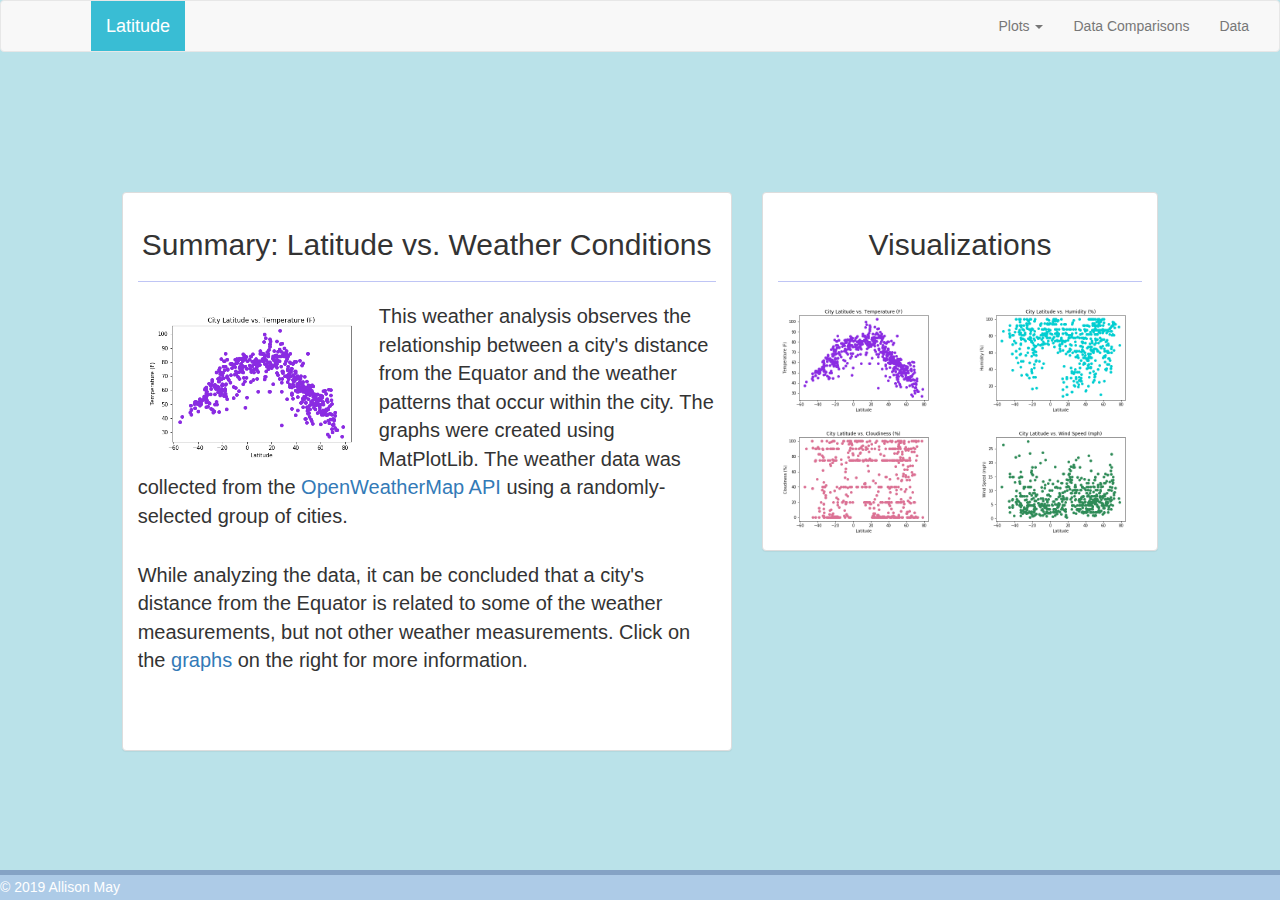
<file: index.html>
<!DOCTYPE html>

<html lang="en">



<head>

    <meta charset="UTF-8">

    <meta name="viewport" content="width=device-width, initial-scale=1.0">

    <meta http-equiv="X-UA-Compatible" content="ie=edge">



    <title>Latitude: A Data Project</title>



    <!-- bootstrap stylesheet-->

    <link rel="stylesheet" href="https://maxcdn.bootstrapcdn.com/bootstrap/3.3.7/css/bootstrap.min.css"
        integrity="sha384-BVYiiSIFeK1dGmJRAkycuHAHRg32OmUcww7on3RYdg4Va+PmSTsz/K68vbdEjh4u" crossorigin="anonymous">

    <!-- CSS stylesheet -->

    <link rel="stylesheet" href="Assets/Style/style.css">



</head>



<body>

    <!-- implementing the navbar -->

    <nav class="navbar navbar-default">

        <div class="container-fluid">

            <div class="navbar-header">

                <button type="button" class="navbar-toggle collapsed" data-toggle="collapse"
                    data-target="#bs-example-navbar-collapse-1" aria-expanded="false">

                    <span class="sr-only">Toggle navigation</span>

                    <span class="icon-bar"></span>

                    <span class="icon-bar"></span>

                    <span class="icon-bar"></span>

                </button>

                <div class="col-md-1"></div>

                <div class="col-md-1"></div>

                <div class="col-md-1"></div>

                <a class="navbar-brand" href="index.html" style="color: white; background-color: rgb(57, 189, 212);">

                    <span class="nav-color">Latitude</span>

                </a>

            </div>

            <div class="collapse navbar-collapse" id="bs-example-navbar-collapse-1">

                <ul class="nav navbar-nav navbar-right">

                    <li class="dropdown">

                        <a href="#" class="dropdown-toggle" data-toggle="dropdown" role="button" aria-haspopup="true"
                            aria-expanded="false"> Plots <span class="caret"></span></a>

                        <ul class="dropdown-menu">

                            <li><a href="Assets/Temperature.html">Temperature</a></li>

                            <li><a href="Assets/Humidity.html">Humidity</a></li>

                            <li><a href="Assets/Cloudiness.html">Cloudiness</a></li>

                            <li><a href="Assets/Wind_speed.html">Wind Speed</a></li>

                        </ul>

                    </li>

                    <li><a href="data_comparisons.html">Data Comparisons</a></li>

                    <li><a href="data.html">Data</a></li>

                </ul>

            </div><!-- /.navbar-collapse -->

        </div><!-- /.container-fluid -->

    </nav>

    <!-- End of navbar code-->

    <br>

    <br>

    <br>

    <br>

    <br>

    <br>


    <div class="container-fluid">

        <div class="row">

            <div class="col-md-1"></div>

            <div class="col-md-6">



                <div class="panel panel-default">

                    <div class="panel-body">

                        <h2>Summary: Latitude vs. Weather Conditions</h2>

                        <hr>

                        <img class="img-responsive" src="Assets/Images/Latitude_vs_Temperature.png"
                            style="width:40%; float: left; margin: 5px;" alt="first image">



                        <p style="font-size:20px;"> This weather analysis observes the relationship between a city's
                            distance from the Equator
                            and the weather patterns that occur within the city. The graphs were created using
                            MatPlotLib. The weather data was collected from the <a
                                href="https://openweathermap.org/api"> OpenWeatherMap API</a> using a
                            randomly-selected
                            group of cities.</p>

                        <br>

                        <p style="font-size:20px;">While analyzing the data, it can be concluded that a city's
                            distance
                            from the Equator is
                            related to some of the weather measurements, but not other weather measurements. Click
                            on
                            the <a href="data_comparisons.html"> graphs</a> on the right for more information.</p>

                        <br>

                        <br>



                        </p>

                    </div>

                </div>



            </div>

            <div class=" col-md-4">



                <div class="panel panel-default">

                    <div class="panel-body">



                        <h2>Visualizations</h2>

                        <hr>

                        <div class="row" style="padding-bottom: 10px">

                            <div class="col-lg-6 col-md-6 col-sm-6 col-xs-6"><a href="Assets/Temperature.html"><img
                                        class="img img-responsive" src="Assets/Images/Latitude_vs_Temperature.png"
                                        style="width:100%" alt=""></a></div>

                            <div class="col-lg-6 col-md-6 col-sm-6 col-xs-6"><a href="Assets/Humidity.html"><img
                                        class="img img-responsive" src="Assets/Images/Latitude_vs_Humidity.png"
                                        style="width:100%" alt=""></a></div>

                        </div>

                        <div class="row">

                            <div class="col-lg-6 col-md-6 col-sm-6 col-xs-6"><a href="Assets/Cloudiness.html"><img
                                        class="img img-responsive" src="Assets/Images/Latitude_vs_Cloudiness.png"
                                        style="width:100%" alt=""></a></div>

                            <div class="col-lg-6 col-md-6 col-sm-6 col-xs-6"><a href="Assets/Wind_speed.html"><img
                                        class="img img-responsive" src="Assets/Images/Latitude_vs_Wind_Speed.png"
                                        style="width:100%" alt=""></a></div>

                        </div>



                    </div>



                </div>

            </div>

            <div class="col-md-1"></div>



        </div>

    </div>



    <!-- footer-->

    <footer class="footer navbar-fixed-bottom">

        <div class="footer-content"></div>

        <p class="footer-text">

            &copy; 2019 Allison May

        </p>

    </footer>

    <!-- ending script for bootstrap -->

    <script src="https://code.jquery.com/jquery-3.2.1.js"
        integrity="sha256-DZAnKJ/6XZ9si04Hgrsxu/8s717jcIzLy3oi35EouyE=" crossorigin="anonymous"></script>

    <script src="https://maxcdn.bootstrapcdn.com/bootstrap/3.3.7/js/bootstrap.min.js"
        integrity="sha384-Tc5IQib027qvyjSMfHjOMaLkfuWVxZxUPnCJA7l2mCWNIpG9mGCD8wGNIcPD7Txa" crossorigin="anonymous">

        </script>


</body>

</html>
</file>
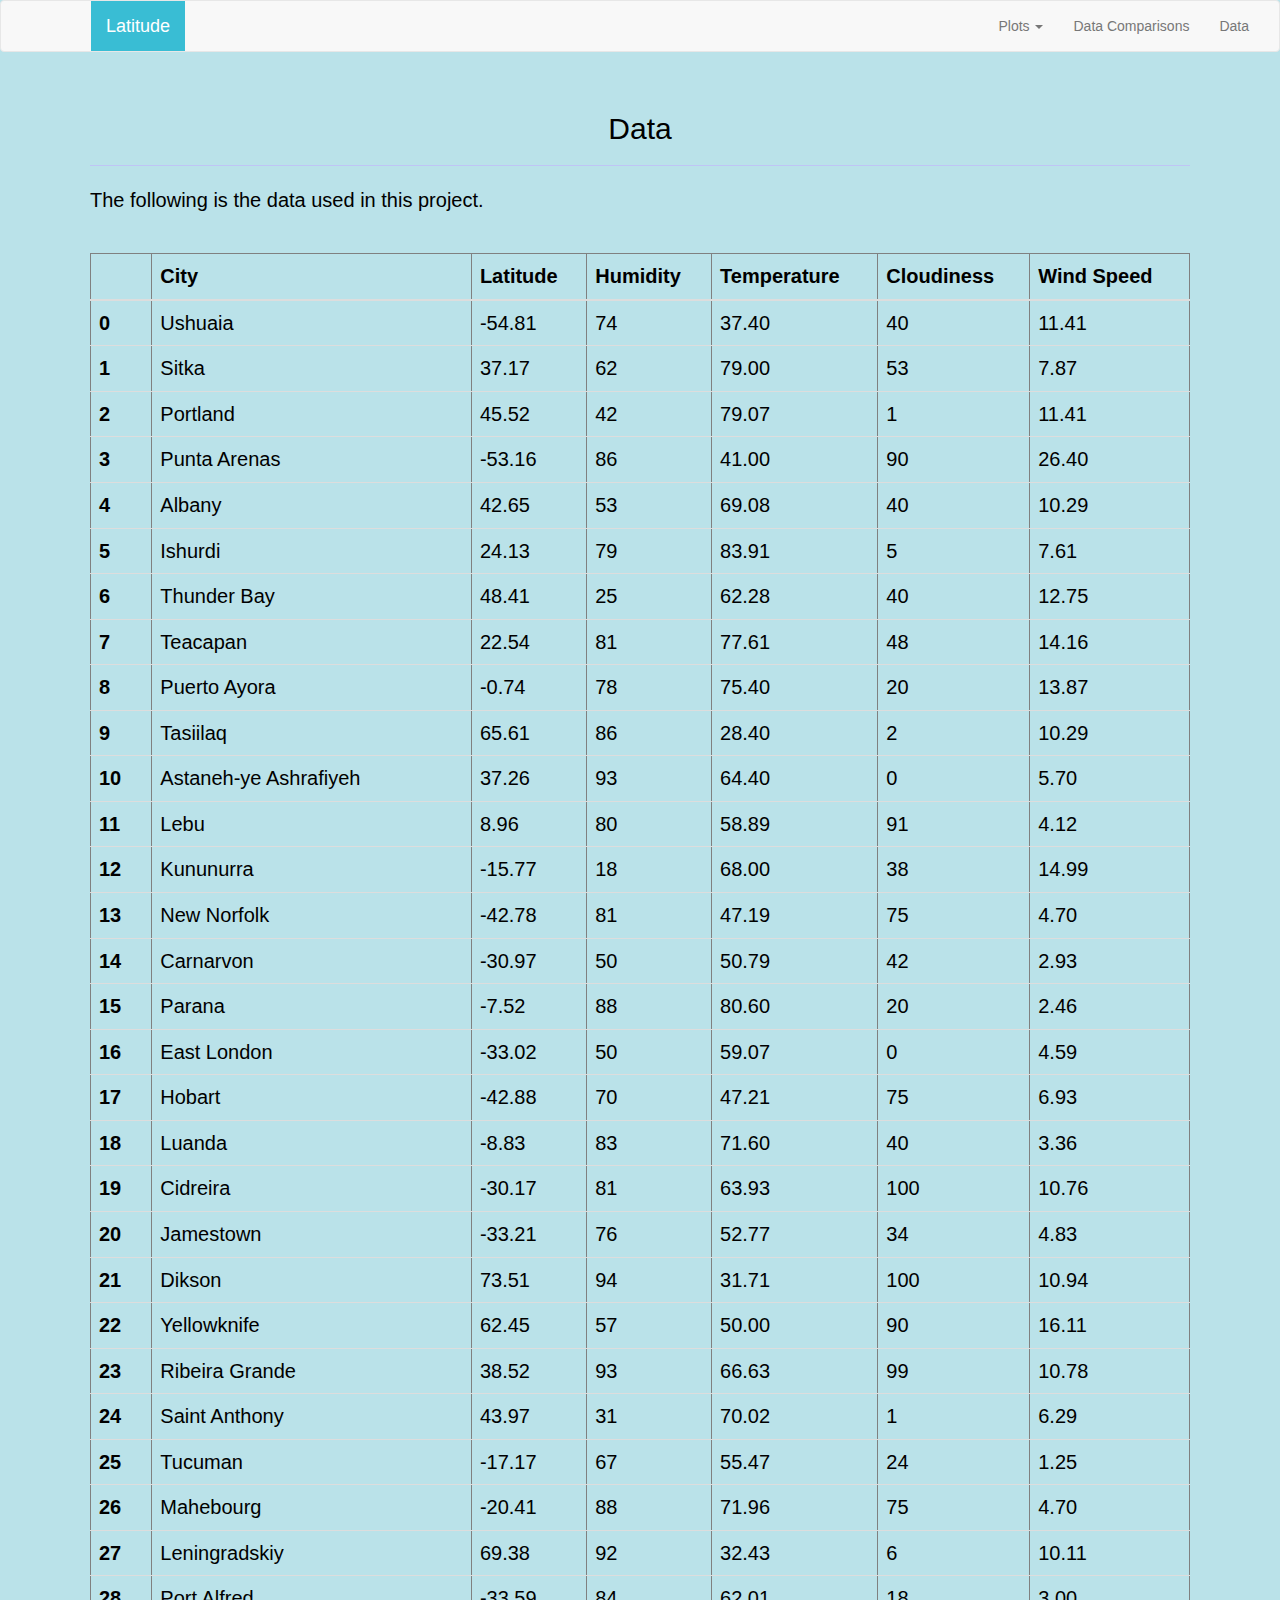
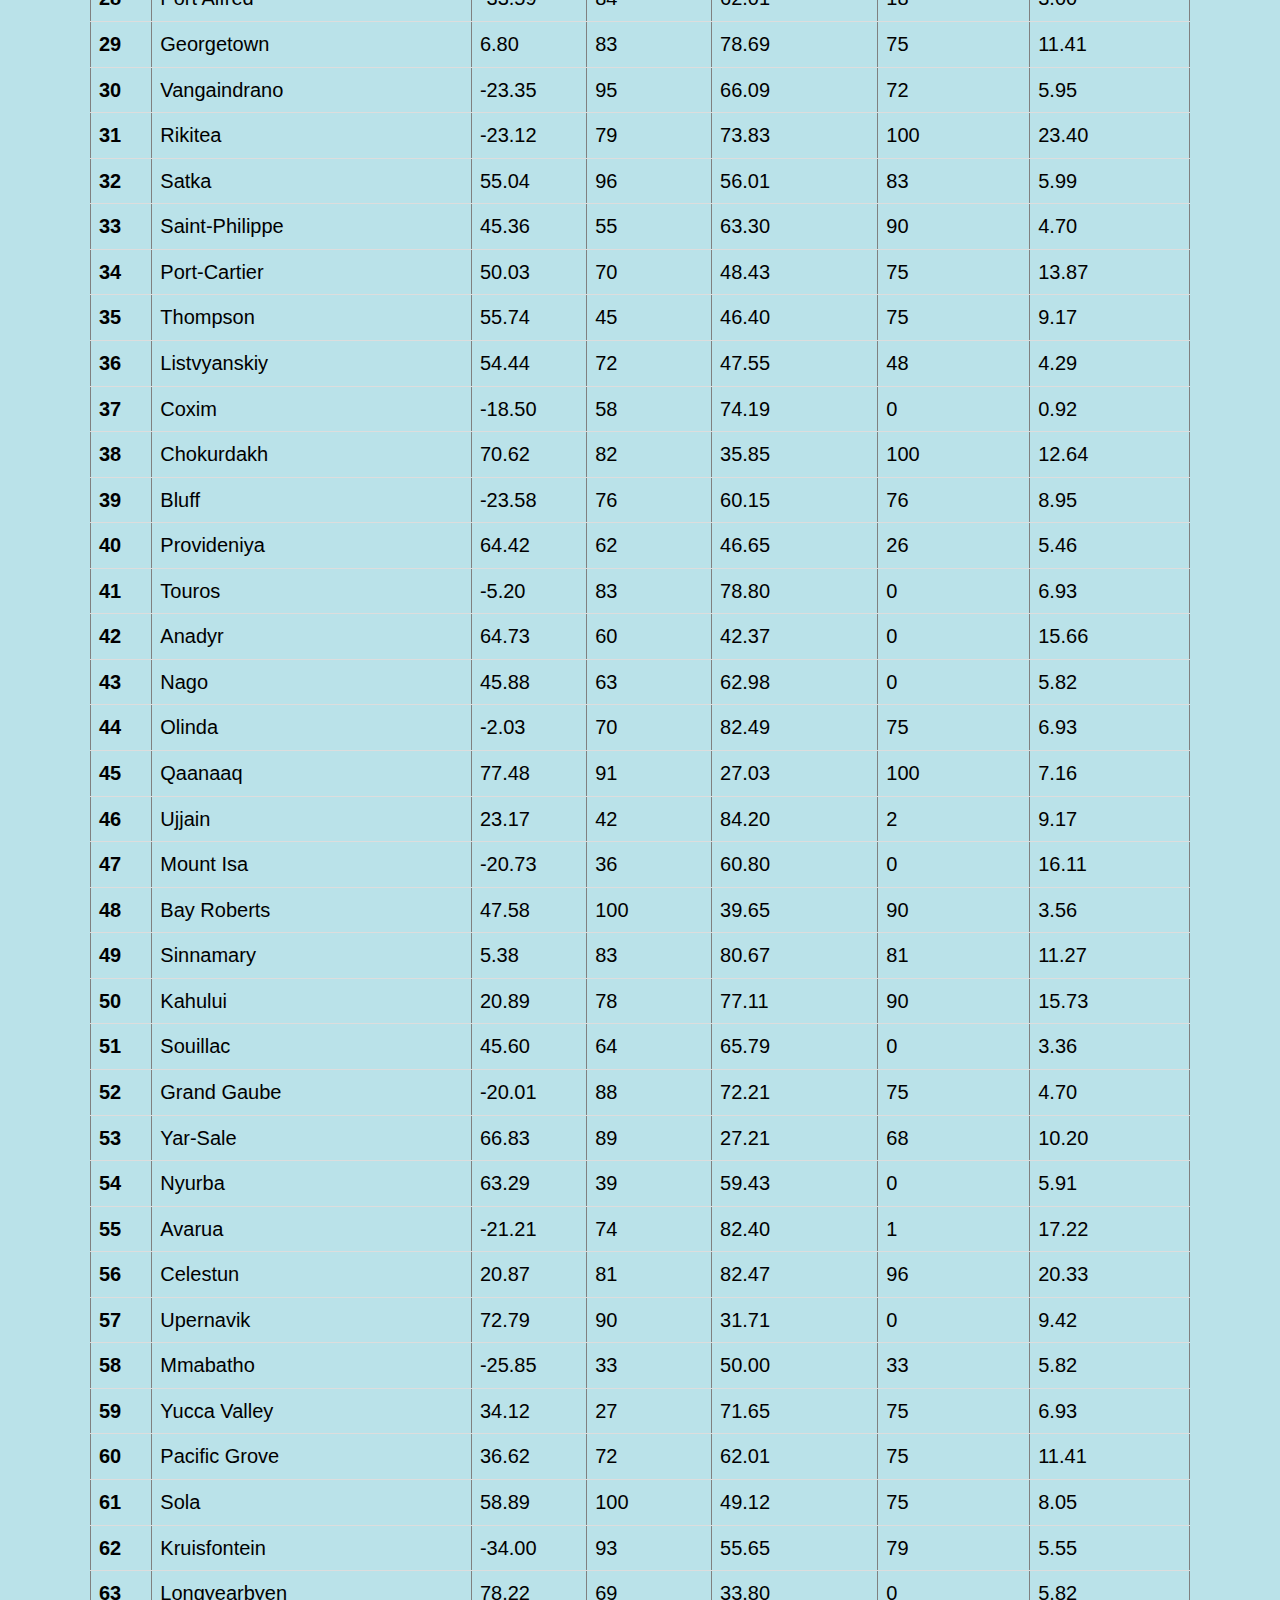
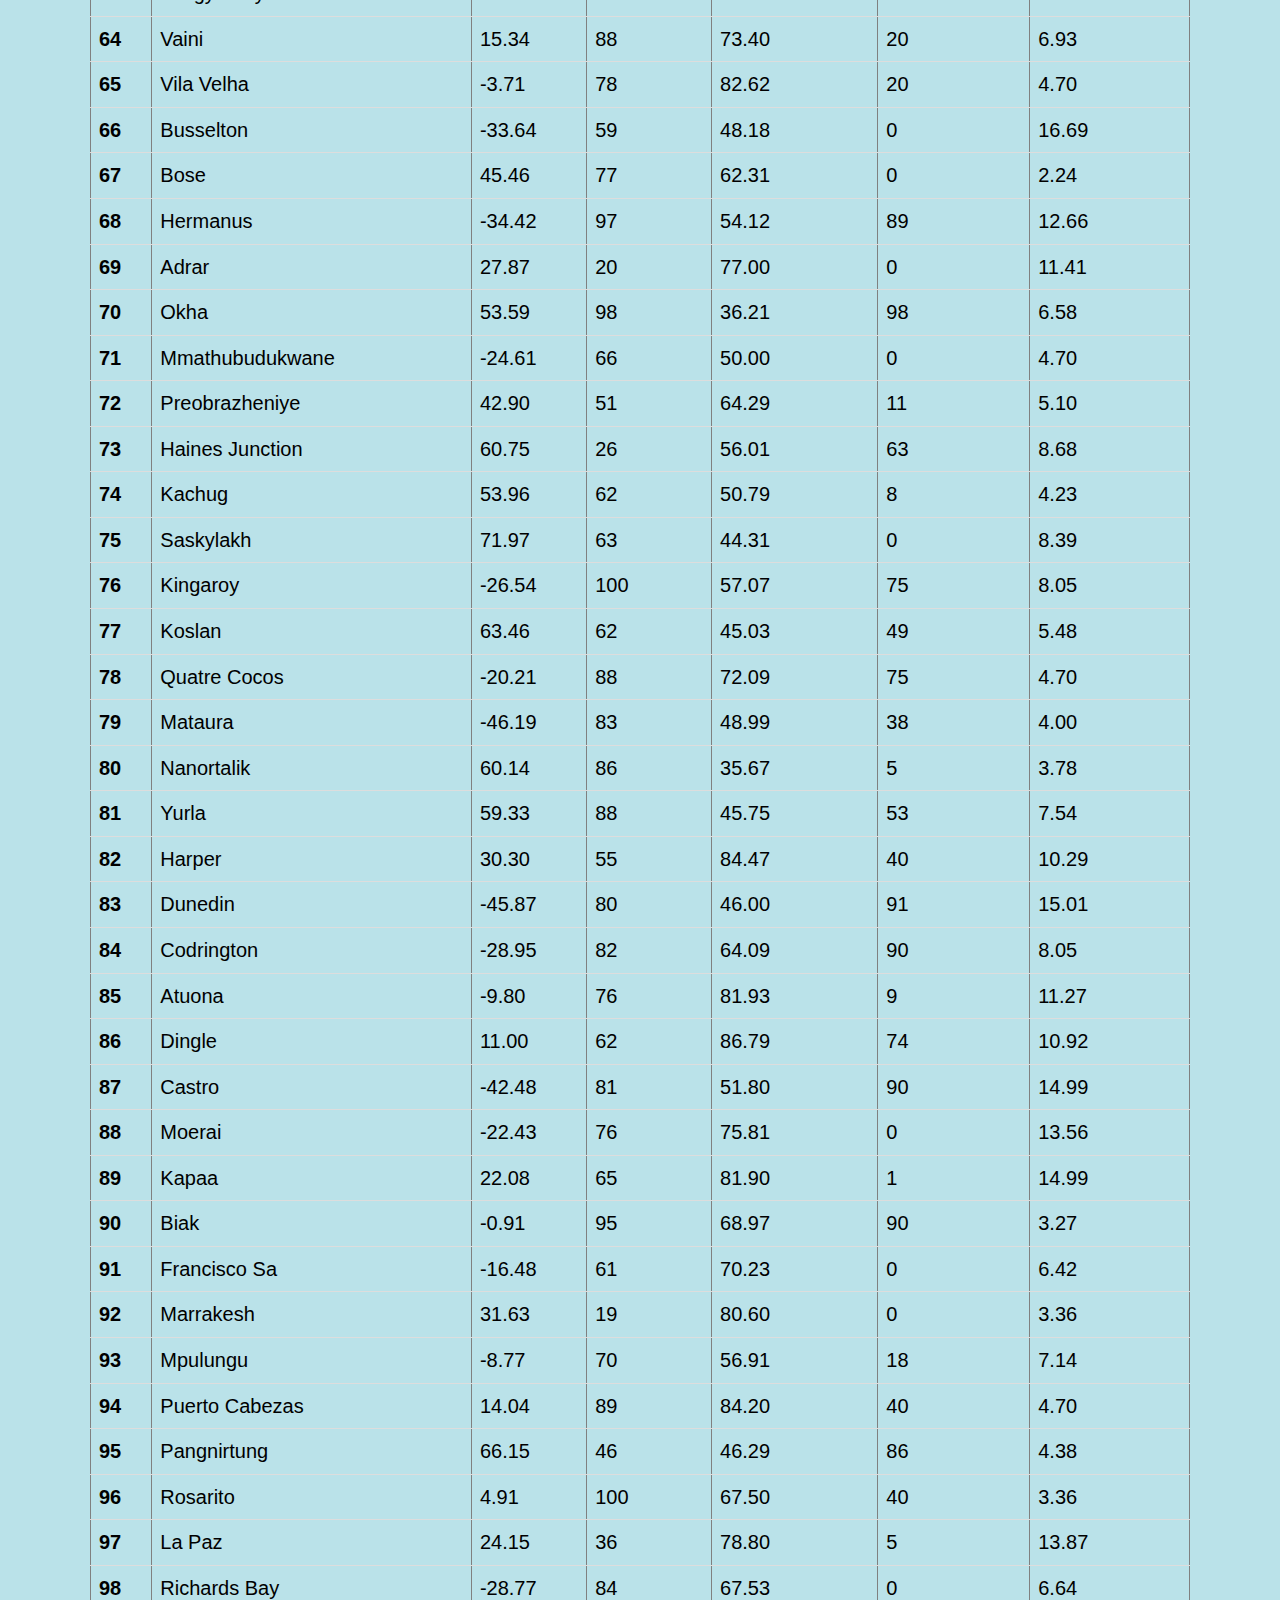
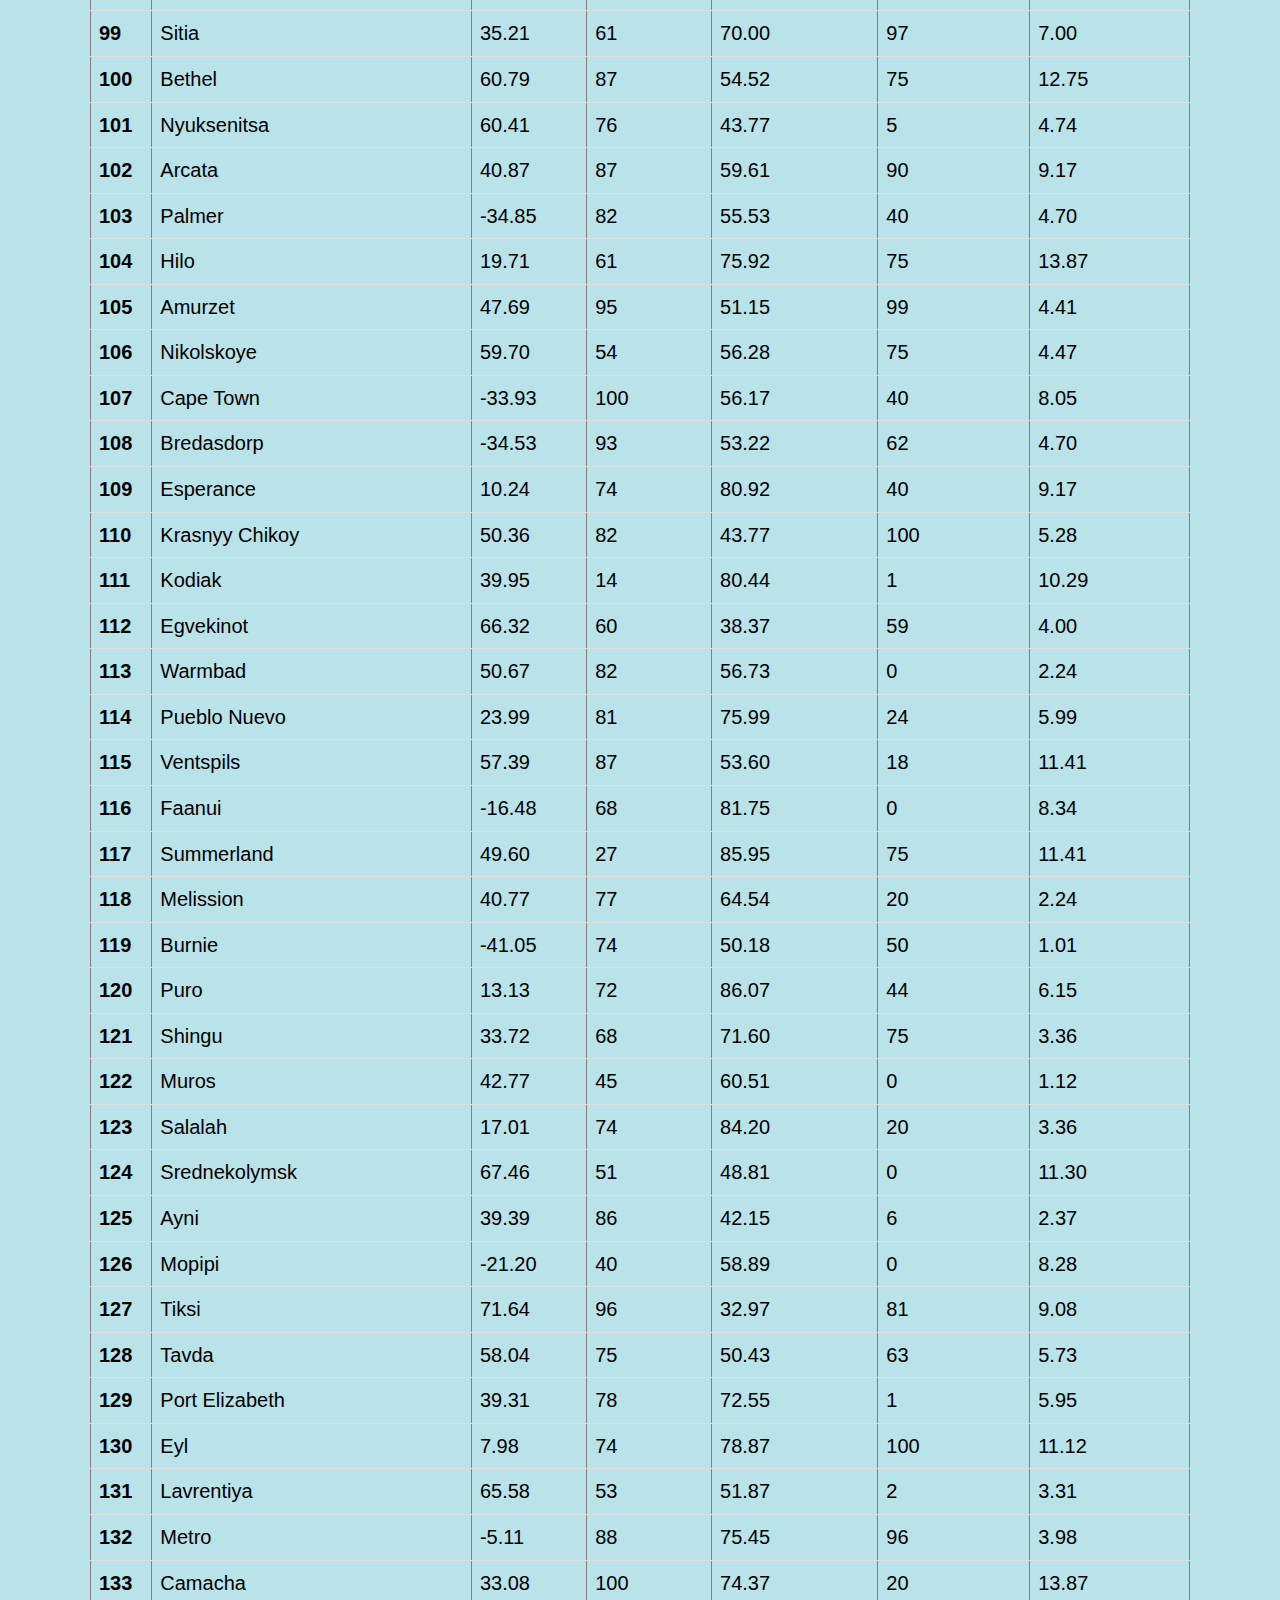
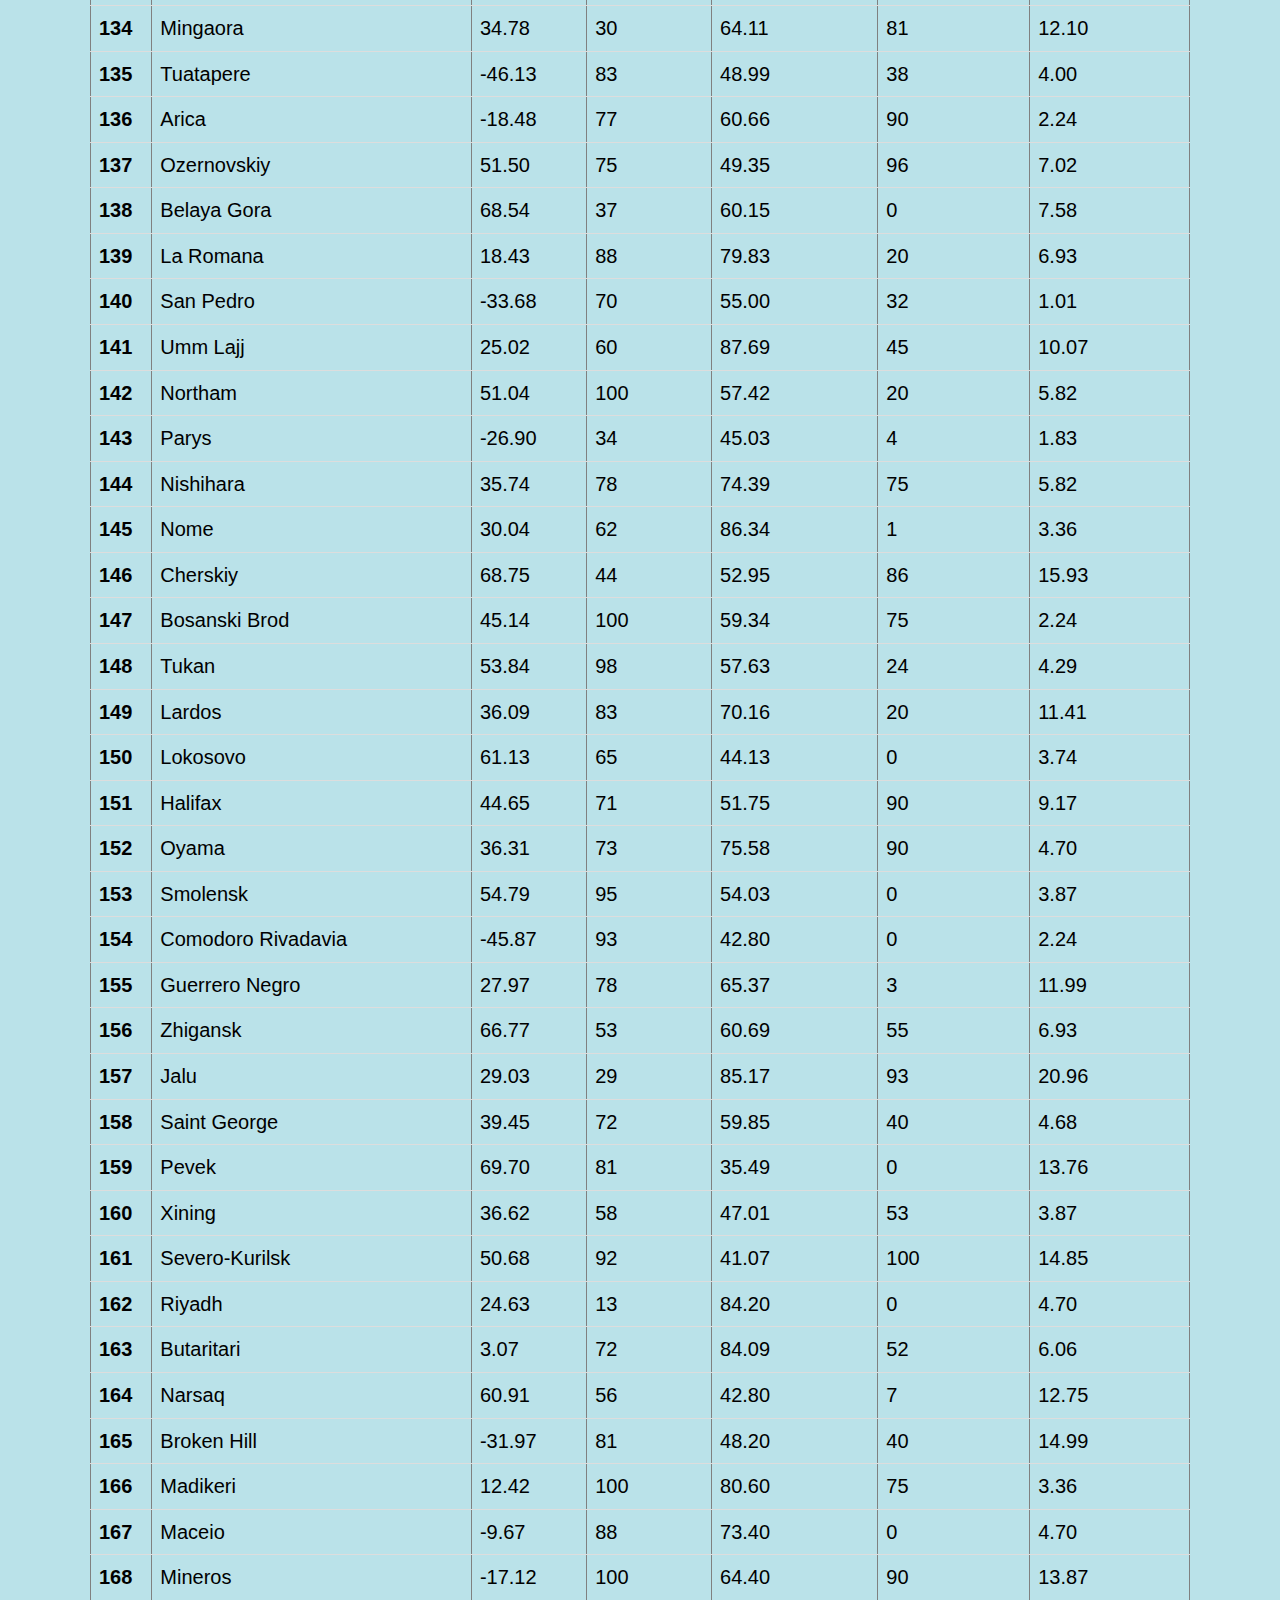
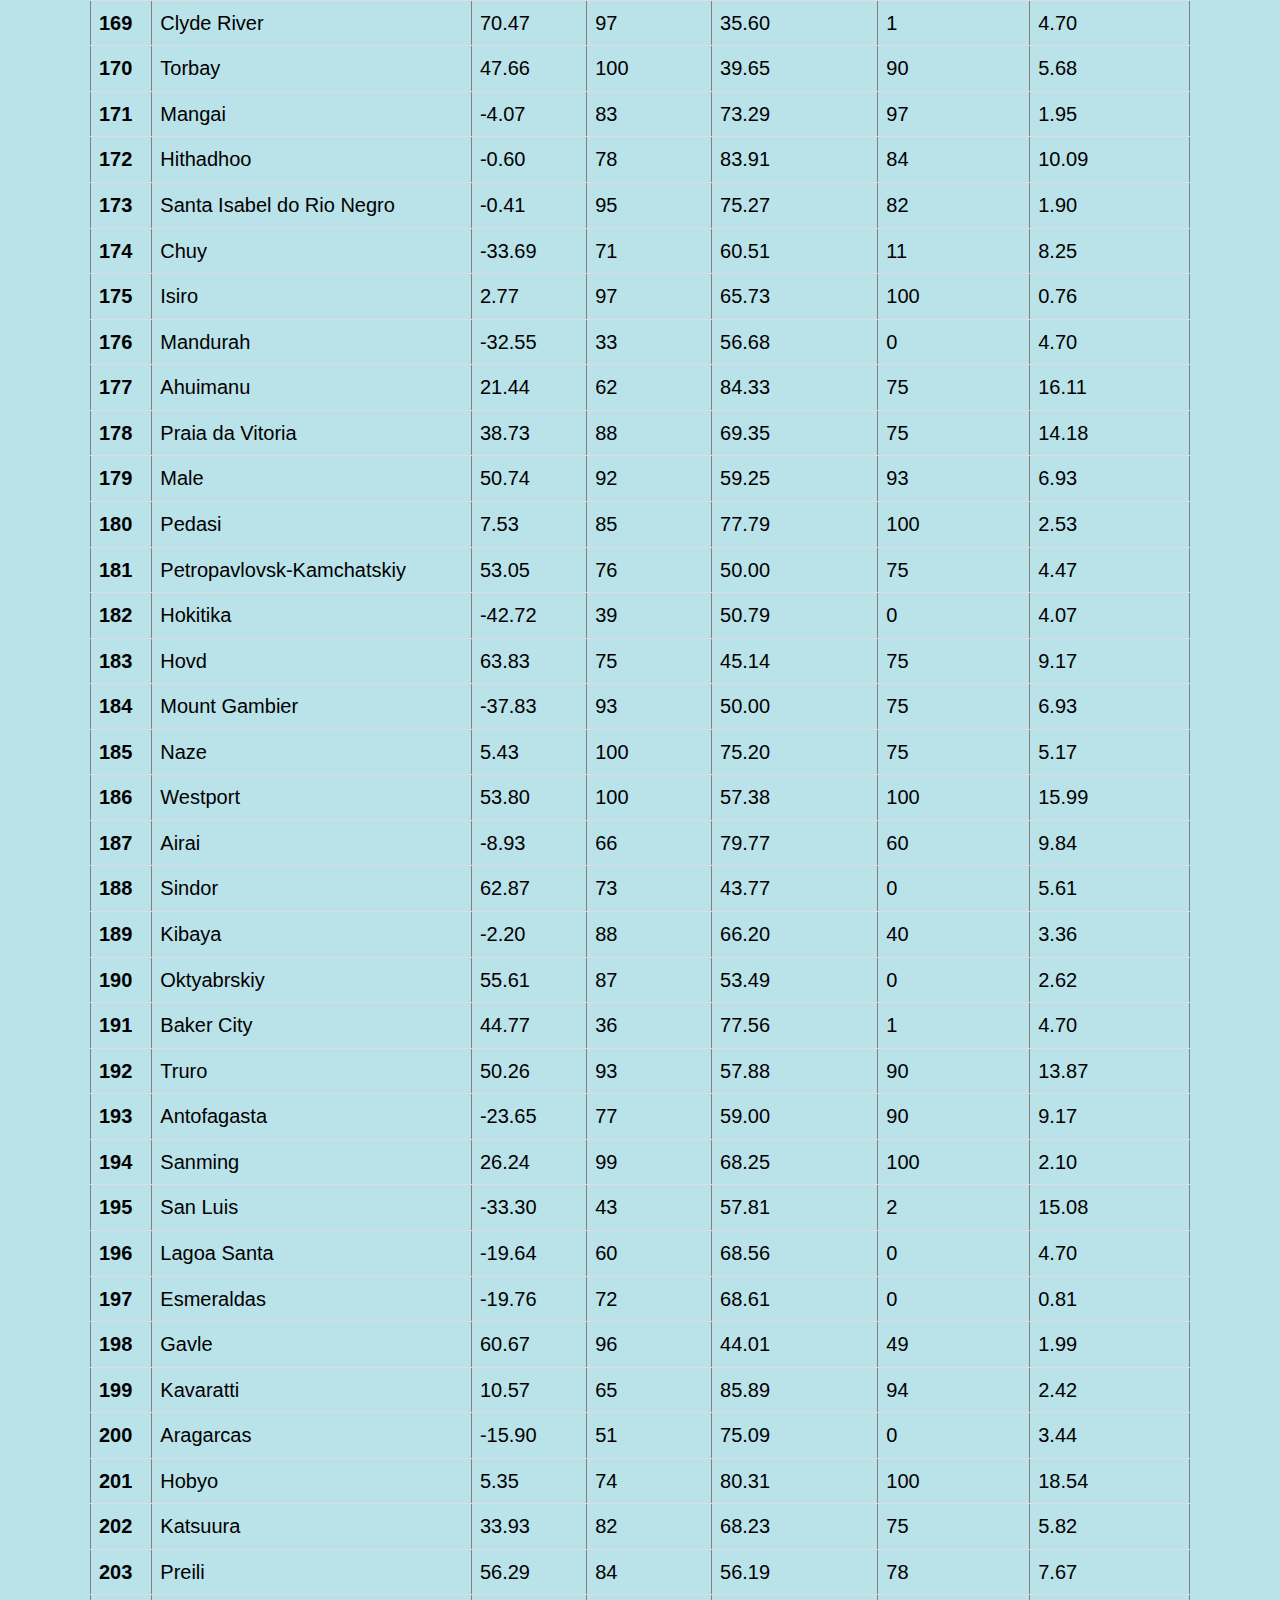
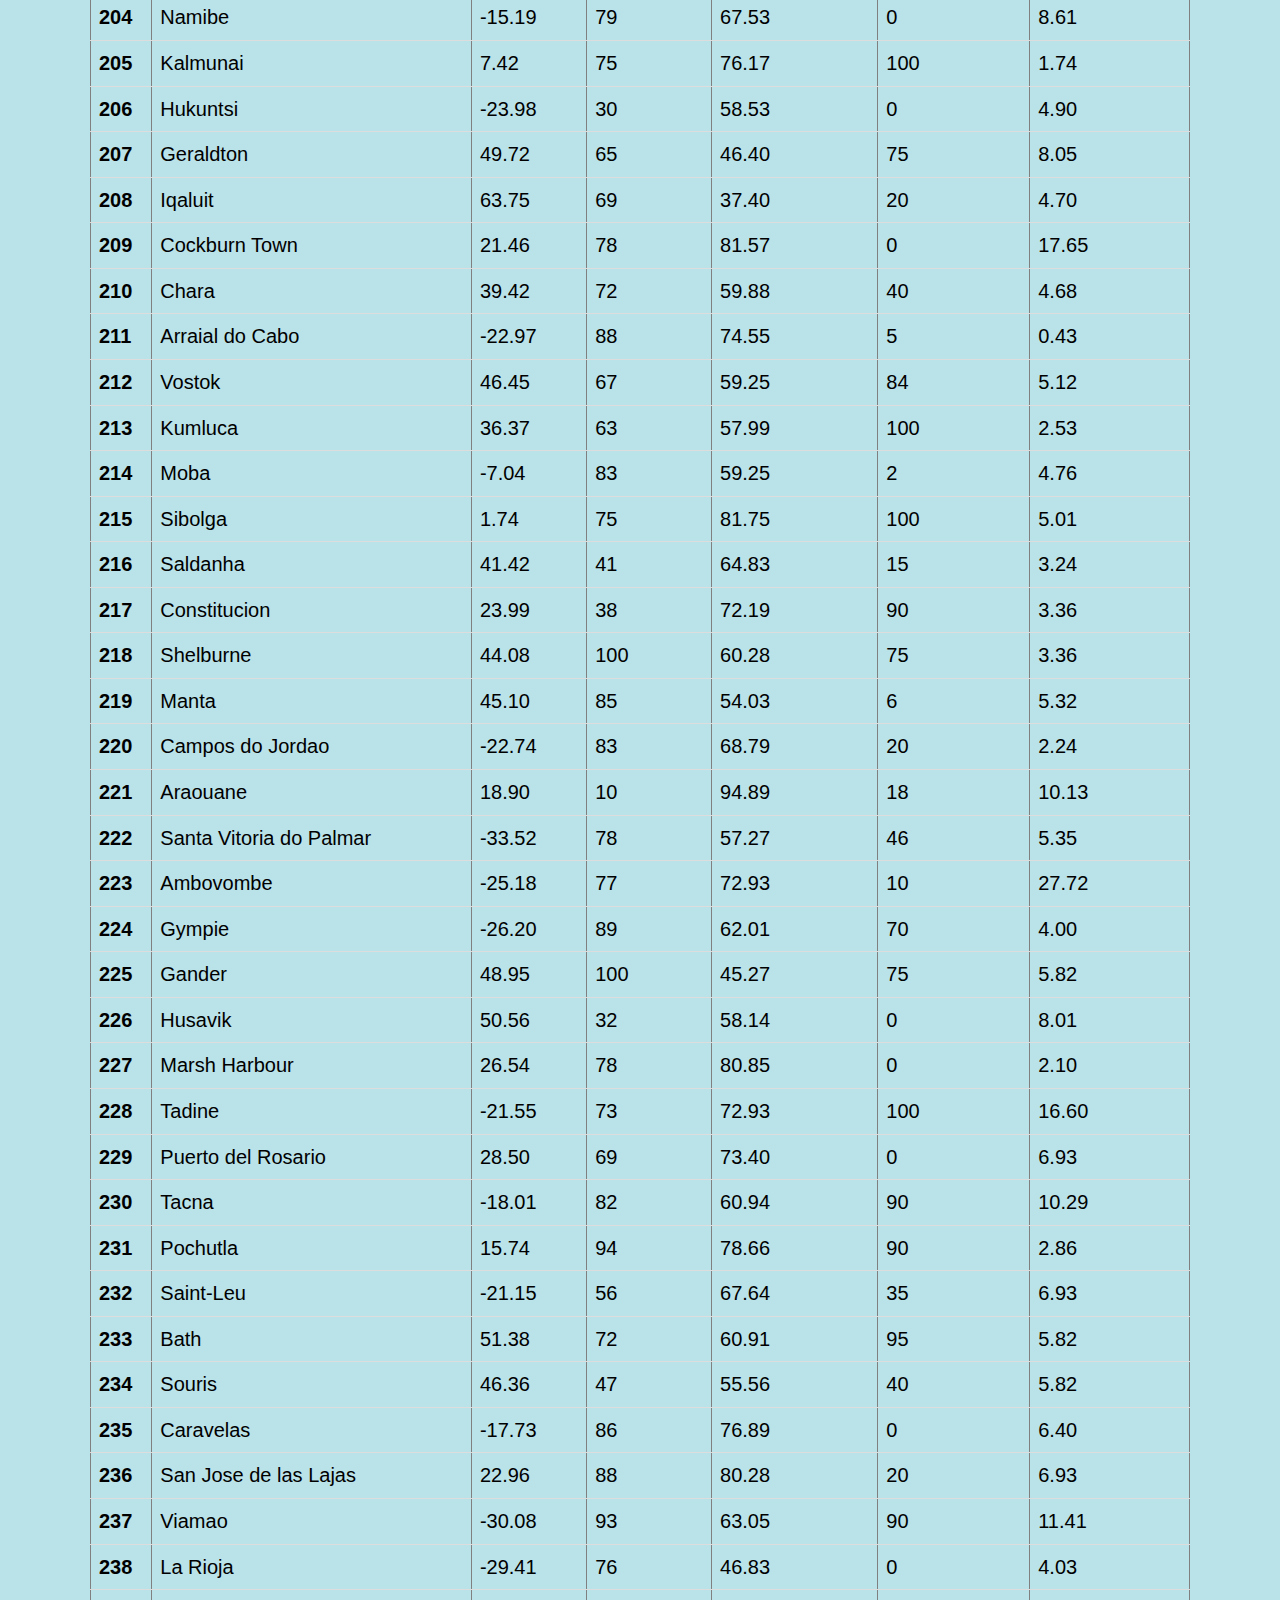
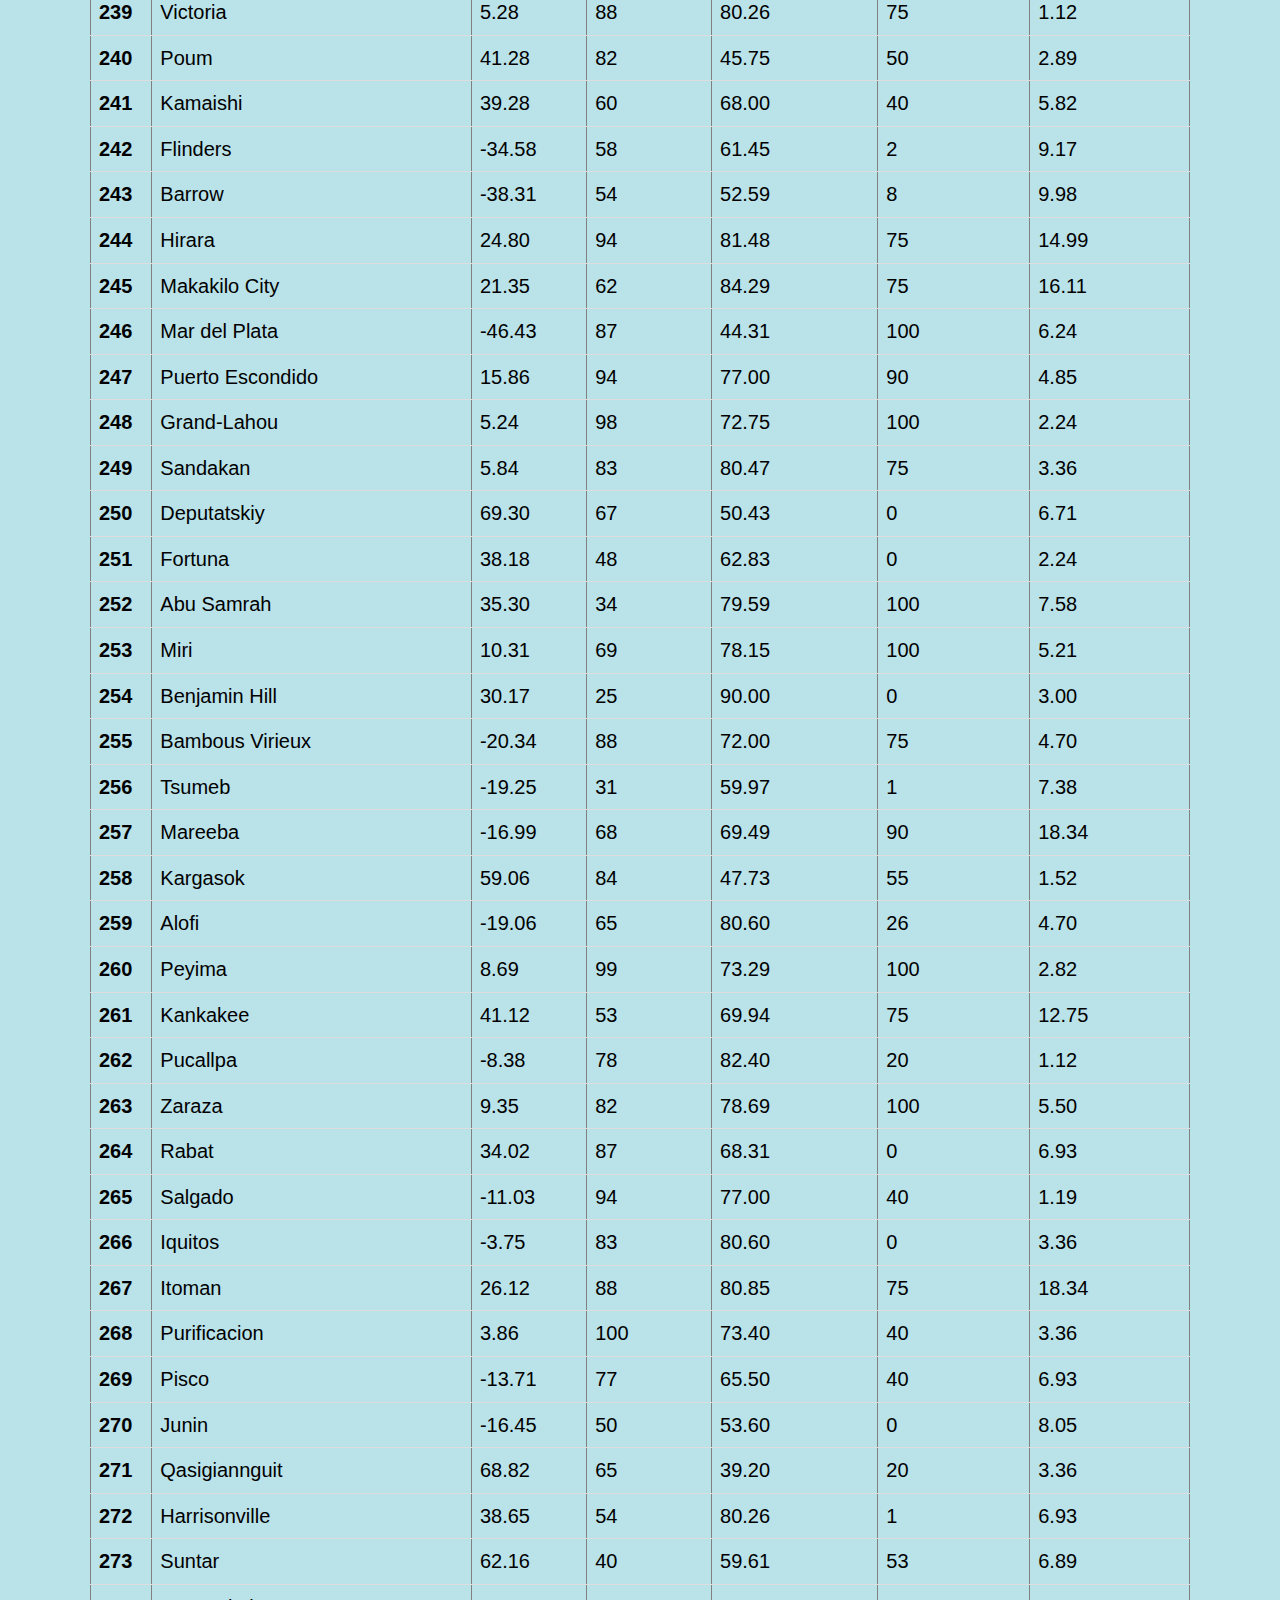
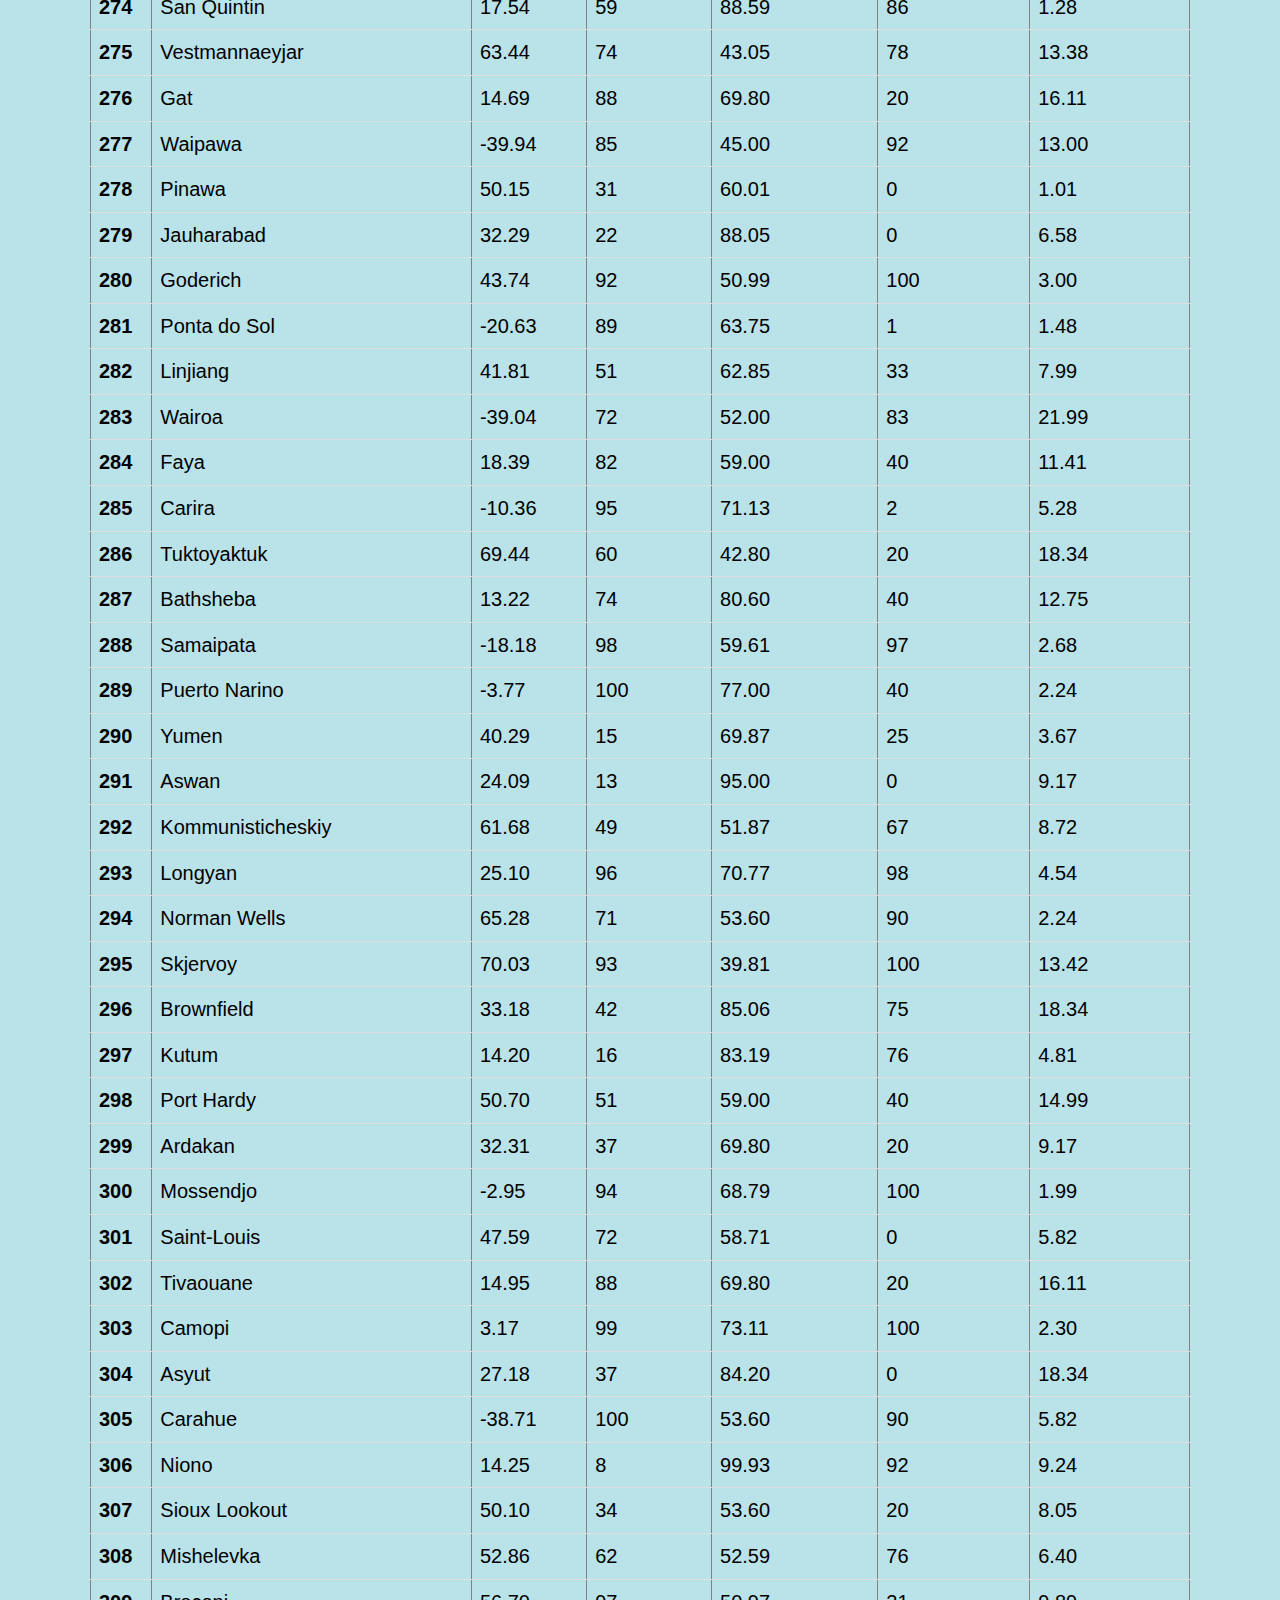
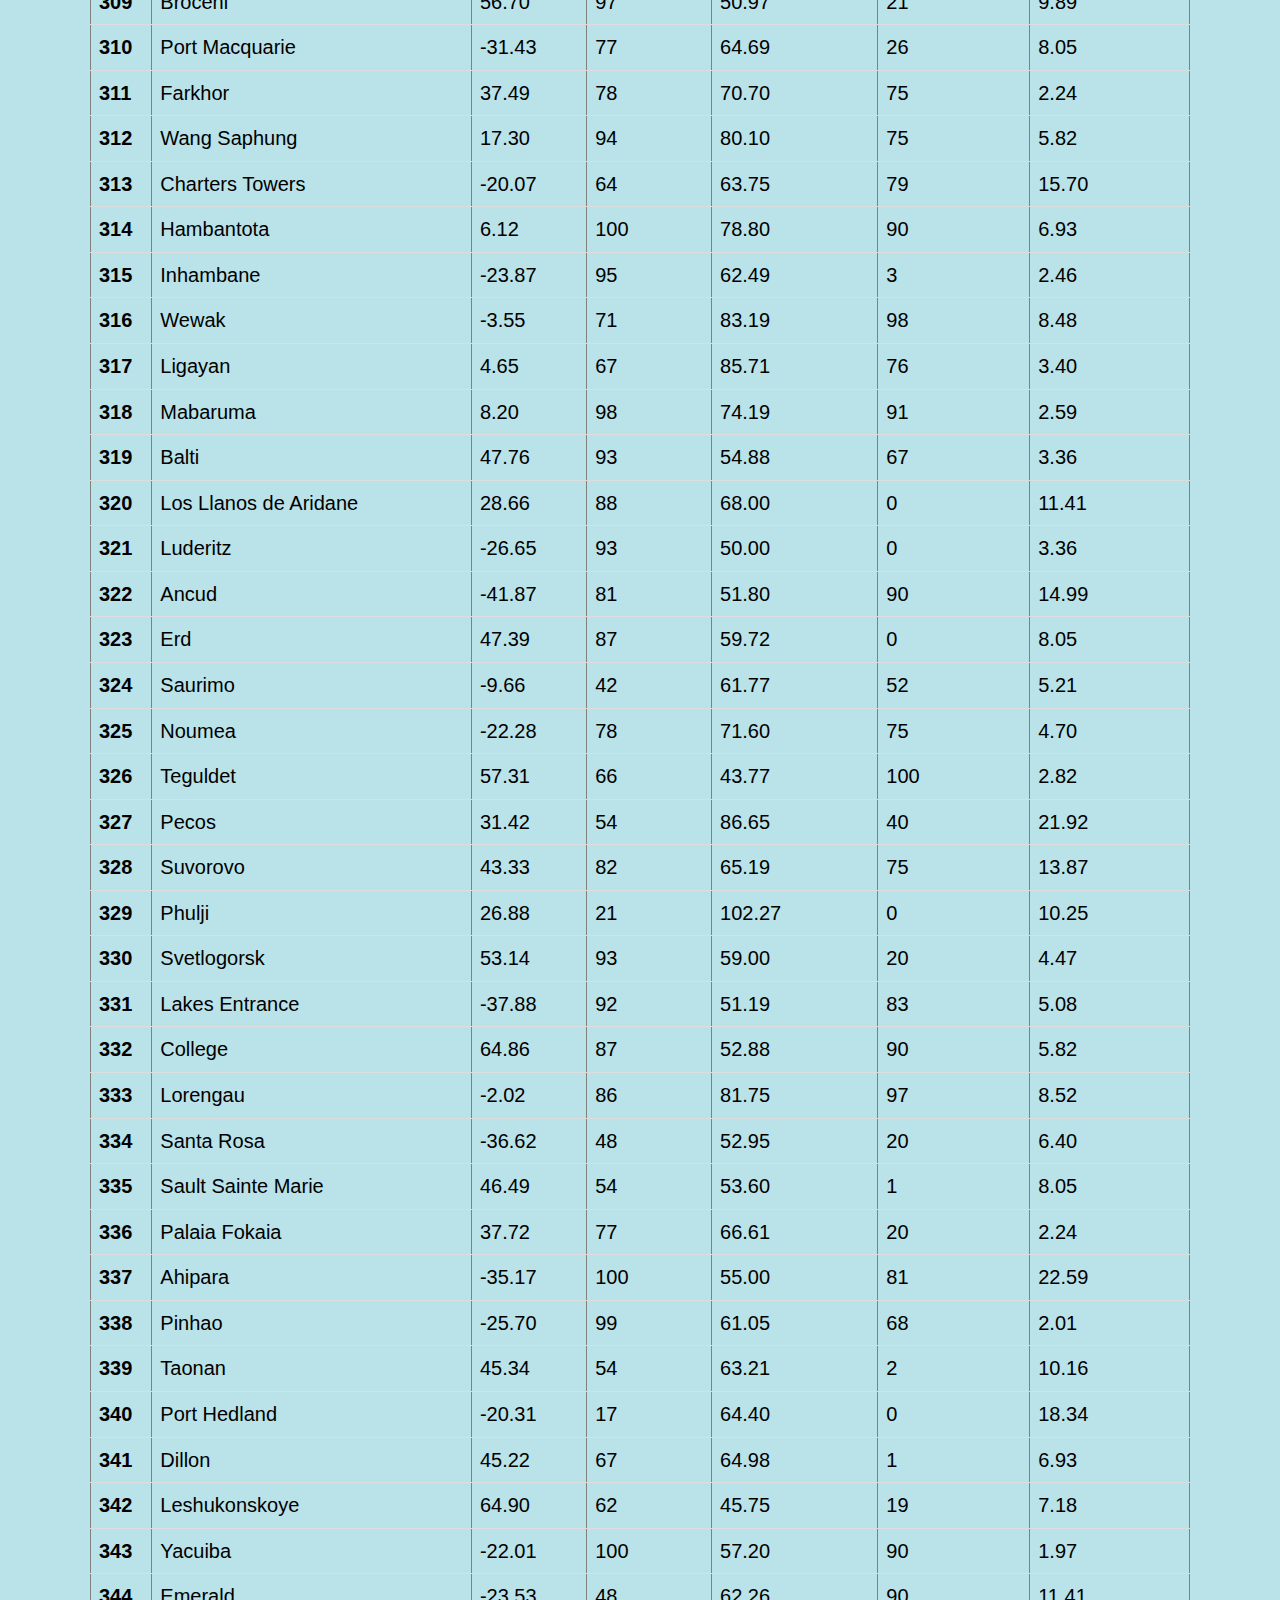
<file: data.html>
<!DOCTYPE html>

<html lang="en">



<head>

    <meta charset="UTF-8">

    <meta name="viewport" content="width=device-width, initial-scale=1.0">

    <meta http-equiv="X-UA-Compatible" content="ie=edge">



    <title>Data</title>



    <!-- bootstrap stylesheet-->

    <link rel="stylesheet" href="https://maxcdn.bootstrapcdn.com/bootstrap/3.3.7/css/bootstrap.min.css"
        integrity="sha384-BVYiiSIFeK1dGmJRAkycuHAHRg32OmUcww7on3RYdg4Va+PmSTsz/K68vbdEjh4u" crossorigin="anonymous">

    <!-- CSS stylesheet -->

    <link rel="stylesheet" href="Assets/Style/style.css">



</head>



<body>

    <!-- implementing the navbar -->

    <nav class="navbar navbar-default">

        <div class="container-fluid">

            <div class="navbar-header">

                <button type="button" class="navbar-toggle collapsed" data-toggle="collapse"
                    data-target="#bs-example-navbar-collapse-1" aria-expanded="false">

                    <span class="sr-only">Toggle navigation</span>

                    <span class="icon-bar"></span>

                    <span class="icon-bar"></span>

                    <span class="icon-bar"></span>

                </button>

                <div class="col-md-1"></div>

                <div class="col-md-1"></div>

                <div class="col-md-1"></div>

                <a class="navbar-brand" href="index.html" style="color: white; background-color: rgb(57, 189, 212);">

                    <span class="nav-color">Latitude</span>

                </a>

            </div>

            <div class="collapse navbar-collapse" id="bs-example-navbar-collapse-1">

                <ul class="nav navbar-nav navbar-right">

                    <li class="dropdown">

                        <a href="#" class="dropdown-toggle" data-toggle="dropdown" role="button" aria-haspopup="true"
                            aria-expanded="false"> Plots <span class="caret"></span></a>

                        <ul class="dropdown-menu">

                            <li><a href="Assets/Temperature.html">Temperature</a></li>

                            <li><a href="Assets/Humidity.html">Humidity</a></li>

                            <li><a href="Assets/Cloudiness.html">Cloudiness</a></li>

                            <li><a href="Assets/Wind_speed.html">Wind Speed</a></li>

                        </ul>

                    </li>

                    <li><a href="data_comparisons.html">Data Comparisons</a></li>

                    <li><a href="data.html">Data</a></li>

                </ul>

            </div><!-- /.navbar-collapse -->

        </div><!-- /.container-fluid -->

    </nav>

    <!-- End of navbar code-->



    <!-- creating a section of the initial article -- kind of the focal point of the first page -->

    <div class="container">

        <div class="row row-grid">

            <div class="col-xs-12">

                <div class="section-one">

                    <!-- <section id="intro"> -->

                    <h1>Data</h1>

                    <hr />

                    <p>The following is the data used in this project.</p>

                    <br>

                    <table border="1" class="table">
                        <thead>
                            <tr style="text-align: right;">
                                <th></th>
                                <th>City</th>
                                <th>Latitude</th>
                                <th>Humidity</th>
                                <th>Temperature</th>
                                <th>Cloudiness</th>
                                <th>Wind Speed</th>
                            </tr>
                        </thead>
                        <tbody>
                            <tr>
                                <th>0</th>
                                <td>Ushuaia</td>
                                <td>-54.81</td>
                                <td>74</td>
                                <td>37.40</td>
                                <td>40</td>
                                <td>11.41</td>
                            </tr>
                            <tr>
                                <th>1</th>
                                <td>Sitka</td>
                                <td>37.17</td>
                                <td>62</td>
                                <td>79.00</td>
                                <td>53</td>
                                <td>7.87</td>
                            </tr>
                            <tr>
                                <th>2</th>
                                <td>Portland</td>
                                <td>45.52</td>
                                <td>42</td>
                                <td>79.07</td>
                                <td>1</td>
                                <td>11.41</td>
                            </tr>
                            <tr>
                                <th>3</th>
                                <td>Punta Arenas</td>
                                <td>-53.16</td>
                                <td>86</td>
                                <td>41.00</td>
                                <td>90</td>
                                <td>26.40</td>
                            </tr>
                            <tr>
                                <th>4</th>
                                <td>Albany</td>
                                <td>42.65</td>
                                <td>53</td>
                                <td>69.08</td>
                                <td>40</td>
                                <td>10.29</td>
                            </tr>
                            <tr>
                                <th>5</th>
                                <td>Ishurdi</td>
                                <td>24.13</td>
                                <td>79</td>
                                <td>83.91</td>
                                <td>5</td>
                                <td>7.61</td>
                            </tr>
                            <tr>
                                <th>6</th>
                                <td>Thunder Bay</td>
                                <td>48.41</td>
                                <td>25</td>
                                <td>62.28</td>
                                <td>40</td>
                                <td>12.75</td>
                            </tr>
                            <tr>
                                <th>7</th>
                                <td>Teacapan</td>
                                <td>22.54</td>
                                <td>81</td>
                                <td>77.61</td>
                                <td>48</td>
                                <td>14.16</td>
                            </tr>
                            <tr>
                                <th>8</th>
                                <td>Puerto Ayora</td>
                                <td>-0.74</td>
                                <td>78</td>
                                <td>75.40</td>
                                <td>20</td>
                                <td>13.87</td>
                            </tr>
                            <tr>
                                <th>9</th>
                                <td>Tasiilaq</td>
                                <td>65.61</td>
                                <td>86</td>
                                <td>28.40</td>
                                <td>2</td>
                                <td>10.29</td>
                            </tr>
                            <tr>
                                <th>10</th>
                                <td>Astaneh-ye Ashrafiyeh</td>
                                <td>37.26</td>
                                <td>93</td>
                                <td>64.40</td>
                                <td>0</td>
                                <td>5.70</td>
                            </tr>
                            <tr>
                                <th>11</th>
                                <td>Lebu</td>
                                <td>8.96</td>
                                <td>80</td>
                                <td>58.89</td>
                                <td>91</td>
                                <td>4.12</td>
                            </tr>
                            <tr>
                                <th>12</th>
                                <td>Kununurra</td>
                                <td>-15.77</td>
                                <td>18</td>
                                <td>68.00</td>
                                <td>38</td>
                                <td>14.99</td>
                            </tr>
                            <tr>
                                <th>13</th>
                                <td>New Norfolk</td>
                                <td>-42.78</td>
                                <td>81</td>
                                <td>47.19</td>
                                <td>75</td>
                                <td>4.70</td>
                            </tr>
                            <tr>
                                <th>14</th>
                                <td>Carnarvon</td>
                                <td>-30.97</td>
                                <td>50</td>
                                <td>50.79</td>
                                <td>42</td>
                                <td>2.93</td>
                            </tr>
                            <tr>
                                <th>15</th>
                                <td>Parana</td>
                                <td>-7.52</td>
                                <td>88</td>
                                <td>80.60</td>
                                <td>20</td>
                                <td>2.46</td>
                            </tr>
                            <tr>
                                <th>16</th>
                                <td>East London</td>
                                <td>-33.02</td>
                                <td>50</td>
                                <td>59.07</td>
                                <td>0</td>
                                <td>4.59</td>
                            </tr>
                            <tr>
                                <th>17</th>
                                <td>Hobart</td>
                                <td>-42.88</td>
                                <td>70</td>
                                <td>47.21</td>
                                <td>75</td>
                                <td>6.93</td>
                            </tr>
                            <tr>
                                <th>18</th>
                                <td>Luanda</td>
                                <td>-8.83</td>
                                <td>83</td>
                                <td>71.60</td>
                                <td>40</td>
                                <td>3.36</td>
                            </tr>
                            <tr>
                                <th>19</th>
                                <td>Cidreira</td>
                                <td>-30.17</td>
                                <td>81</td>
                                <td>63.93</td>
                                <td>100</td>
                                <td>10.76</td>
                            </tr>
                            <tr>
                                <th>20</th>
                                <td>Jamestown</td>
                                <td>-33.21</td>
                                <td>76</td>
                                <td>52.77</td>
                                <td>34</td>
                                <td>4.83</td>
                            </tr>
                            <tr>
                                <th>21</th>
                                <td>Dikson</td>
                                <td>73.51</td>
                                <td>94</td>
                                <td>31.71</td>
                                <td>100</td>
                                <td>10.94</td>
                            </tr>
                            <tr>
                                <th>22</th>
                                <td>Yellowknife</td>
                                <td>62.45</td>
                                <td>57</td>
                                <td>50.00</td>
                                <td>90</td>
                                <td>16.11</td>
                            </tr>
                            <tr>
                                <th>23</th>
                                <td>Ribeira Grande</td>
                                <td>38.52</td>
                                <td>93</td>
                                <td>66.63</td>
                                <td>99</td>
                                <td>10.78</td>
                            </tr>
                            <tr>
                                <th>24</th>
                                <td>Saint Anthony</td>
                                <td>43.97</td>
                                <td>31</td>
                                <td>70.02</td>
                                <td>1</td>
                                <td>6.29</td>
                            </tr>
                            <tr>
                                <th>25</th>
                                <td>Tucuman</td>
                                <td>-17.17</td>
                                <td>67</td>
                                <td>55.47</td>
                                <td>24</td>
                                <td>1.25</td>
                            </tr>
                            <tr>
                                <th>26</th>
                                <td>Mahebourg</td>
                                <td>-20.41</td>
                                <td>88</td>
                                <td>71.96</td>
                                <td>75</td>
                                <td>4.70</td>
                            </tr>
                            <tr>
                                <th>27</th>
                                <td>Leningradskiy</td>
                                <td>69.38</td>
                                <td>92</td>
                                <td>32.43</td>
                                <td>6</td>
                                <td>10.11</td>
                            </tr>
                            <tr>
                                <th>28</th>
                                <td>Port Alfred</td>
                                <td>-33.59</td>
                                <td>84</td>
                                <td>62.01</td>
                                <td>18</td>
                                <td>3.00</td>
                            </tr>
                            <tr>
                                <th>29</th>
                                <td>Georgetown</td>
                                <td>6.80</td>
                                <td>83</td>
                                <td>78.69</td>
                                <td>75</td>
                                <td>11.41</td>
                            </tr>
                            <tr>
                                <th>30</th>
                                <td>Vangaindrano</td>
                                <td>-23.35</td>
                                <td>95</td>
                                <td>66.09</td>
                                <td>72</td>
                                <td>5.95</td>
                            </tr>
                            <tr>
                                <th>31</th>
                                <td>Rikitea</td>
                                <td>-23.12</td>
                                <td>79</td>
                                <td>73.83</td>
                                <td>100</td>
                                <td>23.40</td>
                            </tr>
                            <tr>
                                <th>32</th>
                                <td>Satka</td>
                                <td>55.04</td>
                                <td>96</td>
                                <td>56.01</td>
                                <td>83</td>
                                <td>5.99</td>
                            </tr>
                            <tr>
                                <th>33</th>
                                <td>Saint-Philippe</td>
                                <td>45.36</td>
                                <td>55</td>
                                <td>63.30</td>
                                <td>90</td>
                                <td>4.70</td>
                            </tr>
                            <tr>
                                <th>34</th>
                                <td>Port-Cartier</td>
                                <td>50.03</td>
                                <td>70</td>
                                <td>48.43</td>
                                <td>75</td>
                                <td>13.87</td>
                            </tr>
                            <tr>
                                <th>35</th>
                                <td>Thompson</td>
                                <td>55.74</td>
                                <td>45</td>
                                <td>46.40</td>
                                <td>75</td>
                                <td>9.17</td>
                            </tr>
                            <tr>
                                <th>36</th>
                                <td>Listvyanskiy</td>
                                <td>54.44</td>
                                <td>72</td>
                                <td>47.55</td>
                                <td>48</td>
                                <td>4.29</td>
                            </tr>
                            <tr>
                                <th>37</th>
                                <td>Coxim</td>
                                <td>-18.50</td>
                                <td>58</td>
                                <td>74.19</td>
                                <td>0</td>
                                <td>0.92</td>
                            </tr>
                            <tr>
                                <th>38</th>
                                <td>Chokurdakh</td>
                                <td>70.62</td>
                                <td>82</td>
                                <td>35.85</td>
                                <td>100</td>
                                <td>12.64</td>
                            </tr>
                            <tr>
                                <th>39</th>
                                <td>Bluff</td>
                                <td>-23.58</td>
                                <td>76</td>
                                <td>60.15</td>
                                <td>76</td>
                                <td>8.95</td>
                            </tr>
                            <tr>
                                <th>40</th>
                                <td>Provideniya</td>
                                <td>64.42</td>
                                <td>62</td>
                                <td>46.65</td>
                                <td>26</td>
                                <td>5.46</td>
                            </tr>
                            <tr>
                                <th>41</th>
                                <td>Touros</td>
                                <td>-5.20</td>
                                <td>83</td>
                                <td>78.80</td>
                                <td>0</td>
                                <td>6.93</td>
                            </tr>
                            <tr>
                                <th>42</th>
                                <td>Anadyr</td>
                                <td>64.73</td>
                                <td>60</td>
                                <td>42.37</td>
                                <td>0</td>
                                <td>15.66</td>
                            </tr>
                            <tr>
                                <th>43</th>
                                <td>Nago</td>
                                <td>45.88</td>
                                <td>63</td>
                                <td>62.98</td>
                                <td>0</td>
                                <td>5.82</td>
                            </tr>
                            <tr>
                                <th>44</th>
                                <td>Olinda</td>
                                <td>-2.03</td>
                                <td>70</td>
                                <td>82.49</td>
                                <td>75</td>
                                <td>6.93</td>
                            </tr>
                            <tr>
                                <th>45</th>
                                <td>Qaanaaq</td>
                                <td>77.48</td>
                                <td>91</td>
                                <td>27.03</td>
                                <td>100</td>
                                <td>7.16</td>
                            </tr>
                            <tr>
                                <th>46</th>
                                <td>Ujjain</td>
                                <td>23.17</td>
                                <td>42</td>
                                <td>84.20</td>
                                <td>2</td>
                                <td>9.17</td>
                            </tr>
                            <tr>
                                <th>47</th>
                                <td>Mount Isa</td>
                                <td>-20.73</td>
                                <td>36</td>
                                <td>60.80</td>
                                <td>0</td>
                                <td>16.11</td>
                            </tr>
                            <tr>
                                <th>48</th>
                                <td>Bay Roberts</td>
                                <td>47.58</td>
                                <td>100</td>
                                <td>39.65</td>
                                <td>90</td>
                                <td>3.56</td>
                            </tr>
                            <tr>
                                <th>49</th>
                                <td>Sinnamary</td>
                                <td>5.38</td>
                                <td>83</td>
                                <td>80.67</td>
                                <td>81</td>
                                <td>11.27</td>
                            </tr>
                            <tr>
                                <th>50</th>
                                <td>Kahului</td>
                                <td>20.89</td>
                                <td>78</td>
                                <td>77.11</td>
                                <td>90</td>
                                <td>15.73</td>
                            </tr>
                            <tr>
                                <th>51</th>
                                <td>Souillac</td>
                                <td>45.60</td>
                                <td>64</td>
                                <td>65.79</td>
                                <td>0</td>
                                <td>3.36</td>
                            </tr>
                            <tr>
                                <th>52</th>
                                <td>Grand Gaube</td>
                                <td>-20.01</td>
                                <td>88</td>
                                <td>72.21</td>
                                <td>75</td>
                                <td>4.70</td>
                            </tr>
                            <tr>
                                <th>53</th>
                                <td>Yar-Sale</td>
                                <td>66.83</td>
                                <td>89</td>
                                <td>27.21</td>
                                <td>68</td>
                                <td>10.20</td>
                            </tr>
                            <tr>
                                <th>54</th>
                                <td>Nyurba</td>
                                <td>63.29</td>
                                <td>39</td>
                                <td>59.43</td>
                                <td>0</td>
                                <td>5.91</td>
                            </tr>
                            <tr>
                                <th>55</th>
                                <td>Avarua</td>
                                <td>-21.21</td>
                                <td>74</td>
                                <td>82.40</td>
                                <td>1</td>
                                <td>17.22</td>
                            </tr>
                            <tr>
                                <th>56</th>
                                <td>Celestun</td>
                                <td>20.87</td>
                                <td>81</td>
                                <td>82.47</td>
                                <td>96</td>
                                <td>20.33</td>
                            </tr>
                            <tr>
                                <th>57</th>
                                <td>Upernavik</td>
                                <td>72.79</td>
                                <td>90</td>
                                <td>31.71</td>
                                <td>0</td>
                                <td>9.42</td>
                            </tr>
                            <tr>
                                <th>58</th>
                                <td>Mmabatho</td>
                                <td>-25.85</td>
                                <td>33</td>
                                <td>50.00</td>
                                <td>33</td>
                                <td>5.82</td>
                            </tr>
                            <tr>
                                <th>59</th>
                                <td>Yucca Valley</td>
                                <td>34.12</td>
                                <td>27</td>
                                <td>71.65</td>
                                <td>75</td>
                                <td>6.93</td>
                            </tr>
                            <tr>
                                <th>60</th>
                                <td>Pacific Grove</td>
                                <td>36.62</td>
                                <td>72</td>
                                <td>62.01</td>
                                <td>75</td>
                                <td>11.41</td>
                            </tr>
                            <tr>
                                <th>61</th>
                                <td>Sola</td>
                                <td>58.89</td>
                                <td>100</td>
                                <td>49.12</td>
                                <td>75</td>
                                <td>8.05</td>
                            </tr>
                            <tr>
                                <th>62</th>
                                <td>Kruisfontein</td>
                                <td>-34.00</td>
                                <td>93</td>
                                <td>55.65</td>
                                <td>79</td>
                                <td>5.55</td>
                            </tr>
                            <tr>
                                <th>63</th>
                                <td>Longyearbyen</td>
                                <td>78.22</td>
                                <td>69</td>
                                <td>33.80</td>
                                <td>0</td>
                                <td>5.82</td>
                            </tr>
                            <tr>
                                <th>64</th>
                                <td>Vaini</td>
                                <td>15.34</td>
                                <td>88</td>
                                <td>73.40</td>
                                <td>20</td>
                                <td>6.93</td>
                            </tr>
                            <tr>
                                <th>65</th>
                                <td>Vila Velha</td>
                                <td>-3.71</td>
                                <td>78</td>
                                <td>82.62</td>
                                <td>20</td>
                                <td>4.70</td>
                            </tr>
                            <tr>
                                <th>66</th>
                                <td>Busselton</td>
                                <td>-33.64</td>
                                <td>59</td>
                                <td>48.18</td>
                                <td>0</td>
                                <td>16.69</td>
                            </tr>
                            <tr>
                                <th>67</th>
                                <td>Bose</td>
                                <td>45.46</td>
                                <td>77</td>
                                <td>62.31</td>
                                <td>0</td>
                                <td>2.24</td>
                            </tr>
                            <tr>
                                <th>68</th>
                                <td>Hermanus</td>
                                <td>-34.42</td>
                                <td>97</td>
                                <td>54.12</td>
                                <td>89</td>
                                <td>12.66</td>
                            </tr>
                            <tr>
                                <th>69</th>
                                <td>Adrar</td>
                                <td>27.87</td>
                                <td>20</td>
                                <td>77.00</td>
                                <td>0</td>
                                <td>11.41</td>
                            </tr>
                            <tr>
                                <th>70</th>
                                <td>Okha</td>
                                <td>53.59</td>
                                <td>98</td>
                                <td>36.21</td>
                                <td>98</td>
                                <td>6.58</td>
                            </tr>
                            <tr>
                                <th>71</th>
                                <td>Mmathubudukwane</td>
                                <td>-24.61</td>
                                <td>66</td>
                                <td>50.00</td>
                                <td>0</td>
                                <td>4.70</td>
                            </tr>
                            <tr>
                                <th>72</th>
                                <td>Preobrazheniye</td>
                                <td>42.90</td>
                                <td>51</td>
                                <td>64.29</td>
                                <td>11</td>
                                <td>5.10</td>
                            </tr>
                            <tr>
                                <th>73</th>
                                <td>Haines Junction</td>
                                <td>60.75</td>
                                <td>26</td>
                                <td>56.01</td>
                                <td>63</td>
                                <td>8.68</td>
                            </tr>
                            <tr>
                                <th>74</th>
                                <td>Kachug</td>
                                <td>53.96</td>
                                <td>62</td>
                                <td>50.79</td>
                                <td>8</td>
                                <td>4.23</td>
                            </tr>
                            <tr>
                                <th>75</th>
                                <td>Saskylakh</td>
                                <td>71.97</td>
                                <td>63</td>
                                <td>44.31</td>
                                <td>0</td>
                                <td>8.39</td>
                            </tr>
                            <tr>
                                <th>76</th>
                                <td>Kingaroy</td>
                                <td>-26.54</td>
                                <td>100</td>
                                <td>57.07</td>
                                <td>75</td>
                                <td>8.05</td>
                            </tr>
                            <tr>
                                <th>77</th>
                                <td>Koslan</td>
                                <td>63.46</td>
                                <td>62</td>
                                <td>45.03</td>
                                <td>49</td>
                                <td>5.48</td>
                            </tr>
                            <tr>
                                <th>78</th>
                                <td>Quatre Cocos</td>
                                <td>-20.21</td>
                                <td>88</td>
                                <td>72.09</td>
                                <td>75</td>
                                <td>4.70</td>
                            </tr>
                            <tr>
                                <th>79</th>
                                <td>Mataura</td>
                                <td>-46.19</td>
                                <td>83</td>
                                <td>48.99</td>
                                <td>38</td>
                                <td>4.00</td>
                            </tr>
                            <tr>
                                <th>80</th>
                                <td>Nanortalik</td>
                                <td>60.14</td>
                                <td>86</td>
                                <td>35.67</td>
                                <td>5</td>
                                <td>3.78</td>
                            </tr>
                            <tr>
                                <th>81</th>
                                <td>Yurla</td>
                                <td>59.33</td>
                                <td>88</td>
                                <td>45.75</td>
                                <td>53</td>
                                <td>7.54</td>
                            </tr>
                            <tr>
                                <th>82</th>
                                <td>Harper</td>
                                <td>30.30</td>
                                <td>55</td>
                                <td>84.47</td>
                                <td>40</td>
                                <td>10.29</td>
                            </tr>
                            <tr>
                                <th>83</th>
                                <td>Dunedin</td>
                                <td>-45.87</td>
                                <td>80</td>
                                <td>46.00</td>
                                <td>91</td>
                                <td>15.01</td>
                            </tr>
                            <tr>
                                <th>84</th>
                                <td>Codrington</td>
                                <td>-28.95</td>
                                <td>82</td>
                                <td>64.09</td>
                                <td>90</td>
                                <td>8.05</td>
                            </tr>
                            <tr>
                                <th>85</th>
                                <td>Atuona</td>
                                <td>-9.80</td>
                                <td>76</td>
                                <td>81.93</td>
                                <td>9</td>
                                <td>11.27</td>
                            </tr>
                            <tr>
                                <th>86</th>
                                <td>Dingle</td>
                                <td>11.00</td>
                                <td>62</td>
                                <td>86.79</td>
                                <td>74</td>
                                <td>10.92</td>
                            </tr>
                            <tr>
                                <th>87</th>
                                <td>Castro</td>
                                <td>-42.48</td>
                                <td>81</td>
                                <td>51.80</td>
                                <td>90</td>
                                <td>14.99</td>
                            </tr>
                            <tr>
                                <th>88</th>
                                <td>Moerai</td>
                                <td>-22.43</td>
                                <td>76</td>
                                <td>75.81</td>
                                <td>0</td>
                                <td>13.56</td>
                            </tr>
                            <tr>
                                <th>89</th>
                                <td>Kapaa</td>
                                <td>22.08</td>
                                <td>65</td>
                                <td>81.90</td>
                                <td>1</td>
                                <td>14.99</td>
                            </tr>
                            <tr>
                                <th>90</th>
                                <td>Biak</td>
                                <td>-0.91</td>
                                <td>95</td>
                                <td>68.97</td>
                                <td>90</td>
                                <td>3.27</td>
                            </tr>
                            <tr>
                                <th>91</th>
                                <td>Francisco Sa</td>
                                <td>-16.48</td>
                                <td>61</td>
                                <td>70.23</td>
                                <td>0</td>
                                <td>6.42</td>
                            </tr>
                            <tr>
                                <th>92</th>
                                <td>Marrakesh</td>
                                <td>31.63</td>
                                <td>19</td>
                                <td>80.60</td>
                                <td>0</td>
                                <td>3.36</td>
                            </tr>
                            <tr>
                                <th>93</th>
                                <td>Mpulungu</td>
                                <td>-8.77</td>
                                <td>70</td>
                                <td>56.91</td>
                                <td>18</td>
                                <td>7.14</td>
                            </tr>
                            <tr>
                                <th>94</th>
                                <td>Puerto Cabezas</td>
                                <td>14.04</td>
                                <td>89</td>
                                <td>84.20</td>
                                <td>40</td>
                                <td>4.70</td>
                            </tr>
                            <tr>
                                <th>95</th>
                                <td>Pangnirtung</td>
                                <td>66.15</td>
                                <td>46</td>
                                <td>46.29</td>
                                <td>86</td>
                                <td>4.38</td>
                            </tr>
                            <tr>
                                <th>96</th>
                                <td>Rosarito</td>
                                <td>4.91</td>
                                <td>100</td>
                                <td>67.50</td>
                                <td>40</td>
                                <td>3.36</td>
                            </tr>
                            <tr>
                                <th>97</th>
                                <td>La Paz</td>
                                <td>24.15</td>
                                <td>36</td>
                                <td>78.80</td>
                                <td>5</td>
                                <td>13.87</td>
                            </tr>
                            <tr>
                                <th>98</th>
                                <td>Richards Bay</td>
                                <td>-28.77</td>
                                <td>84</td>
                                <td>67.53</td>
                                <td>0</td>
                                <td>6.64</td>
                            </tr>
                            <tr>
                                <th>99</th>
                                <td>Sitia</td>
                                <td>35.21</td>
                                <td>61</td>
                                <td>70.00</td>
                                <td>97</td>
                                <td>7.00</td>
                            </tr>
                            <tr>
                                <th>100</th>
                                <td>Bethel</td>
                                <td>60.79</td>
                                <td>87</td>
                                <td>54.52</td>
                                <td>75</td>
                                <td>12.75</td>
                            </tr>
                            <tr>
                                <th>101</th>
                                <td>Nyuksenitsa</td>
                                <td>60.41</td>
                                <td>76</td>
                                <td>43.77</td>
                                <td>5</td>
                                <td>4.74</td>
                            </tr>
                            <tr>
                                <th>102</th>
                                <td>Arcata</td>
                                <td>40.87</td>
                                <td>87</td>
                                <td>59.61</td>
                                <td>90</td>
                                <td>9.17</td>
                            </tr>
                            <tr>
                                <th>103</th>
                                <td>Palmer</td>
                                <td>-34.85</td>
                                <td>82</td>
                                <td>55.53</td>
                                <td>40</td>
                                <td>4.70</td>
                            </tr>
                            <tr>
                                <th>104</th>
                                <td>Hilo</td>
                                <td>19.71</td>
                                <td>61</td>
                                <td>75.92</td>
                                <td>75</td>
                                <td>13.87</td>
                            </tr>
                            <tr>
                                <th>105</th>
                                <td>Amurzet</td>
                                <td>47.69</td>
                                <td>95</td>
                                <td>51.15</td>
                                <td>99</td>
                                <td>4.41</td>
                            </tr>
                            <tr>
                                <th>106</th>
                                <td>Nikolskoye</td>
                                <td>59.70</td>
                                <td>54</td>
                                <td>56.28</td>
                                <td>75</td>
                                <td>4.47</td>
                            </tr>
                            <tr>
                                <th>107</th>
                                <td>Cape Town</td>
                                <td>-33.93</td>
                                <td>100</td>
                                <td>56.17</td>
                                <td>40</td>
                                <td>8.05</td>
                            </tr>
                            <tr>
                                <th>108</th>
                                <td>Bredasdorp</td>
                                <td>-34.53</td>
                                <td>93</td>
                                <td>53.22</td>
                                <td>62</td>
                                <td>4.70</td>
                            </tr>
                            <tr>
                                <th>109</th>
                                <td>Esperance</td>
                                <td>10.24</td>
                                <td>74</td>
                                <td>80.92</td>
                                <td>40</td>
                                <td>9.17</td>
                            </tr>
                            <tr>
                                <th>110</th>
                                <td>Krasnyy Chikoy</td>
                                <td>50.36</td>
                                <td>82</td>
                                <td>43.77</td>
                                <td>100</td>
                                <td>5.28</td>
                            </tr>
                            <tr>
                                <th>111</th>
                                <td>Kodiak</td>
                                <td>39.95</td>
                                <td>14</td>
                                <td>80.44</td>
                                <td>1</td>
                                <td>10.29</td>
                            </tr>
                            <tr>
                                <th>112</th>
                                <td>Egvekinot</td>
                                <td>66.32</td>
                                <td>60</td>
                                <td>38.37</td>
                                <td>59</td>
                                <td>4.00</td>
                            </tr>
                            <tr>
                                <th>113</th>
                                <td>Warmbad</td>
                                <td>50.67</td>
                                <td>82</td>
                                <td>56.73</td>
                                <td>0</td>
                                <td>2.24</td>
                            </tr>
                            <tr>
                                <th>114</th>
                                <td>Pueblo Nuevo</td>
                                <td>23.99</td>
                                <td>81</td>
                                <td>75.99</td>
                                <td>24</td>
                                <td>5.99</td>
                            </tr>
                            <tr>
                                <th>115</th>
                                <td>Ventspils</td>
                                <td>57.39</td>
                                <td>87</td>
                                <td>53.60</td>
                                <td>18</td>
                                <td>11.41</td>
                            </tr>
                            <tr>
                                <th>116</th>
                                <td>Faanui</td>
                                <td>-16.48</td>
                                <td>68</td>
                                <td>81.75</td>
                                <td>0</td>
                                <td>8.34</td>
                            </tr>
                            <tr>
                                <th>117</th>
                                <td>Summerland</td>
                                <td>49.60</td>
                                <td>27</td>
                                <td>85.95</td>
                                <td>75</td>
                                <td>11.41</td>
                            </tr>
                            <tr>
                                <th>118</th>
                                <td>Melission</td>
                                <td>40.77</td>
                                <td>77</td>
                                <td>64.54</td>
                                <td>20</td>
                                <td>2.24</td>
                            </tr>
                            <tr>
                                <th>119</th>
                                <td>Burnie</td>
                                <td>-41.05</td>
                                <td>74</td>
                                <td>50.18</td>
                                <td>50</td>
                                <td>1.01</td>
                            </tr>
                            <tr>
                                <th>120</th>
                                <td>Puro</td>
                                <td>13.13</td>
                                <td>72</td>
                                <td>86.07</td>
                                <td>44</td>
                                <td>6.15</td>
                            </tr>
                            <tr>
                                <th>121</th>
                                <td>Shingu</td>
                                <td>33.72</td>
                                <td>68</td>
                                <td>71.60</td>
                                <td>75</td>
                                <td>3.36</td>
                            </tr>
                            <tr>
                                <th>122</th>
                                <td>Muros</td>
                                <td>42.77</td>
                                <td>45</td>
                                <td>60.51</td>
                                <td>0</td>
                                <td>1.12</td>
                            </tr>
                            <tr>
                                <th>123</th>
                                <td>Salalah</td>
                                <td>17.01</td>
                                <td>74</td>
                                <td>84.20</td>
                                <td>20</td>
                                <td>3.36</td>
                            </tr>
                            <tr>
                                <th>124</th>
                                <td>Srednekolymsk</td>
                                <td>67.46</td>
                                <td>51</td>
                                <td>48.81</td>
                                <td>0</td>
                                <td>11.30</td>
                            </tr>
                            <tr>
                                <th>125</th>
                                <td>Ayni</td>
                                <td>39.39</td>
                                <td>86</td>
                                <td>42.15</td>
                                <td>6</td>
                                <td>2.37</td>
                            </tr>
                            <tr>
                                <th>126</th>
                                <td>Mopipi</td>
                                <td>-21.20</td>
                                <td>40</td>
                                <td>58.89</td>
                                <td>0</td>
                                <td>8.28</td>
                            </tr>
                            <tr>
                                <th>127</th>
                                <td>Tiksi</td>
                                <td>71.64</td>
                                <td>96</td>
                                <td>32.97</td>
                                <td>81</td>
                                <td>9.08</td>
                            </tr>
                            <tr>
                                <th>128</th>
                                <td>Tavda</td>
                                <td>58.04</td>
                                <td>75</td>
                                <td>50.43</td>
                                <td>63</td>
                                <td>5.73</td>
                            </tr>
                            <tr>
                                <th>129</th>
                                <td>Port Elizabeth</td>
                                <td>39.31</td>
                                <td>78</td>
                                <td>72.55</td>
                                <td>1</td>
                                <td>5.95</td>
                            </tr>
                            <tr>
                                <th>130</th>
                                <td>Eyl</td>
                                <td>7.98</td>
                                <td>74</td>
                                <td>78.87</td>
                                <td>100</td>
                                <td>11.12</td>
                            </tr>
                            <tr>
                                <th>131</th>
                                <td>Lavrentiya</td>
                                <td>65.58</td>
                                <td>53</td>
                                <td>51.87</td>
                                <td>2</td>
                                <td>3.31</td>
                            </tr>
                            <tr>
                                <th>132</th>
                                <td>Metro</td>
                                <td>-5.11</td>
                                <td>88</td>
                                <td>75.45</td>
                                <td>96</td>
                                <td>3.98</td>
                            </tr>
                            <tr>
                                <th>133</th>
                                <td>Camacha</td>
                                <td>33.08</td>
                                <td>100</td>
                                <td>74.37</td>
                                <td>20</td>
                                <td>13.87</td>
                            </tr>
                            <tr>
                                <th>134</th>
                                <td>Mingaora</td>
                                <td>34.78</td>
                                <td>30</td>
                                <td>64.11</td>
                                <td>81</td>
                                <td>12.10</td>
                            </tr>
                            <tr>
                                <th>135</th>
                                <td>Tuatapere</td>
                                <td>-46.13</td>
                                <td>83</td>
                                <td>48.99</td>
                                <td>38</td>
                                <td>4.00</td>
                            </tr>
                            <tr>
                                <th>136</th>
                                <td>Arica</td>
                                <td>-18.48</td>
                                <td>77</td>
                                <td>60.66</td>
                                <td>90</td>
                                <td>2.24</td>
                            </tr>
                            <tr>
                                <th>137</th>
                                <td>Ozernovskiy</td>
                                <td>51.50</td>
                                <td>75</td>
                                <td>49.35</td>
                                <td>96</td>
                                <td>7.02</td>
                            </tr>
                            <tr>
                                <th>138</th>
                                <td>Belaya Gora</td>
                                <td>68.54</td>
                                <td>37</td>
                                <td>60.15</td>
                                <td>0</td>
                                <td>7.58</td>
                            </tr>
                            <tr>
                                <th>139</th>
                                <td>La Romana</td>
                                <td>18.43</td>
                                <td>88</td>
                                <td>79.83</td>
                                <td>20</td>
                                <td>6.93</td>
                            </tr>
                            <tr>
                                <th>140</th>
                                <td>San Pedro</td>
                                <td>-33.68</td>
                                <td>70</td>
                                <td>55.00</td>
                                <td>32</td>
                                <td>1.01</td>
                            </tr>
                            <tr>
                                <th>141</th>
                                <td>Umm Lajj</td>
                                <td>25.02</td>
                                <td>60</td>
                                <td>87.69</td>
                                <td>45</td>
                                <td>10.07</td>
                            </tr>
                            <tr>
                                <th>142</th>
                                <td>Northam</td>
                                <td>51.04</td>
                                <td>100</td>
                                <td>57.42</td>
                                <td>20</td>
                                <td>5.82</td>
                            </tr>
                            <tr>
                                <th>143</th>
                                <td>Parys</td>
                                <td>-26.90</td>
                                <td>34</td>
                                <td>45.03</td>
                                <td>4</td>
                                <td>1.83</td>
                            </tr>
                            <tr>
                                <th>144</th>
                                <td>Nishihara</td>
                                <td>35.74</td>
                                <td>78</td>
                                <td>74.39</td>
                                <td>75</td>
                                <td>5.82</td>
                            </tr>
                            <tr>
                                <th>145</th>
                                <td>Nome</td>
                                <td>30.04</td>
                                <td>62</td>
                                <td>86.34</td>
                                <td>1</td>
                                <td>3.36</td>
                            </tr>
                            <tr>
                                <th>146</th>
                                <td>Cherskiy</td>
                                <td>68.75</td>
                                <td>44</td>
                                <td>52.95</td>
                                <td>86</td>
                                <td>15.93</td>
                            </tr>
                            <tr>
                                <th>147</th>
                                <td>Bosanski Brod</td>
                                <td>45.14</td>
                                <td>100</td>
                                <td>59.34</td>
                                <td>75</td>
                                <td>2.24</td>
                            </tr>
                            <tr>
                                <th>148</th>
                                <td>Tukan</td>
                                <td>53.84</td>
                                <td>98</td>
                                <td>57.63</td>
                                <td>24</td>
                                <td>4.29</td>
                            </tr>
                            <tr>
                                <th>149</th>
                                <td>Lardos</td>
                                <td>36.09</td>
                                <td>83</td>
                                <td>70.16</td>
                                <td>20</td>
                                <td>11.41</td>
                            </tr>
                            <tr>
                                <th>150</th>
                                <td>Lokosovo</td>
                                <td>61.13</td>
                                <td>65</td>
                                <td>44.13</td>
                                <td>0</td>
                                <td>3.74</td>
                            </tr>
                            <tr>
                                <th>151</th>
                                <td>Halifax</td>
                                <td>44.65</td>
                                <td>71</td>
                                <td>51.75</td>
                                <td>90</td>
                                <td>9.17</td>
                            </tr>
                            <tr>
                                <th>152</th>
                                <td>Oyama</td>
                                <td>36.31</td>
                                <td>73</td>
                                <td>75.58</td>
                                <td>90</td>
                                <td>4.70</td>
                            </tr>
                            <tr>
                                <th>153</th>
                                <td>Smolensk</td>
                                <td>54.79</td>
                                <td>95</td>
                                <td>54.03</td>
                                <td>0</td>
                                <td>3.87</td>
                            </tr>
                            <tr>
                                <th>154</th>
                                <td>Comodoro Rivadavia</td>
                                <td>-45.87</td>
                                <td>93</td>
                                <td>42.80</td>
                                <td>0</td>
                                <td>2.24</td>
                            </tr>
                            <tr>
                                <th>155</th>
                                <td>Guerrero Negro</td>
                                <td>27.97</td>
                                <td>78</td>
                                <td>65.37</td>
                                <td>3</td>
                                <td>11.99</td>
                            </tr>
                            <tr>
                                <th>156</th>
                                <td>Zhigansk</td>
                                <td>66.77</td>
                                <td>53</td>
                                <td>60.69</td>
                                <td>55</td>
                                <td>6.93</td>
                            </tr>
                            <tr>
                                <th>157</th>
                                <td>Jalu</td>
                                <td>29.03</td>
                                <td>29</td>
                                <td>85.17</td>
                                <td>93</td>
                                <td>20.96</td>
                            </tr>
                            <tr>
                                <th>158</th>
                                <td>Saint George</td>
                                <td>39.45</td>
                                <td>72</td>
                                <td>59.85</td>
                                <td>40</td>
                                <td>4.68</td>
                            </tr>
                            <tr>
                                <th>159</th>
                                <td>Pevek</td>
                                <td>69.70</td>
                                <td>81</td>
                                <td>35.49</td>
                                <td>0</td>
                                <td>13.76</td>
                            </tr>
                            <tr>
                                <th>160</th>
                                <td>Xining</td>
                                <td>36.62</td>
                                <td>58</td>
                                <td>47.01</td>
                                <td>53</td>
                                <td>3.87</td>
                            </tr>
                            <tr>
                                <th>161</th>
                                <td>Severo-Kurilsk</td>
                                <td>50.68</td>
                                <td>92</td>
                                <td>41.07</td>
                                <td>100</td>
                                <td>14.85</td>
                            </tr>
                            <tr>
                                <th>162</th>
                                <td>Riyadh</td>
                                <td>24.63</td>
                                <td>13</td>
                                <td>84.20</td>
                                <td>0</td>
                                <td>4.70</td>
                            </tr>
                            <tr>
                                <th>163</th>
                                <td>Butaritari</td>
                                <td>3.07</td>
                                <td>72</td>
                                <td>84.09</td>
                                <td>52</td>
                                <td>6.06</td>
                            </tr>
                            <tr>
                                <th>164</th>
                                <td>Narsaq</td>
                                <td>60.91</td>
                                <td>56</td>
                                <td>42.80</td>
                                <td>7</td>
                                <td>12.75</td>
                            </tr>
                            <tr>
                                <th>165</th>
                                <td>Broken Hill</td>
                                <td>-31.97</td>
                                <td>81</td>
                                <td>48.20</td>
                                <td>40</td>
                                <td>14.99</td>
                            </tr>
                            <tr>
                                <th>166</th>
                                <td>Madikeri</td>
                                <td>12.42</td>
                                <td>100</td>
                                <td>80.60</td>
                                <td>75</td>
                                <td>3.36</td>
                            </tr>
                            <tr>
                                <th>167</th>
                                <td>Maceio</td>
                                <td>-9.67</td>
                                <td>88</td>
                                <td>73.40</td>
                                <td>0</td>
                                <td>4.70</td>
                            </tr>
                            <tr>
                                <th>168</th>
                                <td>Mineros</td>
                                <td>-17.12</td>
                                <td>100</td>
                                <td>64.40</td>
                                <td>90</td>
                                <td>13.87</td>
                            </tr>
                            <tr>
                                <th>169</th>
                                <td>Clyde River</td>
                                <td>70.47</td>
                                <td>97</td>
                                <td>35.60</td>
                                <td>1</td>
                                <td>4.70</td>
                            </tr>
                            <tr>
                                <th>170</th>
                                <td>Torbay</td>
                                <td>47.66</td>
                                <td>100</td>
                                <td>39.65</td>
                                <td>90</td>
                                <td>5.68</td>
                            </tr>
                            <tr>
                                <th>171</th>
                                <td>Mangai</td>
                                <td>-4.07</td>
                                <td>83</td>
                                <td>73.29</td>
                                <td>97</td>
                                <td>1.95</td>
                            </tr>
                            <tr>
                                <th>172</th>
                                <td>Hithadhoo</td>
                                <td>-0.60</td>
                                <td>78</td>
                                <td>83.91</td>
                                <td>84</td>
                                <td>10.09</td>
                            </tr>
                            <tr>
                                <th>173</th>
                                <td>Santa Isabel do Rio Negro</td>
                                <td>-0.41</td>
                                <td>95</td>
                                <td>75.27</td>
                                <td>82</td>
                                <td>1.90</td>
                            </tr>
                            <tr>
                                <th>174</th>
                                <td>Chuy</td>
                                <td>-33.69</td>
                                <td>71</td>
                                <td>60.51</td>
                                <td>11</td>
                                <td>8.25</td>
                            </tr>
                            <tr>
                                <th>175</th>
                                <td>Isiro</td>
                                <td>2.77</td>
                                <td>97</td>
                                <td>65.73</td>
                                <td>100</td>
                                <td>0.76</td>
                            </tr>
                            <tr>
                                <th>176</th>
                                <td>Mandurah</td>
                                <td>-32.55</td>
                                <td>33</td>
                                <td>56.68</td>
                                <td>0</td>
                                <td>4.70</td>
                            </tr>
                            <tr>
                                <th>177</th>
                                <td>Ahuimanu</td>
                                <td>21.44</td>
                                <td>62</td>
                                <td>84.33</td>
                                <td>75</td>
                                <td>16.11</td>
                            </tr>
                            <tr>
                                <th>178</th>
                                <td>Praia da Vitoria</td>
                                <td>38.73</td>
                                <td>88</td>
                                <td>69.35</td>
                                <td>75</td>
                                <td>14.18</td>
                            </tr>
                            <tr>
                                <th>179</th>
                                <td>Male</td>
                                <td>50.74</td>
                                <td>92</td>
                                <td>59.25</td>
                                <td>93</td>
                                <td>6.93</td>
                            </tr>
                            <tr>
                                <th>180</th>
                                <td>Pedasi</td>
                                <td>7.53</td>
                                <td>85</td>
                                <td>77.79</td>
                                <td>100</td>
                                <td>2.53</td>
                            </tr>
                            <tr>
                                <th>181</th>
                                <td>Petropavlovsk-Kamchatskiy</td>
                                <td>53.05</td>
                                <td>76</td>
                                <td>50.00</td>
                                <td>75</td>
                                <td>4.47</td>
                            </tr>
                            <tr>
                                <th>182</th>
                                <td>Hokitika</td>
                                <td>-42.72</td>
                                <td>39</td>
                                <td>50.79</td>
                                <td>0</td>
                                <td>4.07</td>
                            </tr>
                            <tr>
                                <th>183</th>
                                <td>Hovd</td>
                                <td>63.83</td>
                                <td>75</td>
                                <td>45.14</td>
                                <td>75</td>
                                <td>9.17</td>
                            </tr>
                            <tr>
                                <th>184</th>
                                <td>Mount Gambier</td>
                                <td>-37.83</td>
                                <td>93</td>
                                <td>50.00</td>
                                <td>75</td>
                                <td>6.93</td>
                            </tr>
                            <tr>
                                <th>185</th>
                                <td>Naze</td>
                                <td>5.43</td>
                                <td>100</td>
                                <td>75.20</td>
                                <td>75</td>
                                <td>5.17</td>
                            </tr>
                            <tr>
                                <th>186</th>
                                <td>Westport</td>
                                <td>53.80</td>
                                <td>100</td>
                                <td>57.38</td>
                                <td>100</td>
                                <td>15.99</td>
                            </tr>
                            <tr>
                                <th>187</th>
                                <td>Airai</td>
                                <td>-8.93</td>
                                <td>66</td>
                                <td>79.77</td>
                                <td>60</td>
                                <td>9.84</td>
                            </tr>
                            <tr>
                                <th>188</th>
                                <td>Sindor</td>
                                <td>62.87</td>
                                <td>73</td>
                                <td>43.77</td>
                                <td>0</td>
                                <td>5.61</td>
                            </tr>
                            <tr>
                                <th>189</th>
                                <td>Kibaya</td>
                                <td>-2.20</td>
                                <td>88</td>
                                <td>66.20</td>
                                <td>40</td>
                                <td>3.36</td>
                            </tr>
                            <tr>
                                <th>190</th>
                                <td>Oktyabrskiy</td>
                                <td>55.61</td>
                                <td>87</td>
                                <td>53.49</td>
                                <td>0</td>
                                <td>2.62</td>
                            </tr>
                            <tr>
                                <th>191</th>
                                <td>Baker City</td>
                                <td>44.77</td>
                                <td>36</td>
                                <td>77.56</td>
                                <td>1</td>
                                <td>4.70</td>
                            </tr>
                            <tr>
                                <th>192</th>
                                <td>Truro</td>
                                <td>50.26</td>
                                <td>93</td>
                                <td>57.88</td>
                                <td>90</td>
                                <td>13.87</td>
                            </tr>
                            <tr>
                                <th>193</th>
                                <td>Antofagasta</td>
                                <td>-23.65</td>
                                <td>77</td>
                                <td>59.00</td>
                                <td>90</td>
                                <td>9.17</td>
                            </tr>
                            <tr>
                                <th>194</th>
                                <td>Sanming</td>
                                <td>26.24</td>
                                <td>99</td>
                                <td>68.25</td>
                                <td>100</td>
                                <td>2.10</td>
                            </tr>
                            <tr>
                                <th>195</th>
                                <td>San Luis</td>
                                <td>-33.30</td>
                                <td>43</td>
                                <td>57.81</td>
                                <td>2</td>
                                <td>15.08</td>
                            </tr>
                            <tr>
                                <th>196</th>
                                <td>Lagoa Santa</td>
                                <td>-19.64</td>
                                <td>60</td>
                                <td>68.56</td>
                                <td>0</td>
                                <td>4.70</td>
                            </tr>
                            <tr>
                                <th>197</th>
                                <td>Esmeraldas</td>
                                <td>-19.76</td>
                                <td>72</td>
                                <td>68.61</td>
                                <td>0</td>
                                <td>0.81</td>
                            </tr>
                            <tr>
                                <th>198</th>
                                <td>Gavle</td>
                                <td>60.67</td>
                                <td>96</td>
                                <td>44.01</td>
                                <td>49</td>
                                <td>1.99</td>
                            </tr>
                            <tr>
                                <th>199</th>
                                <td>Kavaratti</td>
                                <td>10.57</td>
                                <td>65</td>
                                <td>85.89</td>
                                <td>94</td>
                                <td>2.42</td>
                            </tr>
                            <tr>
                                <th>200</th>
                                <td>Aragarcas</td>
                                <td>-15.90</td>
                                <td>51</td>
                                <td>75.09</td>
                                <td>0</td>
                                <td>3.44</td>
                            </tr>
                            <tr>
                                <th>201</th>
                                <td>Hobyo</td>
                                <td>5.35</td>
                                <td>74</td>
                                <td>80.31</td>
                                <td>100</td>
                                <td>18.54</td>
                            </tr>
                            <tr>
                                <th>202</th>
                                <td>Katsuura</td>
                                <td>33.93</td>
                                <td>82</td>
                                <td>68.23</td>
                                <td>75</td>
                                <td>5.82</td>
                            </tr>
                            <tr>
                                <th>203</th>
                                <td>Preili</td>
                                <td>56.29</td>
                                <td>84</td>
                                <td>56.19</td>
                                <td>78</td>
                                <td>7.67</td>
                            </tr>
                            <tr>
                                <th>204</th>
                                <td>Namibe</td>
                                <td>-15.19</td>
                                <td>79</td>
                                <td>67.53</td>
                                <td>0</td>
                                <td>8.61</td>
                            </tr>
                            <tr>
                                <th>205</th>
                                <td>Kalmunai</td>
                                <td>7.42</td>
                                <td>75</td>
                                <td>76.17</td>
                                <td>100</td>
                                <td>1.74</td>
                            </tr>
                            <tr>
                                <th>206</th>
                                <td>Hukuntsi</td>
                                <td>-23.98</td>
                                <td>30</td>
                                <td>58.53</td>
                                <td>0</td>
                                <td>4.90</td>
                            </tr>
                            <tr>
                                <th>207</th>
                                <td>Geraldton</td>
                                <td>49.72</td>
                                <td>65</td>
                                <td>46.40</td>
                                <td>75</td>
                                <td>8.05</td>
                            </tr>
                            <tr>
                                <th>208</th>
                                <td>Iqaluit</td>
                                <td>63.75</td>
                                <td>69</td>
                                <td>37.40</td>
                                <td>20</td>
                                <td>4.70</td>
                            </tr>
                            <tr>
                                <th>209</th>
                                <td>Cockburn Town</td>
                                <td>21.46</td>
                                <td>78</td>
                                <td>81.57</td>
                                <td>0</td>
                                <td>17.65</td>
                            </tr>
                            <tr>
                                <th>210</th>
                                <td>Chara</td>
                                <td>39.42</td>
                                <td>72</td>
                                <td>59.88</td>
                                <td>40</td>
                                <td>4.68</td>
                            </tr>
                            <tr>
                                <th>211</th>
                                <td>Arraial do Cabo</td>
                                <td>-22.97</td>
                                <td>88</td>
                                <td>74.55</td>
                                <td>5</td>
                                <td>0.43</td>
                            </tr>
                            <tr>
                                <th>212</th>
                                <td>Vostok</td>
                                <td>46.45</td>
                                <td>67</td>
                                <td>59.25</td>
                                <td>84</td>
                                <td>5.12</td>
                            </tr>
                            <tr>
                                <th>213</th>
                                <td>Kumluca</td>
                                <td>36.37</td>
                                <td>63</td>
                                <td>57.99</td>
                                <td>100</td>
                                <td>2.53</td>
                            </tr>
                            <tr>
                                <th>214</th>
                                <td>Moba</td>
                                <td>-7.04</td>
                                <td>83</td>
                                <td>59.25</td>
                                <td>2</td>
                                <td>4.76</td>
                            </tr>
                            <tr>
                                <th>215</th>
                                <td>Sibolga</td>
                                <td>1.74</td>
                                <td>75</td>
                                <td>81.75</td>
                                <td>100</td>
                                <td>5.01</td>
                            </tr>
                            <tr>
                                <th>216</th>
                                <td>Saldanha</td>
                                <td>41.42</td>
                                <td>41</td>
                                <td>64.83</td>
                                <td>15</td>
                                <td>3.24</td>
                            </tr>
                            <tr>
                                <th>217</th>
                                <td>Constitucion</td>
                                <td>23.99</td>
                                <td>38</td>
                                <td>72.19</td>
                                <td>90</td>
                                <td>3.36</td>
                            </tr>
                            <tr>
                                <th>218</th>
                                <td>Shelburne</td>
                                <td>44.08</td>
                                <td>100</td>
                                <td>60.28</td>
                                <td>75</td>
                                <td>3.36</td>
                            </tr>
                            <tr>
                                <th>219</th>
                                <td>Manta</td>
                                <td>45.10</td>
                                <td>85</td>
                                <td>54.03</td>
                                <td>6</td>
                                <td>5.32</td>
                            </tr>
                            <tr>
                                <th>220</th>
                                <td>Campos do Jordao</td>
                                <td>-22.74</td>
                                <td>83</td>
                                <td>68.79</td>
                                <td>20</td>
                                <td>2.24</td>
                            </tr>
                            <tr>
                                <th>221</th>
                                <td>Araouane</td>
                                <td>18.90</td>
                                <td>10</td>
                                <td>94.89</td>
                                <td>18</td>
                                <td>10.13</td>
                            </tr>
                            <tr>
                                <th>222</th>
                                <td>Santa Vitoria do Palmar</td>
                                <td>-33.52</td>
                                <td>78</td>
                                <td>57.27</td>
                                <td>46</td>
                                <td>5.35</td>
                            </tr>
                            <tr>
                                <th>223</th>
                                <td>Ambovombe</td>
                                <td>-25.18</td>
                                <td>77</td>
                                <td>72.93</td>
                                <td>10</td>
                                <td>27.72</td>
                            </tr>
                            <tr>
                                <th>224</th>
                                <td>Gympie</td>
                                <td>-26.20</td>
                                <td>89</td>
                                <td>62.01</td>
                                <td>70</td>
                                <td>4.00</td>
                            </tr>
                            <tr>
                                <th>225</th>
                                <td>Gander</td>
                                <td>48.95</td>
                                <td>100</td>
                                <td>45.27</td>
                                <td>75</td>
                                <td>5.82</td>
                            </tr>
                            <tr>
                                <th>226</th>
                                <td>Husavik</td>
                                <td>50.56</td>
                                <td>32</td>
                                <td>58.14</td>
                                <td>0</td>
                                <td>8.01</td>
                            </tr>
                            <tr>
                                <th>227</th>
                                <td>Marsh Harbour</td>
                                <td>26.54</td>
                                <td>78</td>
                                <td>80.85</td>
                                <td>0</td>
                                <td>2.10</td>
                            </tr>
                            <tr>
                                <th>228</th>
                                <td>Tadine</td>
                                <td>-21.55</td>
                                <td>73</td>
                                <td>72.93</td>
                                <td>100</td>
                                <td>16.60</td>
                            </tr>
                            <tr>
                                <th>229</th>
                                <td>Puerto del Rosario</td>
                                <td>28.50</td>
                                <td>69</td>
                                <td>73.40</td>
                                <td>0</td>
                                <td>6.93</td>
                            </tr>
                            <tr>
                                <th>230</th>
                                <td>Tacna</td>
                                <td>-18.01</td>
                                <td>82</td>
                                <td>60.94</td>
                                <td>90</td>
                                <td>10.29</td>
                            </tr>
                            <tr>
                                <th>231</th>
                                <td>Pochutla</td>
                                <td>15.74</td>
                                <td>94</td>
                                <td>78.66</td>
                                <td>90</td>
                                <td>2.86</td>
                            </tr>
                            <tr>
                                <th>232</th>
                                <td>Saint-Leu</td>
                                <td>-21.15</td>
                                <td>56</td>
                                <td>67.64</td>
                                <td>35</td>
                                <td>6.93</td>
                            </tr>
                            <tr>
                                <th>233</th>
                                <td>Bath</td>
                                <td>51.38</td>
                                <td>72</td>
                                <td>60.91</td>
                                <td>95</td>
                                <td>5.82</td>
                            </tr>
                            <tr>
                                <th>234</th>
                                <td>Souris</td>
                                <td>46.36</td>
                                <td>47</td>
                                <td>55.56</td>
                                <td>40</td>
                                <td>5.82</td>
                            </tr>
                            <tr>
                                <th>235</th>
                                <td>Caravelas</td>
                                <td>-17.73</td>
                                <td>86</td>
                                <td>76.89</td>
                                <td>0</td>
                                <td>6.40</td>
                            </tr>
                            <tr>
                                <th>236</th>
                                <td>San Jose de las Lajas</td>
                                <td>22.96</td>
                                <td>88</td>
                                <td>80.28</td>
                                <td>20</td>
                                <td>6.93</td>
                            </tr>
                            <tr>
                                <th>237</th>
                                <td>Viamao</td>
                                <td>-30.08</td>
                                <td>93</td>
                                <td>63.05</td>
                                <td>90</td>
                                <td>11.41</td>
                            </tr>
                            <tr>
                                <th>238</th>
                                <td>La Rioja</td>
                                <td>-29.41</td>
                                <td>76</td>
                                <td>46.83</td>
                                <td>0</td>
                                <td>4.03</td>
                            </tr>
                            <tr>
                                <th>239</th>
                                <td>Victoria</td>
                                <td>5.28</td>
                                <td>88</td>
                                <td>80.26</td>
                                <td>75</td>
                                <td>1.12</td>
                            </tr>
                            <tr>
                                <th>240</th>
                                <td>Poum</td>
                                <td>41.28</td>
                                <td>82</td>
                                <td>45.75</td>
                                <td>50</td>
                                <td>2.89</td>
                            </tr>
                            <tr>
                                <th>241</th>
                                <td>Kamaishi</td>
                                <td>39.28</td>
                                <td>60</td>
                                <td>68.00</td>
                                <td>40</td>
                                <td>5.82</td>
                            </tr>
                            <tr>
                                <th>242</th>
                                <td>Flinders</td>
                                <td>-34.58</td>
                                <td>58</td>
                                <td>61.45</td>
                                <td>2</td>
                                <td>9.17</td>
                            </tr>
                            <tr>
                                <th>243</th>
                                <td>Barrow</td>
                                <td>-38.31</td>
                                <td>54</td>
                                <td>52.59</td>
                                <td>8</td>
                                <td>9.98</td>
                            </tr>
                            <tr>
                                <th>244</th>
                                <td>Hirara</td>
                                <td>24.80</td>
                                <td>94</td>
                                <td>81.48</td>
                                <td>75</td>
                                <td>14.99</td>
                            </tr>
                            <tr>
                                <th>245</th>
                                <td>Makakilo City</td>
                                <td>21.35</td>
                                <td>62</td>
                                <td>84.29</td>
                                <td>75</td>
                                <td>16.11</td>
                            </tr>
                            <tr>
                                <th>246</th>
                                <td>Mar del Plata</td>
                                <td>-46.43</td>
                                <td>87</td>
                                <td>44.31</td>
                                <td>100</td>
                                <td>6.24</td>
                            </tr>
                            <tr>
                                <th>247</th>
                                <td>Puerto Escondido</td>
                                <td>15.86</td>
                                <td>94</td>
                                <td>77.00</td>
                                <td>90</td>
                                <td>4.85</td>
                            </tr>
                            <tr>
                                <th>248</th>
                                <td>Grand-Lahou</td>
                                <td>5.24</td>
                                <td>98</td>
                                <td>72.75</td>
                                <td>100</td>
                                <td>2.24</td>
                            </tr>
                            <tr>
                                <th>249</th>
                                <td>Sandakan</td>
                                <td>5.84</td>
                                <td>83</td>
                                <td>80.47</td>
                                <td>75</td>
                                <td>3.36</td>
                            </tr>
                            <tr>
                                <th>250</th>
                                <td>Deputatskiy</td>
                                <td>69.30</td>
                                <td>67</td>
                                <td>50.43</td>
                                <td>0</td>
                                <td>6.71</td>
                            </tr>
                            <tr>
                                <th>251</th>
                                <td>Fortuna</td>
                                <td>38.18</td>
                                <td>48</td>
                                <td>62.83</td>
                                <td>0</td>
                                <td>2.24</td>
                            </tr>
                            <tr>
                                <th>252</th>
                                <td>Abu Samrah</td>
                                <td>35.30</td>
                                <td>34</td>
                                <td>79.59</td>
                                <td>100</td>
                                <td>7.58</td>
                            </tr>
                            <tr>
                                <th>253</th>
                                <td>Miri</td>
                                <td>10.31</td>
                                <td>69</td>
                                <td>78.15</td>
                                <td>100</td>
                                <td>5.21</td>
                            </tr>
                            <tr>
                                <th>254</th>
                                <td>Benjamin Hill</td>
                                <td>30.17</td>
                                <td>25</td>
                                <td>90.00</td>
                                <td>0</td>
                                <td>3.00</td>
                            </tr>
                            <tr>
                                <th>255</th>
                                <td>Bambous Virieux</td>
                                <td>-20.34</td>
                                <td>88</td>
                                <td>72.00</td>
                                <td>75</td>
                                <td>4.70</td>
                            </tr>
                            <tr>
                                <th>256</th>
                                <td>Tsumeb</td>
                                <td>-19.25</td>
                                <td>31</td>
                                <td>59.97</td>
                                <td>1</td>
                                <td>7.38</td>
                            </tr>
                            <tr>
                                <th>257</th>
                                <td>Mareeba</td>
                                <td>-16.99</td>
                                <td>68</td>
                                <td>69.49</td>
                                <td>90</td>
                                <td>18.34</td>
                            </tr>
                            <tr>
                                <th>258</th>
                                <td>Kargasok</td>
                                <td>59.06</td>
                                <td>84</td>
                                <td>47.73</td>
                                <td>55</td>
                                <td>1.52</td>
                            </tr>
                            <tr>
                                <th>259</th>
                                <td>Alofi</td>
                                <td>-19.06</td>
                                <td>65</td>
                                <td>80.60</td>
                                <td>26</td>
                                <td>4.70</td>
                            </tr>
                            <tr>
                                <th>260</th>
                                <td>Peyima</td>
                                <td>8.69</td>
                                <td>99</td>
                                <td>73.29</td>
                                <td>100</td>
                                <td>2.82</td>
                            </tr>
                            <tr>
                                <th>261</th>
                                <td>Kankakee</td>
                                <td>41.12</td>
                                <td>53</td>
                                <td>69.94</td>
                                <td>75</td>
                                <td>12.75</td>
                            </tr>
                            <tr>
                                <th>262</th>
                                <td>Pucallpa</td>
                                <td>-8.38</td>
                                <td>78</td>
                                <td>82.40</td>
                                <td>20</td>
                                <td>1.12</td>
                            </tr>
                            <tr>
                                <th>263</th>
                                <td>Zaraza</td>
                                <td>9.35</td>
                                <td>82</td>
                                <td>78.69</td>
                                <td>100</td>
                                <td>5.50</td>
                            </tr>
                            <tr>
                                <th>264</th>
                                <td>Rabat</td>
                                <td>34.02</td>
                                <td>87</td>
                                <td>68.31</td>
                                <td>0</td>
                                <td>6.93</td>
                            </tr>
                            <tr>
                                <th>265</th>
                                <td>Salgado</td>
                                <td>-11.03</td>
                                <td>94</td>
                                <td>77.00</td>
                                <td>40</td>
                                <td>1.19</td>
                            </tr>
                            <tr>
                                <th>266</th>
                                <td>Iquitos</td>
                                <td>-3.75</td>
                                <td>83</td>
                                <td>80.60</td>
                                <td>0</td>
                                <td>3.36</td>
                            </tr>
                            <tr>
                                <th>267</th>
                                <td>Itoman</td>
                                <td>26.12</td>
                                <td>88</td>
                                <td>80.85</td>
                                <td>75</td>
                                <td>18.34</td>
                            </tr>
                            <tr>
                                <th>268</th>
                                <td>Purificacion</td>
                                <td>3.86</td>
                                <td>100</td>
                                <td>73.40</td>
                                <td>40</td>
                                <td>3.36</td>
                            </tr>
                            <tr>
                                <th>269</th>
                                <td>Pisco</td>
                                <td>-13.71</td>
                                <td>77</td>
                                <td>65.50</td>
                                <td>40</td>
                                <td>6.93</td>
                            </tr>
                            <tr>
                                <th>270</th>
                                <td>Junin</td>
                                <td>-16.45</td>
                                <td>50</td>
                                <td>53.60</td>
                                <td>0</td>
                                <td>8.05</td>
                            </tr>
                            <tr>
                                <th>271</th>
                                <td>Qasigiannguit</td>
                                <td>68.82</td>
                                <td>65</td>
                                <td>39.20</td>
                                <td>20</td>
                                <td>3.36</td>
                            </tr>
                            <tr>
                                <th>272</th>
                                <td>Harrisonville</td>
                                <td>38.65</td>
                                <td>54</td>
                                <td>80.26</td>
                                <td>1</td>
                                <td>6.93</td>
                            </tr>
                            <tr>
                                <th>273</th>
                                <td>Suntar</td>
                                <td>62.16</td>
                                <td>40</td>
                                <td>59.61</td>
                                <td>53</td>
                                <td>6.89</td>
                            </tr>
                            <tr>
                                <th>274</th>
                                <td>San Quintin</td>
                                <td>17.54</td>
                                <td>59</td>
                                <td>88.59</td>
                                <td>86</td>
                                <td>1.28</td>
                            </tr>
                            <tr>
                                <th>275</th>
                                <td>Vestmannaeyjar</td>
                                <td>63.44</td>
                                <td>74</td>
                                <td>43.05</td>
                                <td>78</td>
                                <td>13.38</td>
                            </tr>
                            <tr>
                                <th>276</th>
                                <td>Gat</td>
                                <td>14.69</td>
                                <td>88</td>
                                <td>69.80</td>
                                <td>20</td>
                                <td>16.11</td>
                            </tr>
                            <tr>
                                <th>277</th>
                                <td>Waipawa</td>
                                <td>-39.94</td>
                                <td>85</td>
                                <td>45.00</td>
                                <td>92</td>
                                <td>13.00</td>
                            </tr>
                            <tr>
                                <th>278</th>
                                <td>Pinawa</td>
                                <td>50.15</td>
                                <td>31</td>
                                <td>60.01</td>
                                <td>0</td>
                                <td>1.01</td>
                            </tr>
                            <tr>
                                <th>279</th>
                                <td>Jauharabad</td>
                                <td>32.29</td>
                                <td>22</td>
                                <td>88.05</td>
                                <td>0</td>
                                <td>6.58</td>
                            </tr>
                            <tr>
                                <th>280</th>
                                <td>Goderich</td>
                                <td>43.74</td>
                                <td>92</td>
                                <td>50.99</td>
                                <td>100</td>
                                <td>3.00</td>
                            </tr>
                            <tr>
                                <th>281</th>
                                <td>Ponta do Sol</td>
                                <td>-20.63</td>
                                <td>89</td>
                                <td>63.75</td>
                                <td>1</td>
                                <td>1.48</td>
                            </tr>
                            <tr>
                                <th>282</th>
                                <td>Linjiang</td>
                                <td>41.81</td>
                                <td>51</td>
                                <td>62.85</td>
                                <td>33</td>
                                <td>7.99</td>
                            </tr>
                            <tr>
                                <th>283</th>
                                <td>Wairoa</td>
                                <td>-39.04</td>
                                <td>72</td>
                                <td>52.00</td>
                                <td>83</td>
                                <td>21.99</td>
                            </tr>
                            <tr>
                                <th>284</th>
                                <td>Faya</td>
                                <td>18.39</td>
                                <td>82</td>
                                <td>59.00</td>
                                <td>40</td>
                                <td>11.41</td>
                            </tr>
                            <tr>
                                <th>285</th>
                                <td>Carira</td>
                                <td>-10.36</td>
                                <td>95</td>
                                <td>71.13</td>
                                <td>2</td>
                                <td>5.28</td>
                            </tr>
                            <tr>
                                <th>286</th>
                                <td>Tuktoyaktuk</td>
                                <td>69.44</td>
                                <td>60</td>
                                <td>42.80</td>
                                <td>20</td>
                                <td>18.34</td>
                            </tr>
                            <tr>
                                <th>287</th>
                                <td>Bathsheba</td>
                                <td>13.22</td>
                                <td>74</td>
                                <td>80.60</td>
                                <td>40</td>
                                <td>12.75</td>
                            </tr>
                            <tr>
                                <th>288</th>
                                <td>Samaipata</td>
                                <td>-18.18</td>
                                <td>98</td>
                                <td>59.61</td>
                                <td>97</td>
                                <td>2.68</td>
                            </tr>
                            <tr>
                                <th>289</th>
                                <td>Puerto Narino</td>
                                <td>-3.77</td>
                                <td>100</td>
                                <td>77.00</td>
                                <td>40</td>
                                <td>2.24</td>
                            </tr>
                            <tr>
                                <th>290</th>
                                <td>Yumen</td>
                                <td>40.29</td>
                                <td>15</td>
                                <td>69.87</td>
                                <td>25</td>
                                <td>3.67</td>
                            </tr>
                            <tr>
                                <th>291</th>
                                <td>Aswan</td>
                                <td>24.09</td>
                                <td>13</td>
                                <td>95.00</td>
                                <td>0</td>
                                <td>9.17</td>
                            </tr>
                            <tr>
                                <th>292</th>
                                <td>Kommunisticheskiy</td>
                                <td>61.68</td>
                                <td>49</td>
                                <td>51.87</td>
                                <td>67</td>
                                <td>8.72</td>
                            </tr>
                            <tr>
                                <th>293</th>
                                <td>Longyan</td>
                                <td>25.10</td>
                                <td>96</td>
                                <td>70.77</td>
                                <td>98</td>
                                <td>4.54</td>
                            </tr>
                            <tr>
                                <th>294</th>
                                <td>Norman Wells</td>
                                <td>65.28</td>
                                <td>71</td>
                                <td>53.60</td>
                                <td>90</td>
                                <td>2.24</td>
                            </tr>
                            <tr>
                                <th>295</th>
                                <td>Skjervoy</td>
                                <td>70.03</td>
                                <td>93</td>
                                <td>39.81</td>
                                <td>100</td>
                                <td>13.42</td>
                            </tr>
                            <tr>
                                <th>296</th>
                                <td>Brownfield</td>
                                <td>33.18</td>
                                <td>42</td>
                                <td>85.06</td>
                                <td>75</td>
                                <td>18.34</td>
                            </tr>
                            <tr>
                                <th>297</th>
                                <td>Kutum</td>
                                <td>14.20</td>
                                <td>16</td>
                                <td>83.19</td>
                                <td>76</td>
                                <td>4.81</td>
                            </tr>
                            <tr>
                                <th>298</th>
                                <td>Port Hardy</td>
                                <td>50.70</td>
                                <td>51</td>
                                <td>59.00</td>
                                <td>40</td>
                                <td>14.99</td>
                            </tr>
                            <tr>
                                <th>299</th>
                                <td>Ardakan</td>
                                <td>32.31</td>
                                <td>37</td>
                                <td>69.80</td>
                                <td>20</td>
                                <td>9.17</td>
                            </tr>
                            <tr>
                                <th>300</th>
                                <td>Mossendjo</td>
                                <td>-2.95</td>
                                <td>94</td>
                                <td>68.79</td>
                                <td>100</td>
                                <td>1.99</td>
                            </tr>
                            <tr>
                                <th>301</th>
                                <td>Saint-Louis</td>
                                <td>47.59</td>
                                <td>72</td>
                                <td>58.71</td>
                                <td>0</td>
                                <td>5.82</td>
                            </tr>
                            <tr>
                                <th>302</th>
                                <td>Tivaouane</td>
                                <td>14.95</td>
                                <td>88</td>
                                <td>69.80</td>
                                <td>20</td>
                                <td>16.11</td>
                            </tr>
                            <tr>
                                <th>303</th>
                                <td>Camopi</td>
                                <td>3.17</td>
                                <td>99</td>
                                <td>73.11</td>
                                <td>100</td>
                                <td>2.30</td>
                            </tr>
                            <tr>
                                <th>304</th>
                                <td>Asyut</td>
                                <td>27.18</td>
                                <td>37</td>
                                <td>84.20</td>
                                <td>0</td>
                                <td>18.34</td>
                            </tr>
                            <tr>
                                <th>305</th>
                                <td>Carahue</td>
                                <td>-38.71</td>
                                <td>100</td>
                                <td>53.60</td>
                                <td>90</td>
                                <td>5.82</td>
                            </tr>
                            <tr>
                                <th>306</th>
                                <td>Niono</td>
                                <td>14.25</td>
                                <td>8</td>
                                <td>99.93</td>
                                <td>92</td>
                                <td>9.24</td>
                            </tr>
                            <tr>
                                <th>307</th>
                                <td>Sioux Lookout</td>
                                <td>50.10</td>
                                <td>34</td>
                                <td>53.60</td>
                                <td>20</td>
                                <td>8.05</td>
                            </tr>
                            <tr>
                                <th>308</th>
                                <td>Mishelevka</td>
                                <td>52.86</td>
                                <td>62</td>
                                <td>52.59</td>
                                <td>76</td>
                                <td>6.40</td>
                            </tr>
                            <tr>
                                <th>309</th>
                                <td>Broceni</td>
                                <td>56.70</td>
                                <td>97</td>
                                <td>50.97</td>
                                <td>21</td>
                                <td>9.89</td>
                            </tr>
                            <tr>
                                <th>310</th>
                                <td>Port Macquarie</td>
                                <td>-31.43</td>
                                <td>77</td>
                                <td>64.69</td>
                                <td>26</td>
                                <td>8.05</td>
                            </tr>
                            <tr>
                                <th>311</th>
                                <td>Farkhor</td>
                                <td>37.49</td>
                                <td>78</td>
                                <td>70.70</td>
                                <td>75</td>
                                <td>2.24</td>
                            </tr>
                            <tr>
                                <th>312</th>
                                <td>Wang Saphung</td>
                                <td>17.30</td>
                                <td>94</td>
                                <td>80.10</td>
                                <td>75</td>
                                <td>5.82</td>
                            </tr>
                            <tr>
                                <th>313</th>
                                <td>Charters Towers</td>
                                <td>-20.07</td>
                                <td>64</td>
                                <td>63.75</td>
                                <td>79</td>
                                <td>15.70</td>
                            </tr>
                            <tr>
                                <th>314</th>
                                <td>Hambantota</td>
                                <td>6.12</td>
                                <td>100</td>
                                <td>78.80</td>
                                <td>90</td>
                                <td>6.93</td>
                            </tr>
                            <tr>
                                <th>315</th>
                                <td>Inhambane</td>
                                <td>-23.87</td>
                                <td>95</td>
                                <td>62.49</td>
                                <td>3</td>
                                <td>2.46</td>
                            </tr>
                            <tr>
                                <th>316</th>
                                <td>Wewak</td>
                                <td>-3.55</td>
                                <td>71</td>
                                <td>83.19</td>
                                <td>98</td>
                                <td>8.48</td>
                            </tr>
                            <tr>
                                <th>317</th>
                                <td>Ligayan</td>
                                <td>4.65</td>
                                <td>67</td>
                                <td>85.71</td>
                                <td>76</td>
                                <td>3.40</td>
                            </tr>
                            <tr>
                                <th>318</th>
                                <td>Mabaruma</td>
                                <td>8.20</td>
                                <td>98</td>
                                <td>74.19</td>
                                <td>91</td>
                                <td>2.59</td>
                            </tr>
                            <tr>
                                <th>319</th>
                                <td>Balti</td>
                                <td>47.76</td>
                                <td>93</td>
                                <td>54.88</td>
                                <td>67</td>
                                <td>3.36</td>
                            </tr>
                            <tr>
                                <th>320</th>
                                <td>Los Llanos de Aridane</td>
                                <td>28.66</td>
                                <td>88</td>
                                <td>68.00</td>
                                <td>0</td>
                                <td>11.41</td>
                            </tr>
                            <tr>
                                <th>321</th>
                                <td>Luderitz</td>
                                <td>-26.65</td>
                                <td>93</td>
                                <td>50.00</td>
                                <td>0</td>
                                <td>3.36</td>
                            </tr>
                            <tr>
                                <th>322</th>
                                <td>Ancud</td>
                                <td>-41.87</td>
                                <td>81</td>
                                <td>51.80</td>
                                <td>90</td>
                                <td>14.99</td>
                            </tr>
                            <tr>
                                <th>323</th>
                                <td>Erd</td>
                                <td>47.39</td>
                                <td>87</td>
                                <td>59.72</td>
                                <td>0</td>
                                <td>8.05</td>
                            </tr>
                            <tr>
                                <th>324</th>
                                <td>Saurimo</td>
                                <td>-9.66</td>
                                <td>42</td>
                                <td>61.77</td>
                                <td>52</td>
                                <td>5.21</td>
                            </tr>
                            <tr>
                                <th>325</th>
                                <td>Noumea</td>
                                <td>-22.28</td>
                                <td>78</td>
                                <td>71.60</td>
                                <td>75</td>
                                <td>4.70</td>
                            </tr>
                            <tr>
                                <th>326</th>
                                <td>Teguldet</td>
                                <td>57.31</td>
                                <td>66</td>
                                <td>43.77</td>
                                <td>100</td>
                                <td>2.82</td>
                            </tr>
                            <tr>
                                <th>327</th>
                                <td>Pecos</td>
                                <td>31.42</td>
                                <td>54</td>
                                <td>86.65</td>
                                <td>40</td>
                                <td>21.92</td>
                            </tr>
                            <tr>
                                <th>328</th>
                                <td>Suvorovo</td>
                                <td>43.33</td>
                                <td>82</td>
                                <td>65.19</td>
                                <td>75</td>
                                <td>13.87</td>
                            </tr>
                            <tr>
                                <th>329</th>
                                <td>Phulji</td>
                                <td>26.88</td>
                                <td>21</td>
                                <td>102.27</td>
                                <td>0</td>
                                <td>10.25</td>
                            </tr>
                            <tr>
                                <th>330</th>
                                <td>Svetlogorsk</td>
                                <td>53.14</td>
                                <td>93</td>
                                <td>59.00</td>
                                <td>20</td>
                                <td>4.47</td>
                            </tr>
                            <tr>
                                <th>331</th>
                                <td>Lakes Entrance</td>
                                <td>-37.88</td>
                                <td>92</td>
                                <td>51.19</td>
                                <td>83</td>
                                <td>5.08</td>
                            </tr>
                            <tr>
                                <th>332</th>
                                <td>College</td>
                                <td>64.86</td>
                                <td>87</td>
                                <td>52.88</td>
                                <td>90</td>
                                <td>5.82</td>
                            </tr>
                            <tr>
                                <th>333</th>
                                <td>Lorengau</td>
                                <td>-2.02</td>
                                <td>86</td>
                                <td>81.75</td>
                                <td>97</td>
                                <td>8.52</td>
                            </tr>
                            <tr>
                                <th>334</th>
                                <td>Santa Rosa</td>
                                <td>-36.62</td>
                                <td>48</td>
                                <td>52.95</td>
                                <td>20</td>
                                <td>6.40</td>
                            </tr>
                            <tr>
                                <th>335</th>
                                <td>Sault Sainte Marie</td>
                                <td>46.49</td>
                                <td>54</td>
                                <td>53.60</td>
                                <td>1</td>
                                <td>8.05</td>
                            </tr>
                            <tr>
                                <th>336</th>
                                <td>Palaia Fokaia</td>
                                <td>37.72</td>
                                <td>77</td>
                                <td>66.61</td>
                                <td>20</td>
                                <td>2.24</td>
                            </tr>
                            <tr>
                                <th>337</th>
                                <td>Ahipara</td>
                                <td>-35.17</td>
                                <td>100</td>
                                <td>55.00</td>
                                <td>81</td>
                                <td>22.59</td>
                            </tr>
                            <tr>
                                <th>338</th>
                                <td>Pinhao</td>
                                <td>-25.70</td>
                                <td>99</td>
                                <td>61.05</td>
                                <td>68</td>
                                <td>2.01</td>
                            </tr>
                            <tr>
                                <th>339</th>
                                <td>Taonan</td>
                                <td>45.34</td>
                                <td>54</td>
                                <td>63.21</td>
                                <td>2</td>
                                <td>10.16</td>
                            </tr>
                            <tr>
                                <th>340</th>
                                <td>Port Hedland</td>
                                <td>-20.31</td>
                                <td>17</td>
                                <td>64.40</td>
                                <td>0</td>
                                <td>18.34</td>
                            </tr>
                            <tr>
                                <th>341</th>
                                <td>Dillon</td>
                                <td>45.22</td>
                                <td>67</td>
                                <td>64.98</td>
                                <td>1</td>
                                <td>6.93</td>
                            </tr>
                            <tr>
                                <th>342</th>
                                <td>Leshukonskoye</td>
                                <td>64.90</td>
                                <td>62</td>
                                <td>45.75</td>
                                <td>19</td>
                                <td>7.18</td>
                            </tr>
                            <tr>
                                <th>343</th>
                                <td>Yacuiba</td>
                                <td>-22.01</td>
                                <td>100</td>
                                <td>57.20</td>
                                <td>90</td>
                                <td>1.97</td>
                            </tr>
                            <tr>
                                <th>344</th>
                                <td>Emerald</td>
                                <td>-23.53</td>
                                <td>48</td>
                                <td>62.26</td>
                                <td>90</td>
                                <td>11.41</td>
                            </tr>
                            <tr>
                                <th>345</th>
                                <td>The Valley</td>
                                <td>18.22</td>
                                <td>83</td>
                                <td>77.27</td>
                                <td>40</td>
                                <td>11.41</td>
                            </tr>
                            <tr>
                                <th>346</th>
                                <td>Lander</td>
                                <td>42.83</td>
                                <td>42</td>
                                <td>67.95</td>
                                <td>20</td>
                                <td>5.82</td>
                            </tr>
                            <tr>
                                <th>347</th>
                                <td>Aklavik</td>
                                <td>68.22</td>
                                <td>41</td>
                                <td>56.21</td>
                                <td>20</td>
                                <td>17.22</td>
                            </tr>
                            <tr>
                                <th>348</th>
                                <td>Corbelia</td>
                                <td>-24.80</td>
                                <td>98</td>
                                <td>63.03</td>
                                <td>99</td>
                                <td>4.63</td>
                            </tr>
                            <tr>
                                <th>349</th>
                                <td>Ilebo</td>
                                <td>-4.33</td>
                                <td>80</td>
                                <td>74.37</td>
                                <td>100</td>
                                <td>0.85</td>
                            </tr>
                            <tr>
                                <th>350</th>
                                <td>Sinnar</td>
                                <td>19.85</td>
                                <td>75</td>
                                <td>77.97</td>
                                <td>18</td>
                                <td>11.61</td>
                            </tr>
                            <tr>
                                <th>351</th>
                                <td>Coahuayana</td>
                                <td>18.62</td>
                                <td>31</td>
                                <td>96.51</td>
                                <td>100</td>
                                <td>0.43</td>
                            </tr>
                            <tr>
                                <th>352</th>
                                <td>Pombas</td>
                                <td>-15.90</td>
                                <td>57</td>
                                <td>74.55</td>
                                <td>13</td>
                                <td>1.61</td>
                            </tr>
                            <tr>
                                <th>353</th>
                                <td>Alice</td>
                                <td>27.75</td>
                                <td>62</td>
                                <td>87.73</td>
                                <td>1</td>
                                <td>9.17</td>
                            </tr>
                            <tr>
                                <th>354</th>
                                <td>Peruwelz</td>
                                <td>50.51</td>
                                <td>87</td>
                                <td>62.47</td>
                                <td>51</td>
                                <td>1.12</td>
                            </tr>
                            <tr>
                                <th>355</th>
                                <td>Belmonte</td>
                                <td>40.36</td>
                                <td>53</td>
                                <td>68.00</td>
                                <td>17</td>
                                <td>2.13</td>
                            </tr>
                            <tr>
                                <th>356</th>
                                <td>Ipixuna</td>
                                <td>-1.76</td>
                                <td>94</td>
                                <td>77.00</td>
                                <td>75</td>
                                <td>4.70</td>
                            </tr>
                            <tr>
                                <th>357</th>
                                <td>Fairbanks</td>
                                <td>64.84</td>
                                <td>87</td>
                                <td>52.90</td>
                                <td>90</td>
                                <td>5.82</td>
                            </tr>
                            <tr>
                                <th>358</th>
                                <td>Jacareacanga</td>
                                <td>-6.22</td>
                                <td>89</td>
                                <td>75.63</td>
                                <td>100</td>
                                <td>1.74</td>
                            </tr>
                            <tr>
                                <th>359</th>
                                <td>Tigzirt</td>
                                <td>36.57</td>
                                <td>67</td>
                                <td>56.73</td>
                                <td>0</td>
                                <td>4.99</td>
                            </tr>
                            <tr>
                                <th>360</th>
                                <td>Waddan</td>
                                <td>29.16</td>
                                <td>61</td>
                                <td>72.39</td>
                                <td>10</td>
                                <td>9.33</td>
                            </tr>
                            <tr>
                                <th>361</th>
                                <td>Quelimane</td>
                                <td>-17.88</td>
                                <td>98</td>
                                <td>64.11</td>
                                <td>1</td>
                                <td>3.85</td>
                            </tr>
                            <tr>
                                <th>362</th>
                                <td>Byron Bay</td>
                                <td>-28.65</td>
                                <td>82</td>
                                <td>66.20</td>
                                <td>75</td>
                                <td>11.41</td>
                            </tr>
                            <tr>
                                <th>363</th>
                                <td>Timmins</td>
                                <td>48.48</td>
                                <td>38</td>
                                <td>59.00</td>
                                <td>75</td>
                                <td>5.82</td>
                            </tr>
                            <tr>
                                <th>364</th>
                                <td>Penticton</td>
                                <td>49.49</td>
                                <td>27</td>
                                <td>85.95</td>
                                <td>75</td>
                                <td>11.41</td>
                            </tr>
                            <tr>
                                <th>365</th>
                                <td>Serra Talhada</td>
                                <td>-7.99</td>
                                <td>73</td>
                                <td>72.93</td>
                                <td>30</td>
                                <td>6.31</td>
                            </tr>
                            <tr>
                                <th>366</th>
                                <td>Lagoa</td>
                                <td>37.14</td>
                                <td>46</td>
                                <td>67.48</td>
                                <td>0</td>
                                <td>8.05</td>
                            </tr>
                            <tr>
                                <th>367</th>
                                <td>Cabo San Lucas</td>
                                <td>22.89</td>
                                <td>64</td>
                                <td>78.76</td>
                                <td>5</td>
                                <td>17.22</td>
                            </tr>
                            <tr>
                                <th>368</th>
                                <td>La Ronge</td>
                                <td>55.10</td>
                                <td>25</td>
                                <td>57.20</td>
                                <td>75</td>
                                <td>9.17</td>
                            </tr>
                            <tr>
                                <th>369</th>
                                <td>Andros Town</td>
                                <td>24.73</td>
                                <td>83</td>
                                <td>80.83</td>
                                <td>75</td>
                                <td>4.70</td>
                            </tr>
                            <tr>
                                <th>370</th>
                                <td>Sorland</td>
                                <td>67.67</td>
                                <td>89</td>
                                <td>43.41</td>
                                <td>56</td>
                                <td>19.26</td>
                            </tr>
                            <tr>
                                <th>371</th>
                                <td>Khatanga</td>
                                <td>71.98</td>
                                <td>81</td>
                                <td>41.79</td>
                                <td>93</td>
                                <td>7.14</td>
                            </tr>
                            <tr>
                                <th>372</th>
                                <td>San Buenaventura</td>
                                <td>27.06</td>
                                <td>37</td>
                                <td>93.00</td>
                                <td>3</td>
                                <td>8.01</td>
                            </tr>
                            <tr>
                                <th>373</th>
                                <td>Lulea</td>
                                <td>65.58</td>
                                <td>69</td>
                                <td>42.80</td>
                                <td>2</td>
                                <td>6.93</td>
                            </tr>
                            <tr>
                                <th>374</th>
                                <td>Jinxiang</td>
                                <td>35.07</td>
                                <td>26</td>
                                <td>86.00</td>
                                <td>0</td>
                                <td>14.47</td>
                            </tr>
                            <tr>
                                <th>375</th>
                                <td>Hamilton</td>
                                <td>43.26</td>
                                <td>100</td>
                                <td>61.56</td>
                                <td>90</td>
                                <td>4.70</td>
                            </tr>
                            <tr>
                                <th>376</th>
                                <td>Khani</td>
                                <td>41.96</td>
                                <td>93</td>
                                <td>60.80</td>
                                <td>0</td>
                                <td>3.36</td>
                            </tr>
                            <tr>
                                <th>377</th>
                                <td>Ajdabiya</td>
                                <td>30.75</td>
                                <td>79</td>
                                <td>70.23</td>
                                <td>83</td>
                                <td>14.79</td>
                            </tr>
                            <tr>
                                <th>378</th>
                                <td>San Cristobal</td>
                                <td>-0.39</td>
                                <td>87</td>
                                <td>54.68</td>
                                <td>75</td>
                                <td>8.05</td>
                            </tr>
                            <tr>
                                <th>379</th>
                                <td>Mananjary</td>
                                <td>-19.16</td>
                                <td>81</td>
                                <td>55.83</td>
                                <td>0</td>
                                <td>4.59</td>
                            </tr>
                            <tr>
                                <th>380</th>
                                <td>Catuday</td>
                                <td>16.29</td>
                                <td>73</td>
                                <td>87.33</td>
                                <td>68</td>
                                <td>9.71</td>
                            </tr>
                            <tr>
                                <th>381</th>
                                <td>Kaniama</td>
                                <td>-7.57</td>
                                <td>47</td>
                                <td>69.69</td>
                                <td>4</td>
                                <td>4.38</td>
                            </tr>
                            <tr>
                                <th>382</th>
                                <td>Tuni</td>
                                <td>-16.67</td>
                                <td>31</td>
                                <td>46.40</td>
                                <td>0</td>
                                <td>3.36</td>
                            </tr>
                            <tr>
                                <th>383</th>
                                <td>Qesarya</td>
                                <td>32.52</td>
                                <td>88</td>
                                <td>70.59</td>
                                <td>75</td>
                                <td>4.70</td>
                            </tr>
                            <tr>
                                <th>384</th>
                                <td>Linfen</td>
                                <td>36.09</td>
                                <td>23</td>
                                <td>79.23</td>
                                <td>0</td>
                                <td>7.94</td>
                            </tr>
                            <tr>
                                <th>385</th>
                                <td>Mindelo</td>
                                <td>41.31</td>
                                <td>82</td>
                                <td>62.74</td>
                                <td>0</td>
                                <td>3.36</td>
                            </tr>
                            <tr>
                                <th>386</th>
                                <td>Kloulklubed</td>
                                <td>7.04</td>
                                <td>88</td>
                                <td>82.40</td>
                                <td>75</td>
                                <td>6.93</td>
                            </tr>
                            <tr>
                                <th>387</th>
                                <td>Buraydah</td>
                                <td>26.33</td>
                                <td>26</td>
                                <td>84.20</td>
                                <td>0</td>
                                <td>4.70</td>
                            </tr>
                            <tr>
                                <th>388</th>
                                <td>Arlit</td>
                                <td>18.74</td>
                                <td>29</td>
                                <td>92.91</td>
                                <td>77</td>
                                <td>13.96</td>
                            </tr>
                            <tr>
                                <th>389</th>
                                <td>Coquimbo</td>
                                <td>-29.95</td>
                                <td>87</td>
                                <td>57.09</td>
                                <td>0</td>
                                <td>3.36</td>
                            </tr>
                            <tr>
                                <th>390</th>
                                <td>Troyes</td>
                                <td>48.30</td>
                                <td>93</td>
                                <td>58.15</td>
                                <td>0</td>
                                <td>1.12</td>
                            </tr>
                            <tr>
                                <th>391</th>
                                <td>Lincoln</td>
                                <td>53.23</td>
                                <td>82</td>
                                <td>63.54</td>
                                <td>79</td>
                                <td>10.29</td>
                            </tr>
                            <tr>
                                <th>392</th>
                                <td>Darnah</td>
                                <td>32.77</td>
                                <td>78</td>
                                <td>65.73</td>
                                <td>100</td>
                                <td>6.22</td>
                            </tr>
                            <tr>
                                <th>393</th>
                                <td>Hwange</td>
                                <td>-18.35</td>
                                <td>42</td>
                                <td>57.45</td>
                                <td>0</td>
                                <td>5.08</td>
                            </tr>
                            <tr>
                                <th>394</th>
                                <td>San Patricio</td>
                                <td>-26.98</td>
                                <td>95</td>
                                <td>62.49</td>
                                <td>98</td>
                                <td>6.73</td>
                            </tr>
                            <tr>
                                <th>395</th>
                                <td>Real</td>
                                <td>14.67</td>
                                <td>74</td>
                                <td>84.94</td>
                                <td>40</td>
                                <td>6.93</td>
                            </tr>
                            <tr>
                                <th>396</th>
                                <td>Khorramshahr</td>
                                <td>30.43</td>
                                <td>37</td>
                                <td>84.20</td>
                                <td>0</td>
                                <td>4.70</td>
                            </tr>
                            <tr>
                                <th>397</th>
                                <td>Willowmore</td>
                                <td>-33.30</td>
                                <td>70</td>
                                <td>51.33</td>
                                <td>17</td>
                                <td>4.21</td>
                            </tr>
                            <tr>
                                <th>398</th>
                                <td>Kalmar</td>
                                <td>56.66</td>
                                <td>67</td>
                                <td>56.70</td>
                                <td>13</td>
                                <td>12.75</td>
                            </tr>
                            <tr>
                                <th>399</th>
                                <td>Aksu</td>
                                <td>52.04</td>
                                <td>87</td>
                                <td>51.80</td>
                                <td>0</td>
                                <td>2.24</td>
                            </tr>
                            <tr>
                                <th>400</th>
                                <td>Nelson Bay</td>
                                <td>-32.72</td>
                                <td>93</td>
                                <td>57.31</td>
                                <td>75</td>
                                <td>8.05</td>
                            </tr>
                            <tr>
                                <th>401</th>
                                <td>Gamba</td>
                                <td>28.28</td>
                                <td>40</td>
                                <td>34.95</td>
                                <td>34</td>
                                <td>6.69</td>
                            </tr>
                            <tr>
                                <th>402</th>
                                <td>Samfya</td>
                                <td>-11.37</td>
                                <td>69</td>
                                <td>54.39</td>
                                <td>22</td>
                                <td>4.21</td>
                            </tr>
                            <tr>
                                <th>403</th>
                                <td>Mogadishu</td>
                                <td>2.04</td>
                                <td>82</td>
                                <td>77.61</td>
                                <td>100</td>
                                <td>10.13</td>
                            </tr>
                            <tr>
                                <th>404</th>
                                <td>Walvis Bay</td>
                                <td>-22.95</td>
                                <td>100</td>
                                <td>44.60</td>
                                <td>0</td>
                                <td>4.70</td>
                            </tr>
                            <tr>
                                <th>405</th>
                                <td>Ulundi</td>
                                <td>-28.29</td>
                                <td>74</td>
                                <td>46.11</td>
                                <td>0</td>
                                <td>3.42</td>
                            </tr>
                            <tr>
                                <th>406</th>
                                <td>Ukiah</td>
                                <td>39.15</td>
                                <td>47</td>
                                <td>73.45</td>
                                <td>20</td>
                                <td>5.82</td>
                            </tr>
                            <tr>
                                <th>407</th>
                                <td>Syedove</td>
                                <td>47.08</td>
                                <td>74</td>
                                <td>69.69</td>
                                <td>0</td>
                                <td>4.65</td>
                            </tr>
                            <tr>
                                <th>408</th>
                                <td>Bilopillya</td>
                                <td>51.15</td>
                                <td>88</td>
                                <td>57.45</td>
                                <td>72</td>
                                <td>6.42</td>
                            </tr>
                            <tr>
                                <th>409</th>
                                <td>Lillesand</td>
                                <td>58.25</td>
                                <td>87</td>
                                <td>50.41</td>
                                <td>34</td>
                                <td>4.70</td>
                            </tr>
                            <tr>
                                <th>410</th>
                                <td>Magistralnyy</td>
                                <td>56.17</td>
                                <td>60</td>
                                <td>49.71</td>
                                <td>54</td>
                                <td>2.33</td>
                            </tr>
                            <tr>
                                <th>411</th>
                                <td>Thisted</td>
                                <td>56.96</td>
                                <td>10</td>
                                <td>52.00</td>
                                <td>98</td>
                                <td>12.33</td>
                            </tr>
                            <tr>
                                <th>412</th>
                                <td>Lerwick</td>
                                <td>60.15</td>
                                <td>100</td>
                                <td>50.00</td>
                                <td>89</td>
                                <td>8.05</td>
                            </tr>
                            <tr>
                                <th>413</th>
                                <td>Gualeguay</td>
                                <td>-33.15</td>
                                <td>91</td>
                                <td>56.19</td>
                                <td>6</td>
                                <td>2.37</td>
                            </tr>
                            <tr>
                                <th>414</th>
                                <td>Sao Desiderio</td>
                                <td>-12.36</td>
                                <td>50</td>
                                <td>75.81</td>
                                <td>97</td>
                                <td>1.52</td>
                            </tr>
                            <tr>
                                <th>415</th>
                                <td>Iwanai</td>
                                <td>42.97</td>
                                <td>67</td>
                                <td>59.61</td>
                                <td>0</td>
                                <td>8.25</td>
                            </tr>
                            <tr>
                                <th>416</th>
                                <td>Lompoc</td>
                                <td>34.64</td>
                                <td>68</td>
                                <td>62.55</td>
                                <td>1</td>
                                <td>10.29</td>
                            </tr>
                            <tr>
                                <th>417</th>
                                <td>Koping</td>
                                <td>59.51</td>
                                <td>93</td>
                                <td>53.04</td>
                                <td>37</td>
                                <td>4.70</td>
                            </tr>
                            <tr>
                                <th>418</th>
                                <td>Rawson</td>
                                <td>-43.30</td>
                                <td>59</td>
                                <td>50.43</td>
                                <td>74</td>
                                <td>6.62</td>
                            </tr>
                            <tr>
                                <th>419</th>
                                <td>Mezokovacshaza</td>
                                <td>46.40</td>
                                <td>100</td>
                                <td>61.47</td>
                                <td>75</td>
                                <td>2.24</td>
                            </tr>
                            <tr>
                                <th>420</th>
                                <td>Klaksvik</td>
                                <td>62.23</td>
                                <td>87</td>
                                <td>42.80</td>
                                <td>88</td>
                                <td>12.75</td>
                            </tr>
                            <tr>
                                <th>421</th>
                                <td>Puerto Carreno</td>
                                <td>6.19</td>
                                <td>94</td>
                                <td>78.80</td>
                                <td>75</td>
                                <td>2.73</td>
                            </tr>
                            <tr>
                                <th>422</th>
                                <td>Dicabisagan</td>
                                <td>17.08</td>
                                <td>68</td>
                                <td>85.89</td>
                                <td>61</td>
                                <td>2.51</td>
                            </tr>
                            <tr>
                                <th>423</th>
                                <td>Rincon</td>
                                <td>32.30</td>
                                <td>31</td>
                                <td>83.53</td>
                                <td>1</td>
                                <td>2.71</td>
                            </tr>
                            <tr>
                                <th>424</th>
                                <td>Boshnyakovo</td>
                                <td>49.65</td>
                                <td>95</td>
                                <td>43.59</td>
                                <td>84</td>
                                <td>6.58</td>
                            </tr>
                            <tr>
                                <th>425</th>
                                <td>Wad Rawah</td>
                                <td>15.16</td>
                                <td>25</td>
                                <td>97.05</td>
                                <td>75</td>
                                <td>7.45</td>
                            </tr>
                            <tr>
                                <th>426</th>
                                <td>Tabuk</td>
                                <td>17.41</td>
                                <td>84</td>
                                <td>75.09</td>
                                <td>94</td>
                                <td>0.67</td>
                            </tr>
                            <tr>
                                <th>427</th>
                                <td>Meulaboh</td>
                                <td>4.14</td>
                                <td>79</td>
                                <td>80.31</td>
                                <td>99</td>
                                <td>6.13</td>
                            </tr>
                            <tr>
                                <th>428</th>
                                <td>Chakwal</td>
                                <td>32.93</td>
                                <td>47</td>
                                <td>75.20</td>
                                <td>0</td>
                                <td>5.82</td>
                            </tr>
                            <tr>
                                <th>429</th>
                                <td>San Joaquin</td>
                                <td>10.59</td>
                                <td>68</td>
                                <td>86.25</td>
                                <td>89</td>
                                <td>8.52</td>
                            </tr>
                            <tr>
                                <th>430</th>
                                <td>Talnakh</td>
                                <td>69.49</td>
                                <td>92</td>
                                <td>30.20</td>
                                <td>90</td>
                                <td>11.18</td>
                            </tr>
                            <tr>
                                <th>431</th>
                                <td>Nantucket</td>
                                <td>41.28</td>
                                <td>93</td>
                                <td>55.24</td>
                                <td>90</td>
                                <td>9.17</td>
                            </tr>
                            <tr>
                                <th>432</th>
                                <td>Trairi</td>
                                <td>-3.28</td>
                                <td>95</td>
                                <td>72.57</td>
                                <td>91</td>
                                <td>3.44</td>
                            </tr>
                            <tr>
                                <th>433</th>
                                <td>Sibu</td>
                                <td>2.29</td>
                                <td>94</td>
                                <td>75.45</td>
                                <td>75</td>
                                <td>4.70</td>
                            </tr>
                            <tr>
                                <th>434</th>
                                <td>Samana</td>
                                <td>0.12</td>
                                <td>83</td>
                                <td>80.60</td>
                                <td>75</td>
                                <td>2.24</td>
                            </tr>
                            <tr>
                                <th>435</th>
                                <td>Necochea</td>
                                <td>-38.55</td>
                                <td>89</td>
                                <td>48.99</td>
                                <td>12</td>
                                <td>5.99</td>
                            </tr>
                            <tr>
                                <th>436</th>
                                <td>Sao Geraldo do Araguaia</td>
                                <td>-6.40</td>
                                <td>95</td>
                                <td>73.11</td>
                                <td>50</td>
                                <td>3.91</td>
                            </tr>
                            <tr>
                                <th>437</th>
                                <td>Qaqortoq</td>
                                <td>60.72</td>
                                <td>56</td>
                                <td>42.80</td>
                                <td>7</td>
                                <td>12.75</td>
                            </tr>
                            <tr>
                                <th>438</th>
                                <td>Yerofey Pavlovich</td>
                                <td>53.97</td>
                                <td>40</td>
                                <td>63.03</td>
                                <td>37</td>
                                <td>2.57</td>
                            </tr>
                            <tr>
                                <th>439</th>
                                <td>Baykit</td>
                                <td>61.68</td>
                                <td>55</td>
                                <td>45.57</td>
                                <td>22</td>
                                <td>6.89</td>
                            </tr>
                            <tr>
                                <th>440</th>
                                <td>Tual</td>
                                <td>-5.67</td>
                                <td>80</td>
                                <td>82.29</td>
                                <td>79</td>
                                <td>21.00</td>
                            </tr>
                            <tr>
                                <th>441</th>
                                <td>Camacari</td>
                                <td>-12.70</td>
                                <td>78</td>
                                <td>78.80</td>
                                <td>20</td>
                                <td>4.70</td>
                            </tr>
                            <tr>
                                <th>442</th>
                                <td>Shahr-e Kord</td>
                                <td>32.33</td>
                                <td>62</td>
                                <td>53.60</td>
                                <td>0</td>
                                <td>6.93</td>
                            </tr>
                            <tr>
                                <th>443</th>
                                <td>Bandarbeyla</td>
                                <td>9.49</td>
                                <td>83</td>
                                <td>77.97</td>
                                <td>93</td>
                                <td>7.72</td>
                            </tr>
                            <tr>
                                <th>444</th>
                                <td>Charcas</td>
                                <td>23.13</td>
                                <td>30</td>
                                <td>77.43</td>
                                <td>12</td>
                                <td>18.70</td>
                            </tr>
                            <tr>
                                <th>445</th>
                                <td>Marawi</td>
                                <td>8.00</td>
                                <td>84</td>
                                <td>81.00</td>
                                <td>100</td>
                                <td>4.00</td>
                            </tr>
                            <tr>
                                <th>446</th>
                                <td>Abbeville</td>
                                <td>50.11</td>
                                <td>88</td>
                                <td>63.59</td>
                                <td>0</td>
                                <td>6.93</td>
                            </tr>
                            <tr>
                                <th>447</th>
                                <td>Castleblayney</td>
                                <td>54.12</td>
                                <td>93</td>
                                <td>55.22</td>
                                <td>75</td>
                                <td>11.41</td>
                            </tr>
                            <tr>
                                <th>448</th>
                                <td>Linares</td>
                                <td>-35.85</td>
                                <td>85</td>
                                <td>53.67</td>
                                <td>100</td>
                                <td>6.11</td>
                            </tr>
                            <tr>
                                <th>449</th>
                                <td>Romny</td>
                                <td>50.74</td>
                                <td>89</td>
                                <td>59.79</td>
                                <td>86</td>
                                <td>6.80</td>
                            </tr>
                            <tr>
                                <th>450</th>
                                <td>Formosa</td>
                                <td>-26.19</td>
                                <td>93</td>
                                <td>62.60</td>
                                <td>90</td>
                                <td>4.70</td>
                            </tr>
                            <tr>
                                <th>451</th>
                                <td>Samarai</td>
                                <td>-10.62</td>
                                <td>81</td>
                                <td>78.15</td>
                                <td>100</td>
                                <td>7.20</td>
                            </tr>
                            <tr>
                                <th>452</th>
                                <td>Tawau</td>
                                <td>4.26</td>
                                <td>94</td>
                                <td>77.41</td>
                                <td>75</td>
                                <td>2.24</td>
                            </tr>
                            <tr>
                                <th>453</th>
                                <td>Nizhniy Odes</td>
                                <td>63.64</td>
                                <td>84</td>
                                <td>45.03</td>
                                <td>8</td>
                                <td>5.28</td>
                            </tr>
                            <tr>
                                <th>454</th>
                                <td>Hals</td>
                                <td>48.59</td>
                                <td>87</td>
                                <td>57.06</td>
                                <td>20</td>
                                <td>2.24</td>
                            </tr>
                            <tr>
                                <th>455</th>
                                <td>Nemuro</td>
                                <td>43.32</td>
                                <td>56</td>
                                <td>68.00</td>
                                <td>40</td>
                                <td>8.05</td>
                            </tr>
                            <tr>
                                <th>456</th>
                                <td>Farah</td>
                                <td>32.37</td>
                                <td>27</td>
                                <td>82.11</td>
                                <td>0</td>
                                <td>6.60</td>
                            </tr>
                            <tr>
                                <th>457</th>
                                <td>Florence</td>
                                <td>34.80</td>
                                <td>51</td>
                                <td>80.13</td>
                                <td>1</td>
                                <td>4.70</td>
                            </tr>
                            <tr>
                                <th>458</th>
                                <td>Bilma</td>
                                <td>18.69</td>
                                <td>19</td>
                                <td>90.93</td>
                                <td>12</td>
                                <td>7.36</td>
                            </tr>
                            <tr>
                                <th>459</th>
                                <td>Ambanja</td>
                                <td>-13.68</td>
                                <td>70</td>
                                <td>78.87</td>
                                <td>76</td>
                                <td>5.53</td>
                            </tr>
                            <tr>
                                <th>460</th>
                                <td>Benjamin Constant</td>
                                <td>-4.38</td>
                                <td>83</td>
                                <td>77.88</td>
                                <td>75</td>
                                <td>2.24</td>
                            </tr>
                            <tr>
                                <th>461</th>
                                <td>Chalatenango</td>
                                <td>14.04</td>
                                <td>83</td>
                                <td>78.89</td>
                                <td>20</td>
                                <td>8.05</td>
                            </tr>
                            <tr>
                                <th>462</th>
                                <td>Astoria</td>
                                <td>46.19</td>
                                <td>82</td>
                                <td>60.22</td>
                                <td>90</td>
                                <td>17.22</td>
                            </tr>
                            <tr>
                                <th>463</th>
                                <td>Sharon</td>
                                <td>41.23</td>
                                <td>87</td>
                                <td>62.10</td>
                                <td>90</td>
                                <td>11.41</td>
                            </tr>
                            <tr>
                                <th>464</th>
                                <td>Alugan</td>
                                <td>12.22</td>
                                <td>76</td>
                                <td>85.53</td>
                                <td>44</td>
                                <td>7.07</td>
                            </tr>
                            <tr>
                                <th>465</th>
                                <td>Nikel</td>
                                <td>69.41</td>
                                <td>86</td>
                                <td>39.20</td>
                                <td>56</td>
                                <td>23.04</td>
                            </tr>
                            <tr>
                                <th>466</th>
                                <td>Gambela</td>
                                <td>8.25</td>
                                <td>80</td>
                                <td>68.07</td>
                                <td>85</td>
                                <td>5.06</td>
                            </tr>
                            <tr>
                                <th>467</th>
                                <td>Porto Novo</td>
                                <td>-23.68</td>
                                <td>88</td>
                                <td>68.00</td>
                                <td>0</td>
                                <td>2.24</td>
                            </tr>
                            <tr>
                                <th>468</th>
                                <td>Isangel</td>
                                <td>-19.55</td>
                                <td>65</td>
                                <td>77.00</td>
                                <td>75</td>
                                <td>9.17</td>
                            </tr>
                            <tr>
                                <th>469</th>
                                <td>Wasilla</td>
                                <td>61.58</td>
                                <td>62</td>
                                <td>55.44</td>
                                <td>75</td>
                                <td>8.05</td>
                            </tr>
                            <tr>
                                <th>470</th>
                                <td>Roseburg</td>
                                <td>43.22</td>
                                <td>20</td>
                                <td>80.96</td>
                                <td>1</td>
                                <td>12.75</td>
                            </tr>
                            <tr>
                                <th>471</th>
                                <td>Mehamn</td>
                                <td>71.03</td>
                                <td>95</td>
                                <td>38.37</td>
                                <td>100</td>
                                <td>12.88</td>
                            </tr>
                            <tr>
                                <th>472</th>
                                <td>Along</td>
                                <td>28.17</td>
                                <td>73</td>
                                <td>58.89</td>
                                <td>16</td>
                                <td>4.27</td>
                            </tr>
                            <tr>
                                <th>473</th>
                                <td>Vao</td>
                                <td>59.10</td>
                                <td>88</td>
                                <td>52.95</td>
                                <td>88</td>
                                <td>11.45</td>
                            </tr>
                            <tr>
                                <th>474</th>
                                <td>Coelho Neto</td>
                                <td>-4.25</td>
                                <td>85</td>
                                <td>75.81</td>
                                <td>88</td>
                                <td>2.33</td>
                            </tr>
                            <tr>
                                <th>475</th>
                                <td>Tautira</td>
                                <td>-17.73</td>
                                <td>62</td>
                                <td>86.00</td>
                                <td>20</td>
                                <td>9.17</td>
                            </tr>
                            <tr>
                                <th>476</th>
                                <td>Sao Jose dos Campos</td>
                                <td>-23.18</td>
                                <td>88</td>
                                <td>66.11</td>
                                <td>0</td>
                                <td>2.24</td>
                            </tr>
                            <tr>
                                <th>477</th>
                                <td>Kavieng</td>
                                <td>-2.57</td>
                                <td>74</td>
                                <td>84.99</td>
                                <td>33</td>
                                <td>12.64</td>
                            </tr>
                            <tr>
                                <th>478</th>
                                <td>Nerchinskiy Zavod</td>
                                <td>51.31</td>
                                <td>35</td>
                                <td>63.39</td>
                                <td>3</td>
                                <td>1.12</td>
                            </tr>
                            <tr>
                                <th>479</th>
                                <td>Vryheid</td>
                                <td>-27.77</td>
                                <td>57</td>
                                <td>44.31</td>
                                <td>0</td>
                                <td>2.35</td>
                            </tr>
                            <tr>
                                <th>480</th>
                                <td>Waitati</td>
                                <td>-45.75</td>
                                <td>79</td>
                                <td>46.00</td>
                                <td>91</td>
                                <td>15.99</td>
                            </tr>
                            <tr>
                                <th>481</th>
                                <td>Mandalgovi</td>
                                <td>45.76</td>
                                <td>43</td>
                                <td>48.09</td>
                                <td>0</td>
                                <td>20.71</td>
                            </tr>
                            <tr>
                                <th>482</th>
                                <td>Omaruru</td>
                                <td>-21.42</td>
                                <td>38</td>
                                <td>57.63</td>
                                <td>0</td>
                                <td>2.51</td>
                            </tr>
                            <tr>
                                <th>483</th>
                                <td>Nehe</td>
                                <td>48.48</td>
                                <td>62</td>
                                <td>59.79</td>
                                <td>0</td>
                                <td>9.53</td>
                            </tr>
                            <tr>
                                <th>484</th>
                                <td>Den Helder</td>
                                <td>52.96</td>
                                <td>82</td>
                                <td>62.67</td>
                                <td>90</td>
                                <td>6.93</td>
                            </tr>
                            <tr>
                                <th>485</th>
                                <td>Verkhnevilyuysk</td>
                                <td>63.45</td>
                                <td>41</td>
                                <td>59.97</td>
                                <td>0</td>
                                <td>4.90</td>
                            </tr>
                            <tr>
                                <th>486</th>
                                <td>Ust-Nera</td>
                                <td>64.57</td>
                                <td>46</td>
                                <td>57.63</td>
                                <td>68</td>
                                <td>6.89</td>
                            </tr>
                            <tr>
                                <th>487</th>
                                <td>Garowe</td>
                                <td>8.41</td>
                                <td>60</td>
                                <td>77.43</td>
                                <td>100</td>
                                <td>13.49</td>
                            </tr>
                            <tr>
                                <th>488</th>
                                <td>Dodoma</td>
                                <td>-6.18</td>
                                <td>71</td>
                                <td>68.25</td>
                                <td>28</td>
                                <td>5.21</td>
                            </tr>
                            <tr>
                                <th>489</th>
                                <td>Santa Maria</td>
                                <td>-29.69</td>
                                <td>100</td>
                                <td>60.80</td>
                                <td>90</td>
                                <td>2.24</td>
                            </tr>
                            <tr>
                                <th>490</th>
                                <td>Trat</td>
                                <td>12.25</td>
                                <td>94</td>
                                <td>86.04</td>
                                <td>20</td>
                                <td>1.50</td>
                            </tr>
                            <tr>
                                <th>491</th>
                                <td>Hualmay</td>
                                <td>-11.10</td>
                                <td>93</td>
                                <td>62.49</td>
                                <td>100</td>
                                <td>19.89</td>
                            </tr>
                            <tr>
                                <th>492</th>
                                <td>Broome</td>
                                <td>52.47</td>
                                <td>82</td>
                                <td>59.90</td>
                                <td>92</td>
                                <td>8.05</td>
                            </tr>
                            <tr>
                                <th>493</th>
                                <td>Qianan</td>
                                <td>44.99</td>
                                <td>59</td>
                                <td>64.29</td>
                                <td>2</td>
                                <td>7.34</td>
                            </tr>
                            <tr>
                                <th>494</th>
                                <td>Mbuguni</td>
                                <td>-3.55</td>
                                <td>100</td>
                                <td>64.27</td>
                                <td>75</td>
                                <td>6.24</td>
                            </tr>
                            <tr>
                                <th>495</th>
                                <td>Idappadi</td>
                                <td>9.71</td>
                                <td>88</td>
                                <td>80.60</td>
                                <td>40</td>
                                <td>4.70</td>
                            </tr>
                            <tr>
                                <th>496</th>
                                <td>Kandrian</td>
                                <td>-6.21</td>
                                <td>71</td>
                                <td>82.65</td>
                                <td>39</td>
                                <td>10.89</td>
                            </tr>
                            <tr>
                                <th>497</th>
                                <td>Jiaonan</td>
                                <td>35.88</td>
                                <td>64</td>
                                <td>75.45</td>
                                <td>0</td>
                                <td>11.18</td>
                            </tr>
                            <tr>
                                <th>498</th>
                                <td>Soyo</td>
                                <td>-6.13</td>
                                <td>81</td>
                                <td>76.89</td>
                                <td>85</td>
                                <td>12.06</td>
                            </tr>
                            <tr>
                                <th>499</th>
                                <td>Praia</td>
                                <td>-20.25</td>
                                <td>64</td>
                                <td>70.79</td>
                                <td>0</td>
                                <td>1.12</td>
                            </tr>
                            <tr>
                                <th>500</th>
                                <td>Calvinia</td>
                                <td>-31.47</td>
                                <td>88</td>
                                <td>50.97</td>
                                <td>29</td>
                                <td>1.86</td>
                            </tr>
                            <tr>
                                <th>501</th>
                                <td>Muli</td>
                                <td>22.62</td>
                                <td>70</td>
                                <td>84.45</td>
                                <td>0</td>
                                <td>13.20</td>
                            </tr>
                            <tr>
                                <th>502</th>
                                <td>Hasaki</td>
                                <td>35.73</td>
                                <td>73</td>
                                <td>73.04</td>
                                <td>75</td>
                                <td>2.24</td>
                            </tr>
                            <tr>
                                <th>503</th>
                                <td>Brae</td>
                                <td>60.40</td>
                                <td>100</td>
                                <td>50.00</td>
                                <td>89</td>
                                <td>14.99</td>
                            </tr>
                            <tr>
                                <th>504</th>
                                <td>İstisu</td>
                                <td>40.95</td>
                                <td>87</td>
                                <td>59.00</td>
                                <td>38</td>
                                <td>4.70</td>
                            </tr>
                            <tr>
                                <th>505</th>
                                <td>La Asuncion</td>
                                <td>-1.64</td>
                                <td>99</td>
                                <td>47.55</td>
                                <td>95</td>
                                <td>1.97</td>
                            </tr>
                            <tr>
                                <th>506</th>
                                <td>Maldonado</td>
                                <td>-34.91</td>
                                <td>87</td>
                                <td>53.60</td>
                                <td>75</td>
                                <td>4.70</td>
                            </tr>
                            <tr>
                                <th>507</th>
                                <td>Ginda</td>
                                <td>30.69</td>
                                <td>57</td>
                                <td>78.80</td>
                                <td>20</td>
                                <td>3.36</td>
                            </tr>
                            <tr>
                                <th>508</th>
                                <td>Masakin</td>
                                <td>15.32</td>
                                <td>44</td>
                                <td>81.39</td>
                                <td>99</td>
                                <td>4.76</td>
                            </tr>
                            <tr>
                                <th>509</th>
                                <td>Eisenach</td>
                                <td>50.98</td>
                                <td>77</td>
                                <td>58.68</td>
                                <td>0</td>
                                <td>8.05</td>
                            </tr>
                            <tr>
                                <th>510</th>
                                <td>Kula</td>
                                <td>45.61</td>
                                <td>100</td>
                                <td>59.00</td>
                                <td>75</td>
                                <td>2.24</td>
                            </tr>
                            <tr>
                                <th>511</th>
                                <td>Buluang</td>
                                <td>10.47</td>
                                <td>70</td>
                                <td>87.80</td>
                                <td>75</td>
                                <td>8.05</td>
                            </tr>
                            <tr>
                                <th>512</th>
                                <td>Vaitape</td>
                                <td>-16.52</td>
                                <td>68</td>
                                <td>81.75</td>
                                <td>0</td>
                                <td>8.34</td>
                            </tr>
                            <tr>
                                <th>513</th>
                                <td>Jinhua</td>
                                <td>29.11</td>
                                <td>84</td>
                                <td>73.65</td>
                                <td>56</td>
                                <td>1.77</td>
                            </tr>
                            <tr>
                                <th>514</th>
                                <td>Bambanglipuro</td>
                                <td>-7.95</td>
                                <td>82</td>
                                <td>79.59</td>
                                <td>72</td>
                                <td>13.29</td>
                            </tr>
                            <tr>
                                <th>515</th>
                                <td>Juneau</td>
                                <td>58.30</td>
                                <td>76</td>
                                <td>54.01</td>
                                <td>90</td>
                                <td>4.70</td>
                            </tr>
                            <tr>
                                <th>516</th>
                                <td>Ewa Beach</td>
                                <td>21.32</td>
                                <td>62</td>
                                <td>84.29</td>
                                <td>75</td>
                                <td>16.11</td>
                            </tr>
                            <tr>
                                <th>517</th>
                                <td>Butka</td>
                                <td>56.72</td>
                                <td>74</td>
                                <td>53.67</td>
                                <td>76</td>
                                <td>5.86</td>
                            </tr>
                            <tr>
                                <th>518</th>
                                <td>Bilibino</td>
                                <td>68.06</td>
                                <td>90</td>
                                <td>39.09</td>
                                <td>91</td>
                                <td>6.17</td>
                            </tr>
                            <tr>
                                <th>519</th>
                                <td>San Andres</td>
                                <td>13.32</td>
                                <td>71</td>
                                <td>85.53</td>
                                <td>45</td>
                                <td>3.85</td>
                            </tr>
                            <tr>
                                <th>520</th>
                                <td>Manaus</td>
                                <td>-3.13</td>
                                <td>94</td>
                                <td>77.00</td>
                                <td>0</td>
                                <td>2.24</td>
                            </tr>
                            <tr>
                                <th>521</th>
                                <td>Rapar</td>
                                <td>23.57</td>
                                <td>69</td>
                                <td>84.99</td>
                                <td>0</td>
                                <td>12.82</td>
                            </tr>
                            <tr>
                                <th>522</th>
                                <td>Lazo</td>
                                <td>47.89</td>
                                <td>95</td>
                                <td>60.33</td>
                                <td>67</td>
                                <td>6.76</td>
                            </tr>
                            <tr>
                                <th>523</th>
                                <td>Santo Amaro</td>
                                <td>-12.55</td>
                                <td>78</td>
                                <td>78.80</td>
                                <td>20</td>
                                <td>4.70</td>
                            </tr>
                            <tr>
                                <th>524</th>
                                <td>Altay</td>
                                <td>47.83</td>
                                <td>61</td>
                                <td>51.33</td>
                                <td>0</td>
                                <td>4.23</td>
                            </tr>
                            <tr>
                                <th>525</th>
                                <td>Grenaa</td>
                                <td>56.42</td>
                                <td>93</td>
                                <td>49.66</td>
                                <td>57</td>
                                <td>10.29</td>
                            </tr>
                            <tr>
                                <th>526</th>
                                <td>Delhi</td>
                                <td>28.65</td>
                                <td>55</td>
                                <td>93.36</td>
                                <td>40</td>
                                <td>10.29</td>
                            </tr>
                            <tr>
                                <th>527</th>
                                <td>Tjaereborg</td>
                                <td>55.46</td>
                                <td>100</td>
                                <td>50.07</td>
                                <td>86</td>
                                <td>2.24</td>
                            </tr>
                            <tr>
                                <th>528</th>
                                <td>Nouadhibou</td>
                                <td>20.93</td>
                                <td>88</td>
                                <td>64.40</td>
                                <td>0</td>
                                <td>11.41</td>
                            </tr>
                            <tr>
                                <th>529</th>
                                <td>Ossora</td>
                                <td>59.24</td>
                                <td>68</td>
                                <td>49.17</td>
                                <td>92</td>
                                <td>5.35</td>
                            </tr>
                            <tr>
                                <th>530</th>
                                <td>Dharampuri</td>
                                <td>22.17</td>
                                <td>57</td>
                                <td>87.87</td>
                                <td>2</td>
                                <td>10.51</td>
                            </tr>
                            <tr>
                                <th>531</th>
                                <td>Roald</td>
                                <td>62.58</td>
                                <td>87</td>
                                <td>42.93</td>
                                <td>99</td>
                                <td>4.70</td>
                            </tr>
                            <tr>
                                <th>532</th>
                                <td>Port Lincoln</td>
                                <td>-34.72</td>
                                <td>65</td>
                                <td>60.51</td>
                                <td>90</td>
                                <td>13.22</td>
                            </tr>
                            <tr>
                                <th>533</th>
                                <td>Nefteyugansk</td>
                                <td>61.09</td>
                                <td>87</td>
                                <td>42.80</td>
                                <td>0</td>
                                <td>2.24</td>
                            </tr>
                            <tr>
                                <th>534</th>
                                <td>Fez</td>
                                <td>34.03</td>
                                <td>26</td>
                                <td>70.63</td>
                                <td>0</td>
                                <td>10.29</td>
                            </tr>
                            <tr>
                                <th>535</th>
                                <td>Shamary</td>
                                <td>57.34</td>
                                <td>99</td>
                                <td>57.09</td>
                                <td>97</td>
                                <td>6.82</td>
                            </tr>
                            <tr>
                                <th>536</th>
                                <td>Trelew</td>
                                <td>-43.25</td>
                                <td>59</td>
                                <td>50.43</td>
                                <td>74</td>
                                <td>6.62</td>
                            </tr>
                            <tr>
                                <th>537</th>
                                <td>Moussoro</td>
                                <td>13.64</td>
                                <td>29</td>
                                <td>94.53</td>
                                <td>16</td>
                                <td>9.28</td>
                            </tr>
                            <tr>
                                <th>538</th>
                                <td>Yulara</td>
                                <td>-25.24</td>
                                <td>66</td>
                                <td>51.80</td>
                                <td>90</td>
                                <td>11.41</td>
                            </tr>
                            <tr>
                                <th>539</th>
                                <td>Santiago</td>
                                <td>-33.44</td>
                                <td>71</td>
                                <td>56.21</td>
                                <td>75</td>
                                <td>2.24</td>
                            </tr>
                            <tr>
                                <th>540</th>
                                <td>Kidal</td>
                                <td>18.44</td>
                                <td>10</td>
                                <td>92.73</td>
                                <td>100</td>
                                <td>12.55</td>
                            </tr>
                            <tr>
                                <th>541</th>
                                <td>Tabas</td>
                                <td>33.60</td>
                                <td>27</td>
                                <td>77.00</td>
                                <td>0</td>
                                <td>4.70</td>
                            </tr>
                            <tr>
                                <th>542</th>
                                <td>LOS ALGARROBOS</td>
                                <td>-3.25</td>
                                <td>78</td>
                                <td>85.53</td>
                                <td>75</td>
                                <td>5.82</td>
                            </tr>
                            <tr>
                                <th>543</th>
                                <td>Orlik</td>
                                <td>52.51</td>
                                <td>64</td>
                                <td>38.19</td>
                                <td>98</td>
                                <td>5.01</td>
                            </tr>
                            <tr>
                                <th>544</th>
                                <td>Neiafu</td>
                                <td>-18.65</td>
                                <td>69</td>
                                <td>80.60</td>
                                <td>40</td>
                                <td>3.36</td>
                            </tr>
                            <tr>
                                <th>545</th>
                                <td>Russkaya Polyana</td>
                                <td>53.78</td>
                                <td>87</td>
                                <td>55.47</td>
                                <td>20</td>
                                <td>2.30</td>
                            </tr>
                            <tr>
                                <th>546</th>
                                <td>Kaeo</td>
                                <td>-35.10</td>
                                <td>100</td>
                                <td>55.54</td>
                                <td>36</td>
                                <td>14.65</td>
                            </tr>
                            <tr>
                                <th>547</th>
                                <td>Kudahuvadhoo</td>
                                <td>2.67</td>
                                <td>77</td>
                                <td>84.27</td>
                                <td>90</td>
                                <td>12.41</td>
                            </tr>
                            <tr>
                                <th>548</th>
                                <td>Opuwo</td>
                                <td>-18.06</td>
                                <td>46</td>
                                <td>60.33</td>
                                <td>0</td>
                                <td>2.46</td>
                            </tr>
                            <tr>
                                <th>549</th>
                                <td>Moose Factory</td>
                                <td>51.26</td>
                                <td>65</td>
                                <td>46.40</td>
                                <td>1</td>
                                <td>10.29</td>
                            </tr>
                            <tr>
                                <th>550</th>
                                <td>Ballina</td>
                                <td>54.11</td>
                                <td>92</td>
                                <td>57.47</td>
                                <td>100</td>
                                <td>11.99</td>
                            </tr>
                            <tr>
                                <th>551</th>
                                <td>Erenhot</td>
                                <td>43.65</td>
                                <td>46</td>
                                <td>61.23</td>
                                <td>99</td>
                                <td>22.59</td>
                            </tr>
                            <tr>
                                <th>552</th>
                                <td>Bonavista</td>
                                <td>48.65</td>
                                <td>85</td>
                                <td>37.00</td>
                                <td>56</td>
                                <td>11.45</td>
                            </tr>
                            <tr>
                                <th>553</th>
                                <td>Havoysund</td>
                                <td>71.00</td>
                                <td>93</td>
                                <td>39.20</td>
                                <td>75</td>
                                <td>14.99</td>
                            </tr>
                            <tr>
                                <th>554</th>
                                <td>Merauke</td>
                                <td>-8.49</td>
                                <td>81</td>
                                <td>81.39</td>
                                <td>64</td>
                                <td>23.62</td>
                            </tr>
                            <tr>
                                <th>555</th>
                                <td>Honningsvag</td>
                                <td>70.98</td>
                                <td>95</td>
                                <td>38.73</td>
                                <td>99</td>
                                <td>13.80</td>
                            </tr>
                            <tr>
                                <th>556</th>
                                <td>Grindavik</td>
                                <td>63.84</td>
                                <td>75</td>
                                <td>44.91</td>
                                <td>40</td>
                                <td>5.82</td>
                            </tr>
                            <tr>
                                <th>557</th>
                                <td>Lazarev</td>
                                <td>52.23</td>
                                <td>97</td>
                                <td>39.27</td>
                                <td>100</td>
                                <td>8.55</td>
                            </tr>
                            <tr>
                                <th>558</th>
                                <td>Abha</td>
                                <td>18.22</td>
                                <td>82</td>
                                <td>59.00</td>
                                <td>40</td>
                                <td>11.41</td>
                            </tr>
                            <tr>
                                <th>559</th>
                                <td>Usinsk</td>
                                <td>66.00</td>
                                <td>94</td>
                                <td>47.37</td>
                                <td>100</td>
                                <td>4.16</td>
                            </tr>
                            <tr>
                                <th>560</th>
                                <td>Stokmarknes</td>
                                <td>68.56</td>
                                <td>86</td>
                                <td>43.00</td>
                                <td>100</td>
                                <td>5.01</td>
                            </tr>
                            <tr>
                                <th>561</th>
                                <td>Piotrkow Trybunalski</td>
                                <td>51.41</td>
                                <td>93</td>
                                <td>56.62</td>
                                <td>0</td>
                                <td>2.24</td>
                            </tr>
                            <tr>
                                <th>562</th>
                                <td>Ambilobe</td>
                                <td>-13.19</td>
                                <td>89</td>
                                <td>70.77</td>
                                <td>70</td>
                                <td>5.48</td>
                            </tr>
                            <tr>
                                <th>563</th>
                                <td>Alta Floresta</td>
                                <td>-9.87</td>
                                <td>70</td>
                                <td>76.71</td>
                                <td>1</td>
                                <td>3.04</td>
                            </tr>
                            <tr>
                                <th>564</th>
                                <td>Kushiro</td>
                                <td>43.11</td>
                                <td>59</td>
                                <td>66.20</td>
                                <td>20</td>
                                <td>11.41</td>
                            </tr>
                            <tr>
                                <th>565</th>
                                <td>Henties Bay</td>
                                <td>-22.12</td>
                                <td>86</td>
                                <td>56.37</td>
                                <td>0</td>
                                <td>11.30</td>
                            </tr>
                            <tr>
                                <th>566</th>
                                <td>Bulgan</td>
                                <td>48.81</td>
                                <td>64</td>
                                <td>47.91</td>
                                <td>36</td>
                                <td>2.26</td>
                            </tr>
                            <tr>
                                <th>567</th>
                                <td>Bac</td>
                                <td>45.39</td>
                                <td>100</td>
                                <td>59.63</td>
                                <td>75</td>
                                <td>2.24</td>
                            </tr>
                            <tr>
                                <th>568</th>
                                <td>Aksum</td>
                                <td>14.12</td>
                                <td>63</td>
                                <td>67.89</td>
                                <td>89</td>
                                <td>3.31</td>
                            </tr>
                            <tr>
                                <th>569</th>
                                <td>Taltal</td>
                                <td>-25.41</td>
                                <td>60</td>
                                <td>61.77</td>
                                <td>0</td>
                                <td>5.64</td>
                            </tr>
                            <tr>
                                <th>570</th>
                                <td>Bustamante</td>
                                <td>26.53</td>
                                <td>35</td>
                                <td>89.13</td>
                                <td>29</td>
                                <td>19.22</td>
                            </tr>
                            <tr>
                                <th>571</th>
                                <td>Atasu</td>
                                <td>48.68</td>
                                <td>60</td>
                                <td>66.09</td>
                                <td>31</td>
                                <td>6.26</td>
                            </tr>
                            <tr>
                                <th>572</th>
                                <td>Soria</td>
                                <td>41.76</td>
                                <td>66</td>
                                <td>59.00</td>
                                <td>100</td>
                                <td>2.33</td>
                            </tr>
                            <tr>
                                <th>573</th>
                                <td>Neuquen</td>
                                <td>-38.95</td>
                                <td>62</td>
                                <td>53.60</td>
                                <td>0</td>
                                <td>8.05</td>
                            </tr>
                            <tr>
                                <th>574</th>
                                <td>Vardo</td>
                                <td>39.62</td>
                                <td>57</td>
                                <td>73.60</td>
                                <td>1</td>
                                <td>4.70</td>
                            </tr>
                            <tr>
                                <th>575</th>
                                <td>Sisimiut</td>
                                <td>66.94</td>
                                <td>82</td>
                                <td>36.57</td>
                                <td>33</td>
                                <td>13.18</td>
                            </tr>
                            <tr>
                                <th>576</th>
                                <td>Oranjestad</td>
                                <td>12.52</td>
                                <td>78</td>
                                <td>82.40</td>
                                <td>20</td>
                                <td>12.75</td>
                            </tr>
                            <tr>
                                <th>577</th>
                                <td>Coolum Beach</td>
                                <td>-26.53</td>
                                <td>90</td>
                                <td>64.02</td>
                                <td>9</td>
                                <td>3.00</td>
                            </tr>
                            <tr>
                                <th>578</th>
                                <td>Petropavl</td>
                                <td>54.87</td>
                                <td>85</td>
                                <td>55.11</td>
                                <td>49</td>
                                <td>3.09</td>
                            </tr>
                            <tr>
                                <th>579</th>
                                <td>Avera</td>
                                <td>33.19</td>
                                <td>42</td>
                                <td>84.00</td>
                                <td>1</td>
                                <td>3.36</td>
                            </tr>
                            <tr>
                                <th>580</th>
                                <td>Shadrinsk</td>
                                <td>56.09</td>
                                <td>78</td>
                                <td>54.03</td>
                                <td>69</td>
                                <td>8.01</td>
                            </tr>
                            <tr>
                                <th>581</th>
                                <td>Awjilah</td>
                                <td>29.14</td>
                                <td>31</td>
                                <td>84.45</td>
                                <td>89</td>
                                <td>9.35</td>
                            </tr>
                            <tr>
                                <th>582</th>
                                <td>Bonthe</td>
                                <td>7.53</td>
                                <td>80</td>
                                <td>80.49</td>
                                <td>84</td>
                                <td>5.01</td>
                            </tr>
                            <tr>
                                <th>583</th>
                                <td>Aguilas</td>
                                <td>37.41</td>
                                <td>54</td>
                                <td>53.91</td>
                                <td>0</td>
                                <td>1.99</td>
                            </tr>
                            <tr>
                                <th>584</th>
                                <td>Mizque</td>
                                <td>-17.94</td>
                                <td>75</td>
                                <td>57.63</td>
                                <td>16</td>
                                <td>4.27</td>
                            </tr>
                        </tbody>
                    </table>

                    <!-- bringing in a blank space in order to keep the border going -->

                    <p>&nbsp;</p>

                </div>



                <!-- </section> -->

                <!-- </div> -->

            </div>

        </div>

    </div>



    <!-- footer and formatting -->

    <footer class="footer navbar-fixed-bottom">

        <div class="footer-content"></div>

        <p class="footer-text">

            &copy; 2019 Allison May

        </p>

    </footer>



    <!-- ending script for bootstrap -->

    <script src="https://code.jquery.com/jquery-3.2.1.js"
        integrity="sha256-DZAnKJ/6XZ9si04Hgrsxu/8s717jcIzLy3oi35EouyE=" crossorigin="anonymous"></script>

    <script src="https://maxcdn.bootstrapcdn.com/bootstrap/3.3.7/js/bootstrap.min.js"
        integrity="sha384-Tc5IQib027qvyjSMfHjOMaLkfuWVxZxUPnCJA7l2mCWNIpG9mGCD8wGNIcPD7Txa" crossorigin="anonymous">

        </script>



</body>



</html>
</file>
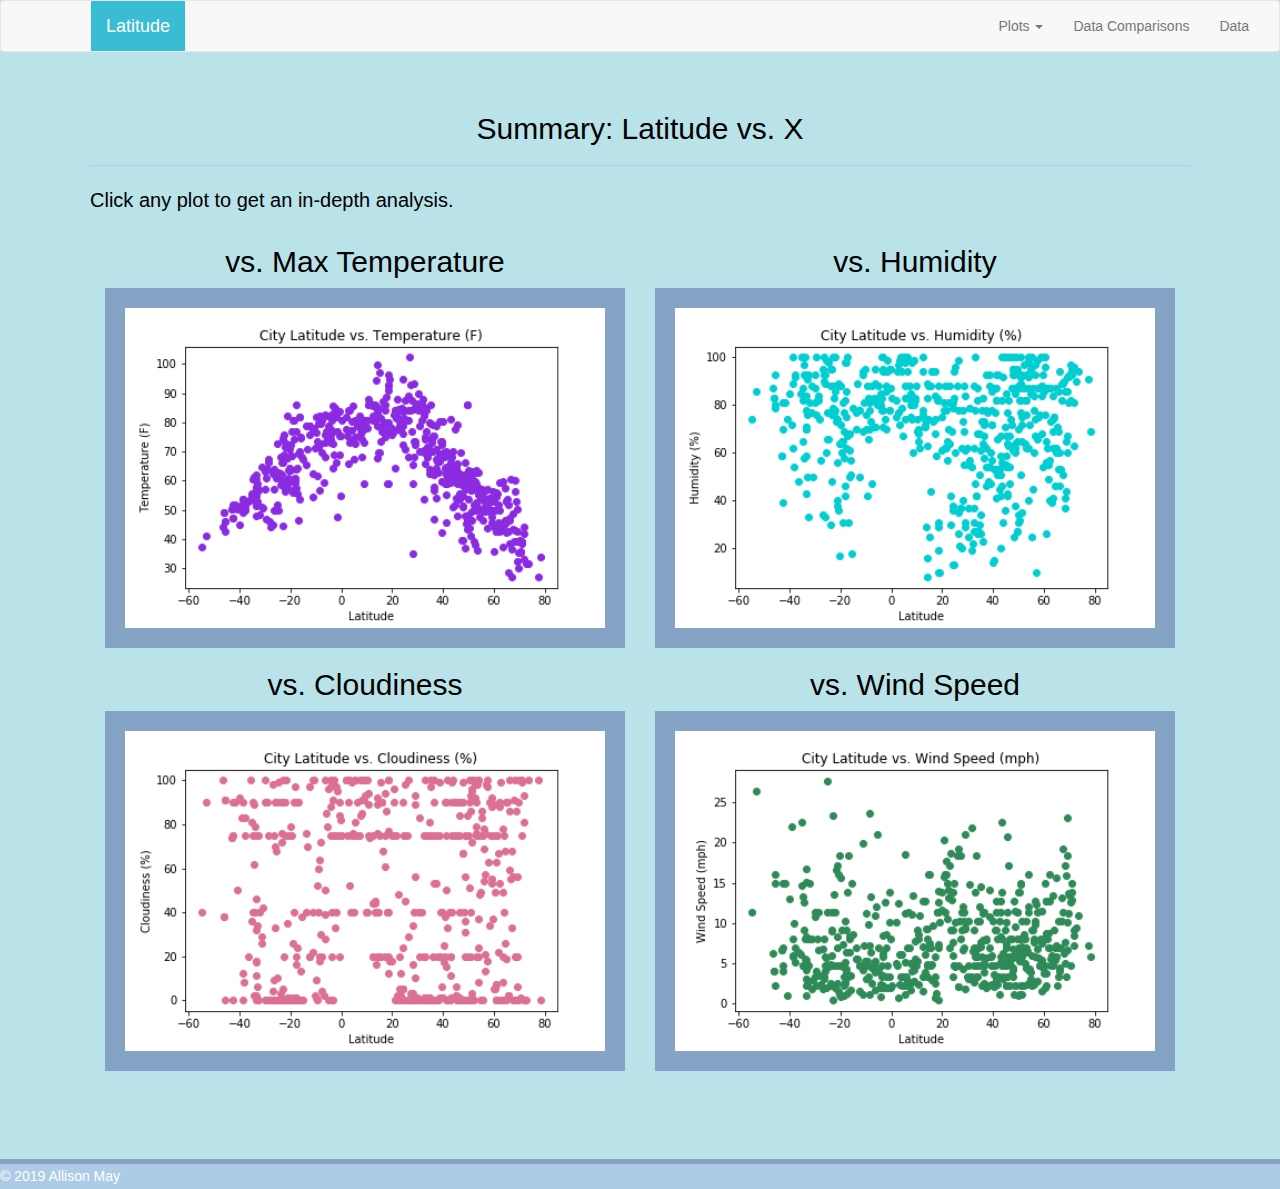
<file: data_comparisons.html>
<!DOCTYPE html>

<html lang="en">



<head>

    <meta charset="UTF-8">

    <meta name="viewport" content="width=device-width, initial-scale=1.0">

    <meta http-equiv="X-UA-Compatible" content="ie=edge">



    <title>Comparison of Data</title>



    <!-- bootstrap stylesheet-->

    <link rel="stylesheet" href="https://maxcdn.bootstrapcdn.com/bootstrap/3.3.7/css/bootstrap.min.css"
        integrity="sha384-BVYiiSIFeK1dGmJRAkycuHAHRg32OmUcww7on3RYdg4Va+PmSTsz/K68vbdEjh4u" crossorigin="anonymous">

    <!-- CSS stylesheet -->

    <link rel="stylesheet" href="Assets/Style/style.css">



</head>



<body>

    <!-- implementing the navbar -->

    <nav class="navbar navbar-default">

        <div class="container-fluid">

            <div class="navbar-header">

                <button type="button" class="navbar-toggle collapsed" data-toggle="collapse"
                    data-target="#bs-example-navbar-collapse-1" aria-expanded="false">

                    <span class="sr-only">Toggle navigation</span>

                    <span class="icon-bar"></span>

                    <span class="icon-bar"></span>

                    <span class="icon-bar"></span>

                </button>

                <!-- emply col to move over text -->

                <div class="col-md-1"></div>

                <div class="col-md-1"></div>

                <div class="col-md-1"></div>

                <a class="navbar-brand" href="index.html" style="color: white; background-color: rgb(57, 189, 212);">

                    <span class="nav-color">Latitude</span>

                </a>

            </div>

            <div class="collapse navbar-collapse" id="bs-example-navbar-collapse-1">

                <ul class="nav navbar-nav navbar-right">

                    <li class="dropdown">

                        <a href="#" class="dropdown-toggle" data-toggle="dropdown" role="button" aria-haspopup="true"
                            aria-expanded="false">Plots <span class="caret"></span></a>

                        <ul class="dropdown-menu">

                            <li><a href="Assets/Temperature.html">Temperature</a></li>

                            <li><a href="Assets/Humidity.html">Humidity</a></li>

                            <li><a href="Assets/Cloudiness.html">Cloudiness</a></li>

                            <li><a href="Assets/Wind_speed.html">Wind Speed</a></li>

                        </ul>

                    </li>

                    <li><a href="data_comparisons.html">Data Comparisons</a></li>

                    <li><a href="data.html">Data</a></li>

                </ul>

            </div><!-- /.navbar-collapse -->

        </div><!-- /.container-fluid -->

    </nav>

    <!-- End of navbar code-->

    <div class="container">

        <div class="row row-grid">

            <div class="col-md-12">

                <div class="section-one">

                    <!-- <section id="intro"> -->

                    <h1>Summary: Latitude vs. X</h1>

                    <hr>

                    <p>Click any plot to get an in-depth analysis.</p>

                    <div class="col-md-6">

                        <h2>vs. Max Temperature</h2>

                        <figure>

                            <a target="_blank" href="Assets/Temperature.html">

                                <img id="photo-primary" src="Assets/Images/Latitude_vs_Temperature.png"
                                    alt="Latitude vs. Temperature">

                            </a>

                        </figure>

                    </div>

                    <div class="col-md-6">

                        <h2>vs. Humidity</h2>

                        <figure>

                            <a target="_blank" href="Assets/Humidity.html">

                                <img id="photo-primary" src="Assets/Images/Latitude_vs_Humidity.png"
                                    alt="Latitude vs. Humidity">

                            </a>

                        </figure>

                    </div>

                    <div class="col-md-6">

                        <h2>vs. Cloudiness</h2>

                        <figure>

                            <a target="_blank" href="Assets/Cloudiness.html">

                                <img id="photo-primary" src="Assets/Images/Latitude_vs_Cloudiness.png"
                                    alt="Latitude vs. Cloudiness">

                            </a>

                        </figure>

                    </div>

                    <div class="col-md-6">

                        <h2>vs. Wind Speed</h2>

                        <figure>

                            <a target="_blank" href="Assets/Wind_speed.html">

                                <img id="photo-primary" src="Assets/Images/Latitude_vs_Wind_Speed.png"
                                    alt="Latitude vs. Wind Speed">

                            </a>

                        </figure>

                    </div>

                    <p>&nbsp;</p>

                </div>

            </div>

        </div>

    </div>



    <!-- footer-->

    <footer class="footer navbar-fixed-bottom">

        <div class="footer-content"></div>

        <p class="footer-text">

            &copy; 2019 Allison May

        </p>

    </footer>



    <!-- ending script for bootstrap -->

    <script src="https://code.jquery.com/jquery-3.2.1.js"
        integrity="sha256-DZAnKJ/6XZ9si04Hgrsxu/8s717jcIzLy3oi35EouyE=" crossorigin="anonymous"></script>

    <script src="https://maxcdn.bootstrapcdn.com/bootstrap/3.3.7/js/bootstrap.min.js"
        integrity="sha384-Tc5IQib027qvyjSMfHjOMaLkfuWVxZxUPnCJA7l2mCWNIpG9mGCD8wGNIcPD7Txa" crossorigin="anonymous">

        </script>



</body>



</html>
</file>
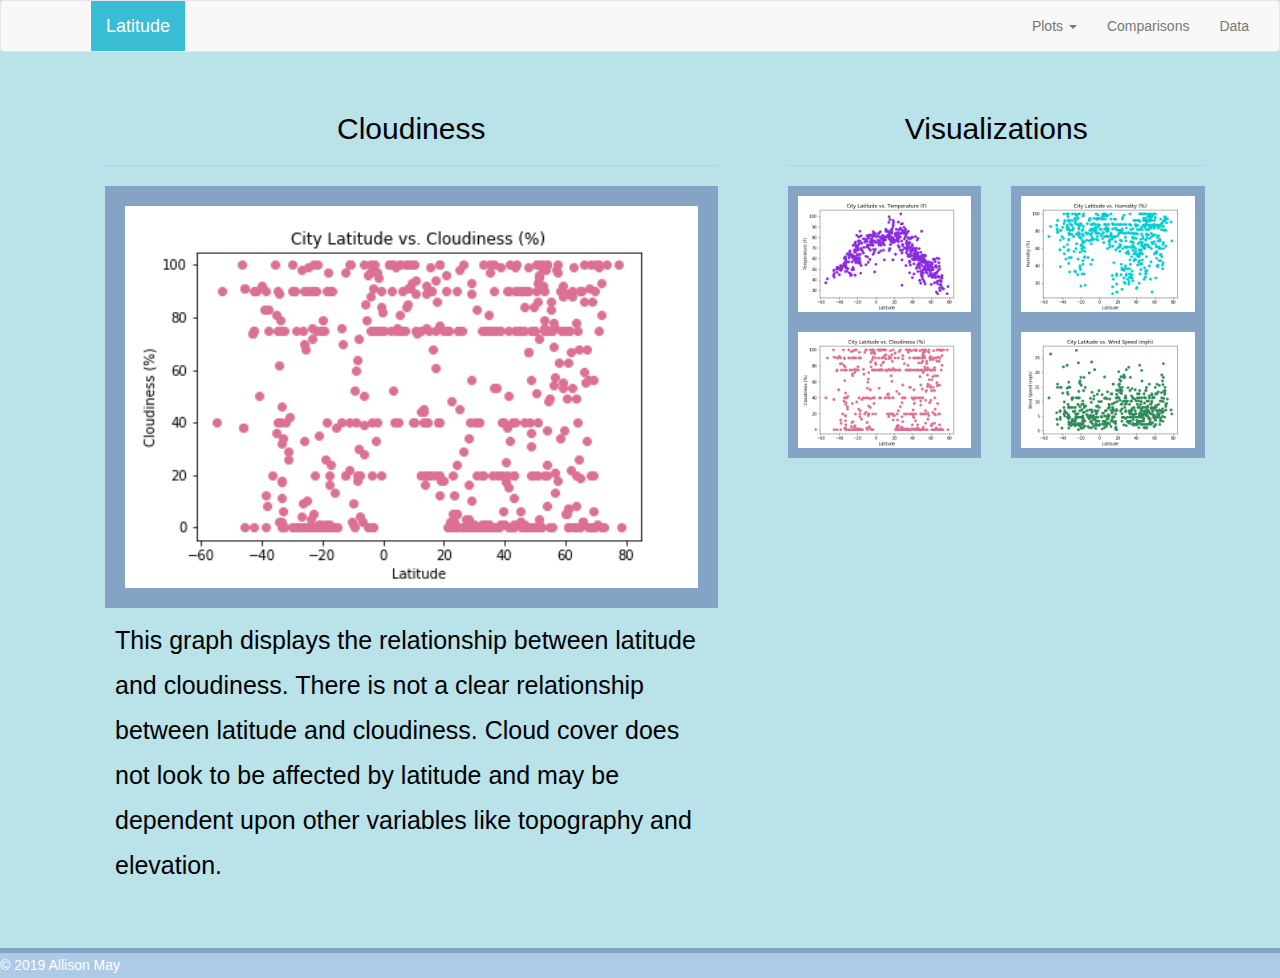
<file: Assets/Cloudiness.html>
<!DOCTYPE html>

<html lang="en">



<head>

    <meta charset="UTF-8">

    <meta name="viewport" content="width=device-width, initial-scale=1.0">

    <meta http-equiv="X-UA-Compatible" content="ie=edge">



    <title>Cloudiness Analysis</title>



    <!-- bootstrap stylesheet-->

    <link rel="stylesheet" href="https://maxcdn.bootstrapcdn.com/bootstrap/3.3.7/css/bootstrap.min.css"
        integrity="sha384-BVYiiSIFeK1dGmJRAkycuHAHRg32OmUcww7on3RYdg4Va+PmSTsz/K68vbdEjh4u" crossorigin="anonymous">

    <!-- CSS stylesheet -->

    <link rel="stylesheet" href="Style/style.css">

</head>



<body>



    <!-- implementing the navbar -->


    <nav class="navbar navbar-default">

        <div class="container-fluid">

            <div class="navbar-header">

                <button type="button" class="navbar-toggle collapsed" data-toggle="collapse"
                    data-target="#bs-example-navbar-collapse-1" aria-expanded="false">

                    <span class="sr-only">Toggle navigation</span>

                    <span class="icon-bar"></span>

                    <span class="icon-bar"></span>

                    <span class="icon-bar"></span>

                </button>

                <!-- emply col to move over text -->

                <div class="col-md-1"></div>

                <div class="col-md-1"></div>

                <div class="col-md-1"></div>

                <a class="navbar-brand" href="../index.html" style="color: white; background-color: rgb(57, 189, 212);">

                    <span class="nav-color">Latitude</span>

                </a>

            </div>

            <div class="collapse navbar-collapse" id="bs-example-navbar-collapse-1">



                <ul class="nav navbar-nav navbar-right">

                    <li class="dropdown">

                        <a href="#" class="dropdown-toggle" data-toggle="dropdown" role="button" aria-haspopup="true"
                            aria-expanded="false">Plots <span class="caret"></span></a>

                        <ul class="dropdown-menu">

                            <li><a href="Temperature.html">Temperature</a></li>

                            <li><a href="Humidity.html">Humidity</a></li>

                            <li><a href="Cloudiness.html">Cloudiness</a></li>

                            <li><a href="Wind_speed.html">Wind Speed</a></li>

                        </ul>

                    </li>

                    <li><a href="../data_comparisons.html">Comparisons</a></li>

                    <li><a href="../data.html">Data</a></li>



                </ul>

            </div><!-- /.navbar-collapse -->

        </div><!-- /.container-fluid -->

    </nav>

    <!-- End of navbar code-->



    <div class="container">

        <div class="container">

            <div class="row row-grid">

                <div class="col-md-7">

                    <div class="section-one">

                        <section id="intro">

                            <h1>Cloudiness</h1>

                            <hr>

                            <figure>

                                <a target="_blank" href="Cloudiness.html">

                                    <img id="photo-primary" src="Images/Latitude_vs_Cloudiness.png"
                                        alt="latitude vs. cloudiness graph">

                                </a>

                            </figure>

                            <!-- written explanation/summary -->

                            <section id="body-text">

                                <p>This graph displays the relationship between latitude and cloudiness. There is not a
                                    clear relationship between latitude and cloudiness. Cloud cover does not look to be
                                    affected by latitude and may be dependent upon other variables like topography and
                                    elevation.</p>

                            </section>

                        </section>

                        <!-- end of primary content section -->

                    </div>

                </div>



                <!-- create secondary section with all the other graphs (clickable) -->

                <div class="col-md-5">

                    <div class="section-two">

                        <h2>Visualizations</h2>

                        <hr>

                        <div class="row">

                            <!-- define these three classes in order to adapt to multiple screen sizes -->

                            <div class="col-xs-6 col-sm-3 col-md-6">

                                <figure>

                                    <a href="Temperature.html">

                                        <img id="other-visualizations-photo" src="Images/Latitude_vs_Temperature.png"
                                            alt="Latitude vs. Temperature">

                                    </a>

                                </figure>

                            </div>

                            <!-- define these three classes in order to adapt to multiple screen sizes -->

                            <div class="col-xs-6 col-sm-3 col-md-6">

                                <!-- <div class="col-md-6">     -->

                                <figure>

                                    <a href="Humidity.html">

                                        <img id="other-visualizations-photo" src="Images/Latitude_vs_Humidity.png"
                                            alt="Latitude vs. Humidity">

                                    </a>

                                </figure>

                            </div>

                            <!-- define these three classes in order to adapt to multiple screen sizes -->

                            <div class="col-xs-6 col-sm-3 col-md-6">

                                <figure>

                                    <a href="Cloudiness.html">

                                        <img id="other-visualizations-photo" src="Images/Latitude_vs_Cloudiness.png"
                                            alt="Latitude vs. Cloudiness">

                                    </a>

                                </figure>

                            </div>

                            <!-- define these three classes in order to adapt to multiple screen sizes -->

                            <div class="col-xs-6 col-sm-3 col-md-6">

                                <figure>

                                    <a href="Wind_speed.html">

                                        <img id="other-visualizations-photo" src="Images/Latitude_vs_Wind_Speed.png"
                                            alt="Latitude vs. Wind Speed">

                                    </a>

                                </figure>

                            </div>



                        </div>

                    </div>

                    <!-- end of the secondary section with all the graphs -->

                </div>

            </div>

        </div>

        <!-- creating the footer -->

        <footer class="footer navbar-fixed-bottom">

            <div class="footer-content"></div>

            <p class="footer-text">

                &copy; 2019 Allison May

            </p>

        </footer>



        <!-- ending script for bootstrap -->

        <script src="https://code.jquery.com/jquery-3.2.1.js"
            integrity="sha256-DZAnKJ/6XZ9si04Hgrsxu/8s717jcIzLy3oi35EouyE=" crossorigin="anonymous"></script>

        <script src="https://maxcdn.bootstrapcdn.com/bootstrap/3.3.7/js/bootstrap.min.js"
            integrity="sha384-Tc5IQib027qvyjSMfHjOMaLkfuWVxZxUPnCJA7l2mCWNIpG9mGCD8wGNIcPD7Txa" crossorigin="anonymous">

            </script>

</body>



</html>
</file>
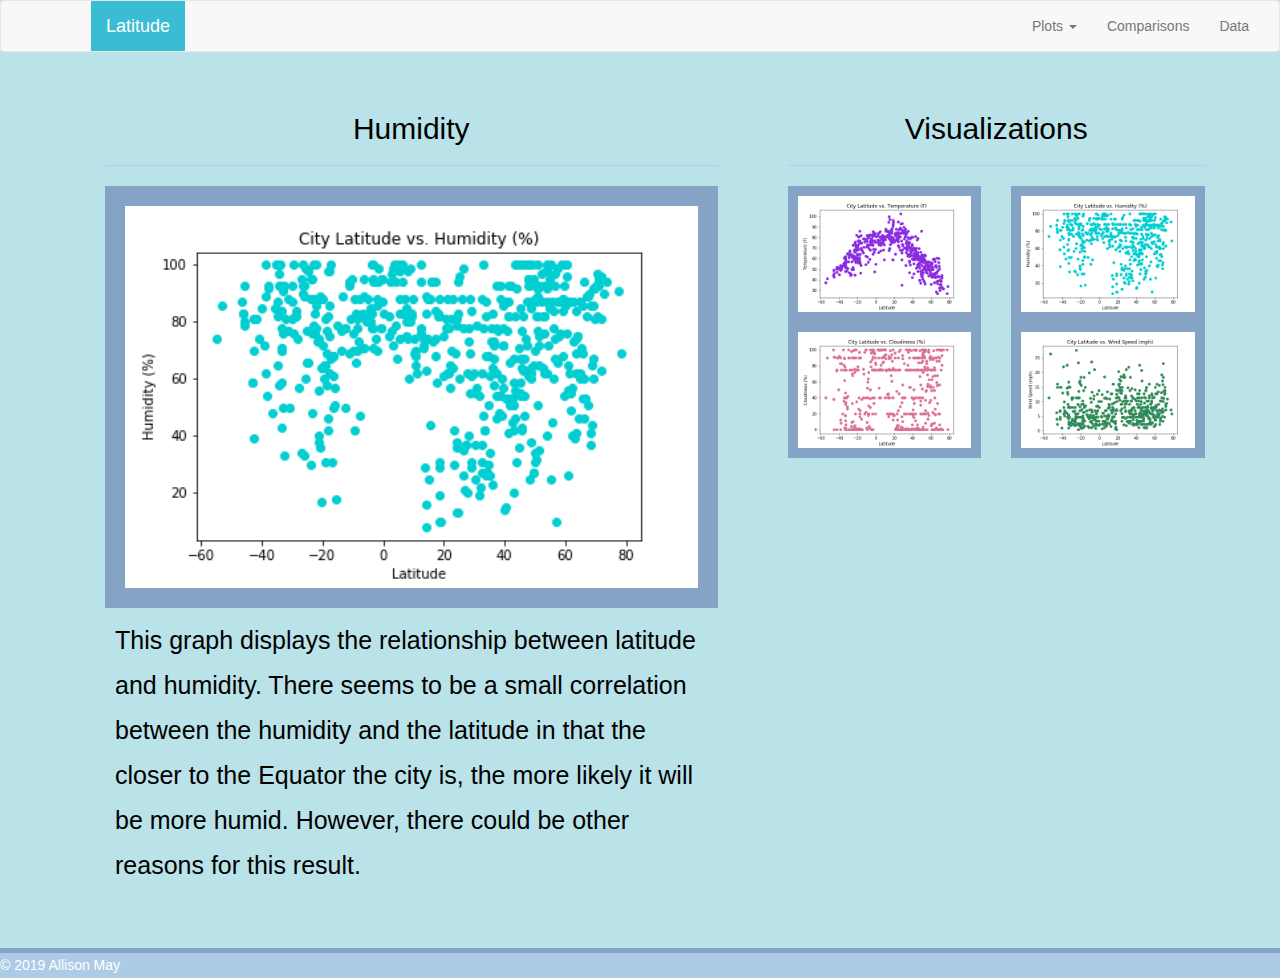
<file: Assets/Humidity.html>
<!DOCTYPE html>

<html lang="en">



<head>

    <!-- setup -->

    <meta charset="UTF-8">

    <meta name="viewport" content="width=device-width, initial-scale=1.0">

    <meta http-equiv="X-UA-Compatible" content="ie=edge">

    <!-- label file -->

    <title>Humidity Analysis</title>

    <!-- bootstrap stylesheet-->

    <link rel="stylesheet" href="https://maxcdn.bootstrapcdn.com/bootstrap/3.3.7/css/bootstrap.min.css"
        integrity="sha384-BVYiiSIFeK1dGmJRAkycuHAHRg32OmUcww7on3RYdg4Va+PmSTsz/K68vbdEjh4u" crossorigin="anonymous">

    <!-- CSS stylesheet -->

    <link rel="stylesheet" href="Style/style.css">

</head>



<body>



    <!-- implementing the navbar -->

    <nav class="navbar navbar-default">

        <div class="container-fluid">

            <div class="navbar-header">

                <button type="button" class="navbar-toggle collapsed" data-toggle="collapse"
                    data-target="#bs-example-navbar-collapse-1" aria-expanded="false">

                    <span class="sr-only">Toggle navigation</span>

                    <span class="icon-bar"></span>

                    <span class="icon-bar"></span>

                    <span class="icon-bar"></span>

                </button>

                <!-- emply col to move over text -->

                <div class="col-md-1"></div>

                <div class="col-md-1"></div>

                <div class="col-md-1"></div>

                <a class="navbar-brand" href="../index.html" style="color: white; background-color: rgb(57, 189, 212);">

                    <span class="nav-color">Latitude</span>

                </a>

            </div>

            <div class="collapse navbar-collapse" id="bs-example-navbar-collapse-1">



                <ul class="nav navbar-nav navbar-right">

                    <li class="dropdown">

                        <a href="#" class="dropdown-toggle" data-toggle="dropdown" role="button" aria-haspopup="true"
                            aria-expanded="false">Plots <span class="caret"></span></a>

                        <ul class="dropdown-menu">

                            <li><a href="Temperature.html">Temperature</a></li>

                            <li><a href="Humidity.html">Humidity</a></li>

                            <li><a href="Cloudiness.html">Cloudiness</a></li>

                            <li><a href="Wind_speed.html">Wind Speed</a></li>

                        </ul>

                    </li>

                    <li><a href="../data_comparisons.html">Comparisons</a></li>

                    <li><a href="../data.html">Data</a></li>



                </ul>

            </div><!-- /.navbar-collapse -->

        </div><!-- /.container-fluid -->

    </nav>

    <!-- End of navbar code-->



    <div class="container">

        <div class="container">

            <div class="row row-grid">

                <div class="col-md-7">

                    <div class="section-one">

                        <section id="intro">

                            <h1>Humidity</h1>

                            <hr>

                            <figure>

                                <a target="_blank" href="Humidity.html">

                                    <img id="photo-primary" src="Images/Latitude_vs_Humidity.png"
                                        alt="latitude vs. jumidity graph">

                                </a>

                            </figure>

                            <!-- written explanation/summary -->

                            <section id="body-text">

                                <p>This graph displays the relationship between latitude and humidity. There seems to be
                                    a small correlation between the humidity and the latitude in that the closer to the
                                    Equator the city is, the more likely it will be more humid. However, there could be
                                    other reasons for this result.</p>

                            </section>

                        </section>

                        <!-- end of primary content section -->

                    </div>

                </div>



                <!-- create secondary section with all the other graphs (clickable) -->

                <div class="col-md-5">

                    <div class="section-two">

                        <h2>Visualizations</h2>

                        <hr>

                        <div class="row">

                            <!-- define these three classes in order to adapt to multiple screen sizes -->

                            <div class="col-xs-6 col-sm-3 col-md-6">

                                <figure>

                                    <a href="Temperature.html">

                                        <img id="other-visualizations-photo" src="Images/Latitude_vs_Temperature.png"
                                            alt="Latitude vs. Temperature">

                                    </a>

                                </figure>

                            </div>

                            <!-- define these three classes in order to adapt to multiple screen sizes -->

                            <div class="col-xs-6 col-sm-3 col-md-6">

                                <!-- <div class="col-md-6">     -->

                                <figure>

                                    <a href="Humidity.html">

                                        <img id="other-visualizations-photo" src="Images/Latitude_vs_Humidity.png"
                                            alt="Latitude vs. Humidity">

                                    </a>

                                </figure>

                            </div>

                            <!-- define these three classes in order to adapt to multiple screen sizes -->

                            <div class="col-xs-6 col-sm-3 col-md-6">

                                <figure>

                                    <a href="Cloudiness.html">

                                        <img id="other-visualizations-photo" src="Images/Latitude_vs_Cloudiness.png"
                                            alt="Latitude vs. Cloudiness">

                                    </a>

                                </figure>

                            </div>

                            <!-- define these three classes in order to adapt to multiple screen sizes -->

                            <div class="col-xs-6 col-sm-3 col-md-6">

                                <figure>

                                    <a href="Wind_speed.html">

                                        <img id="other-visualizations-photo" src="Images/Latitude_vs_Wind_Speed.png"
                                            alt="Latitude vs. Wind Speed">

                                    </a>

                                </figure>

                            </div>



                        </div>

                    </div>

                    <!-- end of the secondary section with all the graphs -->

                </div>

            </div>

        </div>

        <!-- creating the footer -->

        <footer class="footer navbar-fixed-bottom">

            <div class="footer-content"></div>

            <p class="footer-text">

                &copy; 2019 Allison May

            </p>

        </footer>



        <!-- ending script for bootstrap -->

        <script src="https://code.jquery.com/jquery-3.2.1.js"
            integrity="sha256-DZAnKJ/6XZ9si04Hgrsxu/8s717jcIzLy3oi35EouyE=" crossorigin="anonymous"></script>

        <script src="https://maxcdn.bootstrapcdn.com/bootstrap/3.3.7/js/bootstrap.min.js"
            integrity="sha384-Tc5IQib027qvyjSMfHjOMaLkfuWVxZxUPnCJA7l2mCWNIpG9mGCD8wGNIcPD7Txa" crossorigin="anonymous">

            </script>

</body>



</html>
</file>
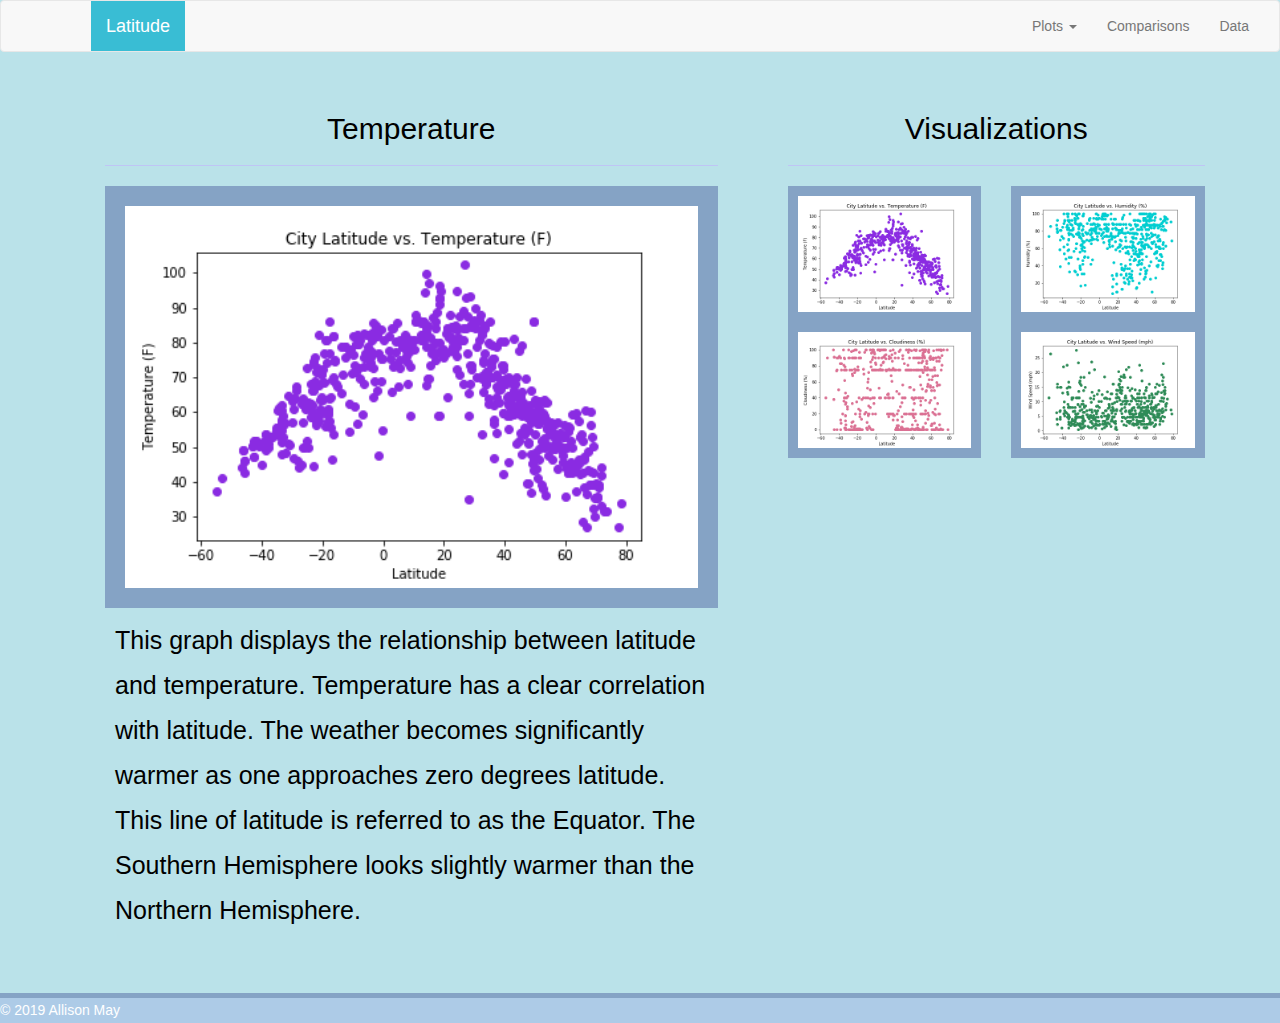
<file: Assets/Temperature.html>
<!DOCTYPE html>

<html lang="en">



<head>

    <!-- setup -->

    <meta charset="UTF-8">

    <meta name="viewport" content="width=device-width, initial-scale=1.0">

    <meta http-equiv="X-UA-Compatible" content="ie=edge">

    <!-- label file -->

    <title>Temperature Analysis</title>

    <!-- bootstrap stylesheet-->

    <link rel="stylesheet" href="https://maxcdn.bootstrapcdn.com/bootstrap/3.3.7/css/bootstrap.min.css"
        integrity="sha384-BVYiiSIFeK1dGmJRAkycuHAHRg32OmUcww7on3RYdg4Va+PmSTsz/K68vbdEjh4u" crossorigin="anonymous">

    <!-- CSS stylesheet -->

    <link rel="stylesheet" href="Style/style.css">

</head>



<body>



    <!-- implementing the navbar -->

    <nav class="navbar navbar-default">

        <div class="container-fluid">

            <div class="navbar-header">

                <button type="button" class="navbar-toggle collapsed" data-toggle="collapse"
                    data-target="#bs-example-navbar-collapse-1" aria-expanded="false">

                    <span class="sr-only">Toggle navigation</span>

                    <span class="icon-bar"></span>

                    <span class="icon-bar"></span>

                    <span class="icon-bar"></span>

                </button>

                <!-- emply col to move over text -->

                <div class="col-md-1"></div>

                <div class="col-md-1"></div>

                <div class="col-md-1"></div>

                <a class="navbar-brand" href="../index.html" style="color: white; background-color: rgb(57, 189, 212);">

                    <span class="nav-color">Latitude</span>

                </a>

            </div>

            <div class="collapse navbar-collapse" id="bs-example-navbar-collapse-1">



                <ul class="nav navbar-nav navbar-right">

                    <li class="dropdown">

                        <a href="#" class="dropdown-toggle" data-toggle="dropdown" role="button" aria-haspopup="true"
                            aria-expanded="false">Plots <span class="caret"></span></a>

                        <ul class="dropdown-menu">

                            <li><a href="Temperature.html">Temperature</a></li>

                            <li><a href="Humidity.html">Humidity</a></li>

                            <li><a href="Cloudiness.html">Cloudiness</a></li>

                            <li><a href="Wind_speed.html">Wind Speed</a></li>

                        </ul>

                    </li>

                    <li><a href="../data_comparisons.html">Comparisons</a></li>

                    <li><a href="../data.html">Data</a></li>



                </ul>

            </div><!-- /.navbar-collapse -->

        </div><!-- /.container-fluid -->

    </nav>

    <!-- End of navbar code-->



    <div class="container">

        <div class="container">

            <div class="row row-grid">

                <div class="col-md-7">

                    <div class="section-one">

                        <section id="intro">

                            <h1>Temperature</h1>

                            <hr>

                            <figure>

                                <a target="_blank" href="Temperature.html">

                                    <img id="photo-primary" src="Images/Latitude_vs_Temperature.png"
                                        alt="latitude vs. temperature graph">

                                </a>

                            </figure>

                            <!-- written explanation/summary -->

                            <section id="body-text">

                                <p>This graph displays the relationship between latitude and temperature. Temperature
                                    has
                                    a clear correlation with latitude. The weather becomes significantly warmer as one
                                    approaches zero degrees latitude. This line of latitude is referred to as the
                                    Equator. The Southern Hemisphere looks slightly warmer than the Northern Hemisphere.
                                </p>

                            </section>

                        </section>

                        <!-- end of primary content section -->

                    </div>

                </div>



                <!-- create secondary section with all the other graphs (clickable) -->

                <div class="col-md-5">

                    <div class="section-two">

                        <h2>Visualizations</h2>

                        <hr>

                        <div class="row">

                            <!-- define these three classes in order to adapt to multiple screen sizes -->

                            <div class="col-xs-6 col-sm-3 col-md-6">

                                <figure>

                                    <a href="Temperature.html">

                                        <img id="other-visualizations-photo" src="Images/Latitude_vs_Temperature.png"
                                            alt="Latitude vs. Temperature">

                                    </a>

                                </figure>

                            </div>

                            <!-- define these three classes in order to adapt to multiple screen sizes -->

                            <div class="col-xs-6 col-sm-3 col-md-6">

                                <!-- <div class="col-md-6">     -->

                                <figure>

                                    <a href="Humidity.html">

                                        <img id="other-visualizations-photo" src="Images/Latitude_vs_Humidity.png"
                                            alt="Latitude vs. Humidity">

                                    </a>

                                </figure>

                            </div>

                            <!-- define these three classes in order to adapt to multiple screen sizes -->

                            <div class="col-xs-6 col-sm-3 col-md-6">

                                <figure>

                                    <a href="Cloudiness.html">

                                        <img id="other-visualizations-photo" src="Images/Latitude_vs_Cloudiness.png"
                                            alt="Latitude vs. Cloudiness">

                                    </a>

                                </figure>

                            </div>

                            <!-- define these three classes in order to adapt to multiple screen sizes -->

                            <div class="col-xs-6 col-sm-3 col-md-6">

                                <figure>

                                    <a href="Wind_speed.html">

                                        <img id="other-visualizations-photo" src="Images/Latitude_vs_Wind_Speed.png"
                                            alt="Latitude vs. Wind Speed">

                                    </a>

                                </figure>

                            </div>



                        </div>

                    </div>

                    <!-- end of the secondary section with all the graphs -->

                </div>

            </div>

        </div>

        <!-- creating the footer -->

        <footer class="footer navbar-fixed-bottom">

            <div class="footer-content"></div>

            <p class="footer-text">

                &copy; 2019 Allison May

            </p>

        </footer>



        <!-- ending script for bootstrap -->

        <script src="https://code.jquery.com/jquery-3.2.1.js"
            integrity="sha256-DZAnKJ/6XZ9si04Hgrsxu/8s717jcIzLy3oi35EouyE=" crossorigin="anonymous"></script>

        <script src="https://maxcdn.bootstrapcdn.com/bootstrap/3.3.7/js/bootstrap.min.js"
            integrity="sha384-Tc5IQib027qvyjSMfHjOMaLkfuWVxZxUPnCJA7l2mCWNIpG9mGCD8wGNIcPD7Txa" crossorigin="anonymous">

            </script>

</body>



</html>
</file>
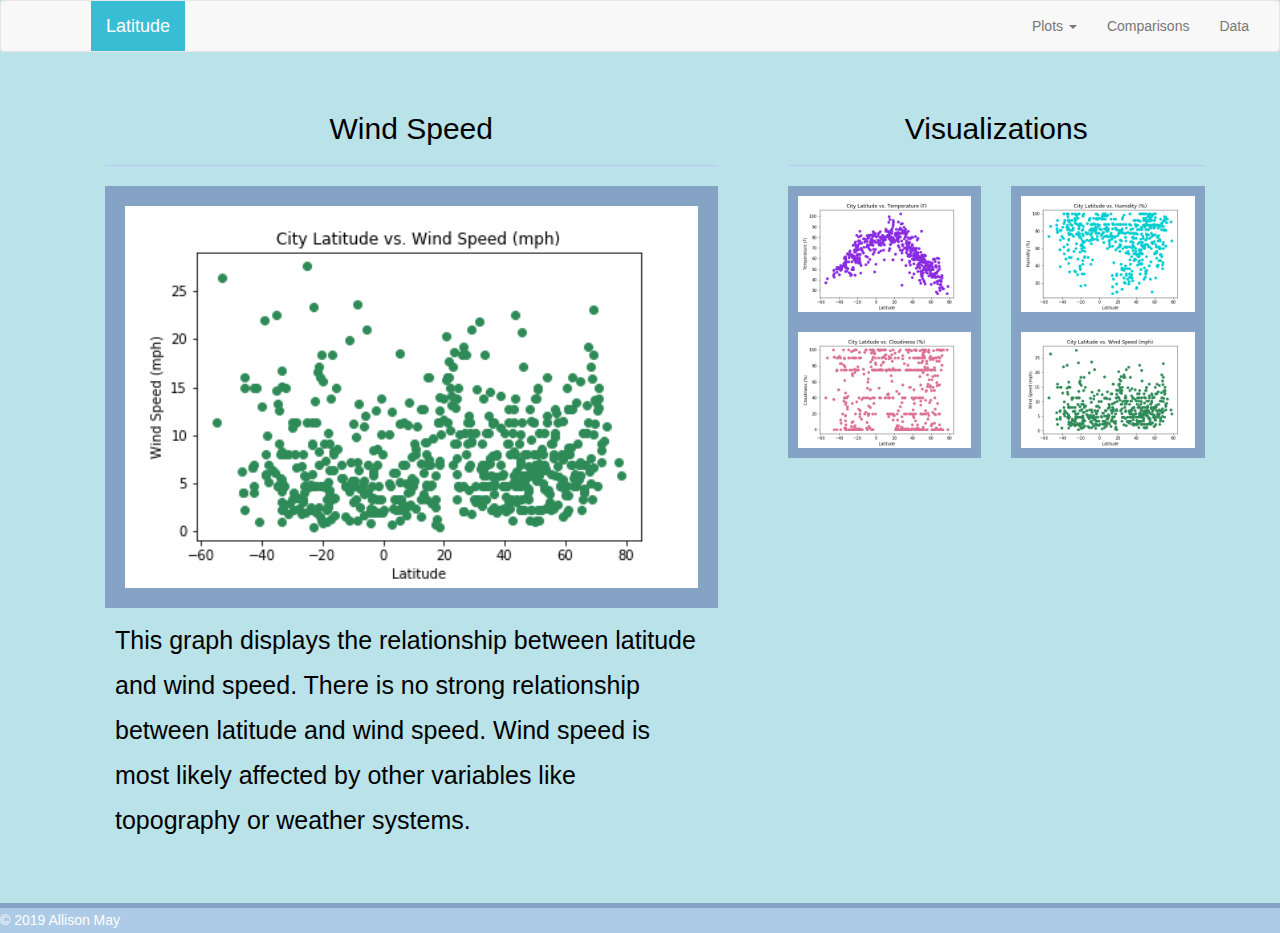
<file: Assets/Wind_speed.html>
<!DOCTYPE html>

<html lang="en">



<head>

    <!-- setup -->

    <meta charset="UTF-8">

    <meta name="viewport" content="width=device-width, initial-scale=1.0">

    <meta http-equiv="X-UA-Compatible" content="ie=edge">

    <!-- label file -->

    <title>Wind Speed Analysis</title>

    <!-- bootstrap stylesheet-->

    <link rel="stylesheet" href="https://maxcdn.bootstrapcdn.com/bootstrap/3.3.7/css/bootstrap.min.css"
        integrity="sha384-BVYiiSIFeK1dGmJRAkycuHAHRg32OmUcww7on3RYdg4Va+PmSTsz/K68vbdEjh4u" crossorigin="anonymous">

    <!-- CSS stylesheet -->

    <link rel="stylesheet" href="Style/style.css">

</head>



<body>



    <!-- implementing the navbar -->

    <nav class="navbar navbar-default">

        <div class="container-fluid">

            <div class="navbar-header">

                <button type="button" class="navbar-toggle collapsed" data-toggle="collapse"
                    data-target="#bs-example-navbar-collapse-1" aria-expanded="false">

                    <span class="sr-only">Toggle navigation</span>

                    <span class="icon-bar"></span>

                    <span class="icon-bar"></span>

                    <span class="icon-bar"></span>

                </button>

                <!-- emply col to move over text -->

                <div class="col-md-1"></div>

                <div class="col-md-1"></div>

                <div class="col-md-1"></div>

                <a class="navbar-brand" href="../index.html" style="color: white; background-color: rgb(57, 189, 212);">

                    <span class="nav-color">Latitude</span>

                </a>

            </div>

            <div class="collapse navbar-collapse" id="bs-example-navbar-collapse-1">



                <ul class="nav navbar-nav navbar-right">

                    <li class="dropdown">

                        <a href="#" class="dropdown-toggle" data-toggle="dropdown" role="button" aria-haspopup="true"
                            aria-expanded="false">Plots <span class="caret"></span></a>

                        <ul class="dropdown-menu">

                            <li><a href="Temperature.html">Temperature</a></li>

                            <li><a href="Humidity.html">Humidity</a></li>

                            <li><a href="Cloudiness.html">Cloudiness</a></li>

                            <li><a href="Wind_speed.html">Wind Speed</a></li>

                        </ul>

                    </li>

                    <li><a href="../data_comparisons.html">Comparisons</a></li>

                    <li><a href="../data.html">Data</a></li>



                </ul>

            </div><!-- /.navbar-collapse -->

        </div><!-- /.container-fluid -->

    </nav>

    <!-- End of navbar code-->


    <div class="container">

        <div class="container">

            <div class="row row-grid">

                <div class="col-md-7">

                    <div class="section-one">

                        <section id="intro">

                            <h1>Wind Speed</h1>

                            <hr>

                            <figure>

                                <a target="_blank" href="Wind_speed.html">

                                    <img id="photo-primary" src="Images/Latitude_vs_Wind_Speed.png"
                                        alt="latitude vs. x graph">

                                </a>

                            </figure>

                            <!-- written explanation/summary -->

                            <section id="body-text">

                                <p>This graph displays the relationship between latitude and wind speed. There is no
                                    strong relationship
                                    between latitude and wind speed. Wind speed is most likely affected by other
                                    variables like topography or weather systems.</p>

                            </section>

                        </section>

                        <!-- end of primary content section -->

                    </div>

                </div>



                <!-- create secondary section with all the other graphs (clickable) -->

                <div class="col-md-5">

                    <div class="section-two">

                        <h2>Visualizations</h2>

                        <hr>

                        <div class="row">

                            <!-- define these three classes in order to adapt to multiple screen sizes -->

                            <div class="col-xs-6 col-sm-3 col-md-6">

                                <figure>

                                    <a href="Temperature.html">

                                        <img id="other-visualizations-photo" src="Images/Latitude_vs_Temperature.png"
                                            alt="Latitude vs. Temperature">

                                    </a>

                                </figure>

                            </div>

                            <!-- define these three classes in order to adapt to multiple screen sizes -->

                            <div class="col-xs-6 col-sm-3 col-md-6">

                                <!-- <div class="col-md-6">     -->

                                <figure>

                                    <a href="Humidity.html">

                                        <img id="other-visualizations-photo" src="Images/Latitude_vs_Humidity.png"
                                            alt="Latitude vs. Humidity">

                                    </a>

                                </figure>

                            </div>

                            <!-- define these three classes in order to adapt to multiple screen sizes -->

                            <div class="col-xs-6 col-sm-3 col-md-6">

                                <figure>

                                    <a href="Cloudiness.html">

                                        <img id="other-visualizations-photo" src="Images/Latitude_vs_Cloudiness.png"
                                            alt="Latitude vs. Cloudiness">

                                    </a>

                                </figure>

                            </div>

                            <!-- define these three classes in order to adapt to multiple screen sizes -->

                            <div class="col-xs-6 col-sm-3 col-md-6">

                                <figure>

                                    <a href="Wind_speed.html">

                                        <img id="other-visualizations-photo" src="Images/Latitude_vs_Wind_Speed.png"
                                            alt="Latitude vs. Wind Speed" s>

                                    </a>

                                </figure>

                            </div>



                        </div>

                    </div>

                    <!-- end of the secondary section with all the graphs -->

                </div>

            </div>

        </div>

        <!-- creating the footer -->

        <footer class="footer navbar-fixed-bottom">

            <div class="footer-content"></div>

            <p class="footer-text">

                &copy; 2019 Allison May

            </p>

        </footer>



        <!-- ending script for bootstrap -->

        <script src="https://code.jquery.com/jquery-3.2.1.js"
            integrity="sha256-DZAnKJ/6XZ9si04Hgrsxu/8s717jcIzLy3oi35EouyE=" crossorigin="anonymous"></script>

        <script src="https://maxcdn.bootstrapcdn.com/bootstrap/3.3.7/js/bootstrap.min.js"
            integrity="sha384-Tc5IQib027qvyjSMfHjOMaLkfuWVxZxUPnCJA7l2mCWNIpG9mGCD8wGNIcPD7Txa" crossorigin="anonymous">

            </script>

</body>



</html>
</file>
<file: Assets/Style/style.css>
/*GENERAL FORMATTING*/

html{

    position: relative;
  
    min-height: 100%;
  
  }
  
  
  
  body{
  
    background-color: rgb(186, 226, 233);
  
  }
  
  
  
  hr{
  
      color: #bfc5f5;
  
      border-color: #bfc5f5;
  
  }
  
  
  .sigline{
  
      color: #000000;
  
      text-align: right;
  
      font-family: "Trebuchet MS", Helvetica, sans-serif
  
      
  
  }
  
  
  
  .content{
  
      margin-top:100px;
  
  }
  
  
  
  /*HEADINGS*/
  
  h1 {
  
    font-family: "Trebuchet MS", Helvetica, sans-serif;
  
    font-size: 30px;
  
    font-weight: 350;
  
    text-align: center
  
  }
  
  
  
  h2 {
  
    font-family: "Trebuchet MS", Helvetica, sans-serif;
  
    font-size: 30px;
  
    font-weight: 350;
  
    text-align: center
  
  }
  
  
  
  h3 {
  
    font-family: "Trebuchet MS", Helvetica, sans-serif;
  
    font-weight: 350;
  
    text-align: center;
  
  }
  
  
  
  /*FORMATTING FOR PAGE CONTENT*/
  
  .section-one {
  
    color: #000000;

    font-size: 20px;
  
    background:  rgb(186, 226, 233);
  
    padding: 20px;
  
    margin-bottom: 60px;
  
  }
  
  
  
  .section-two {
  
    color: #000000;
  
    background: rgb(186, 226, 233);

    font-size: 20px;
  
    padding: 20px;
  
    margin-bottom: 60px;
  
  }
  
  
  
  .box-single {
  
    padding: 50px;
  
    margin: 70px;
  
  }
  
  
  
  #body-text {
  
    margin: 10px;
  
    font-size: 25px;
  
    line-height: 1.8em;
  
  }
  
  
  
  #other-visualizations-photo {
  
    padding:10px 10px 10px 10px;
  
    width: 100%;
  
    height: 100%;
  
    background:#85a3c5;
  
  }
  
  
  
  
  
  .figure:active{
  
    border: 5px solid #cc5500;
  
  }
  
  
  
  .jumbotron {
  
    color: #fff;
  
    background: #cc5500;
  
    width: 100%;
  
    height: 100%;
  
    padding: 25px
  
  }
  
  
  
  .table {
  
    color: #000000;
  
    background:  rgb(186, 226, 233);
  
    width: 100%;
  
    height: 100%;
  
    padding: 25px
  
  
  
  }
  
  
  
  #other-visualizations-photo:hover{
  
    opacity:0.3;
  
  }
  
  
  
  #photo-primary {
  
    padding: 20px 20px 20px 20px;
  
      background: #85a3c5;
  
    width: 100%;
  
   }
  
  
  
   #photo-primary:hover {
  
    opacity:0.3;
  
   }
  
  
  
  .row.row-grid [class*="col-"] + [class*="col-"] {
  
      margin-top: 30px;
  
  }
  
  
  
  @media (min-width: 1200px) {
  
      .row.row-grid [class*="col-lg-"] + [class*="col-lg-"] {
  
          margin-top: 0;
  
      }
  
  }
  
  @media (min-width: 992px) {
  
      .row.row-grid [class*="col-md-"] + [class*="col-md-"] {
  
          margin-top: 0;
  
      }
  
  }
  
  @media (min-width: 768px) {
  
      .row.row-grid [class*="col-sm-"] + [class*="col-sm-"] {
  
          margin-top: 0;
  
      }
  
  }
  
  @media (min-width: 768px) {
  
    .row.row-grid [class*="col-xs-"] + [class*="col-xs-"] {
  
        margin-top: 0;
  
    }
  
  }
  
  
  
  
  
  /*FOOTER FORMATTING*/
  
  /*establishing the footer and formatting*/
  
  .footer {
  
    position: absolute;
  
    bottom: 0;
  
  
  
    width: 100%;
  
    height: 30px;
  
    margin-top: 40px;
  
    background-color: #adcbe7;
  
  }
  
  /*format the footer's text*/
  
  .footer-text {
  
    margin-top: 2px;
  
    color: #ffffff;
  
  }
  
  
  
  /*add a little two-tone stripe (as in the example)*/
  
  .footer-content {
  
    /*margin-top: 4px;*/
  
    height: 5px;
  
    padding-top: 3px;
  
    background-color: #85a3c5;
  
  }
</file>
